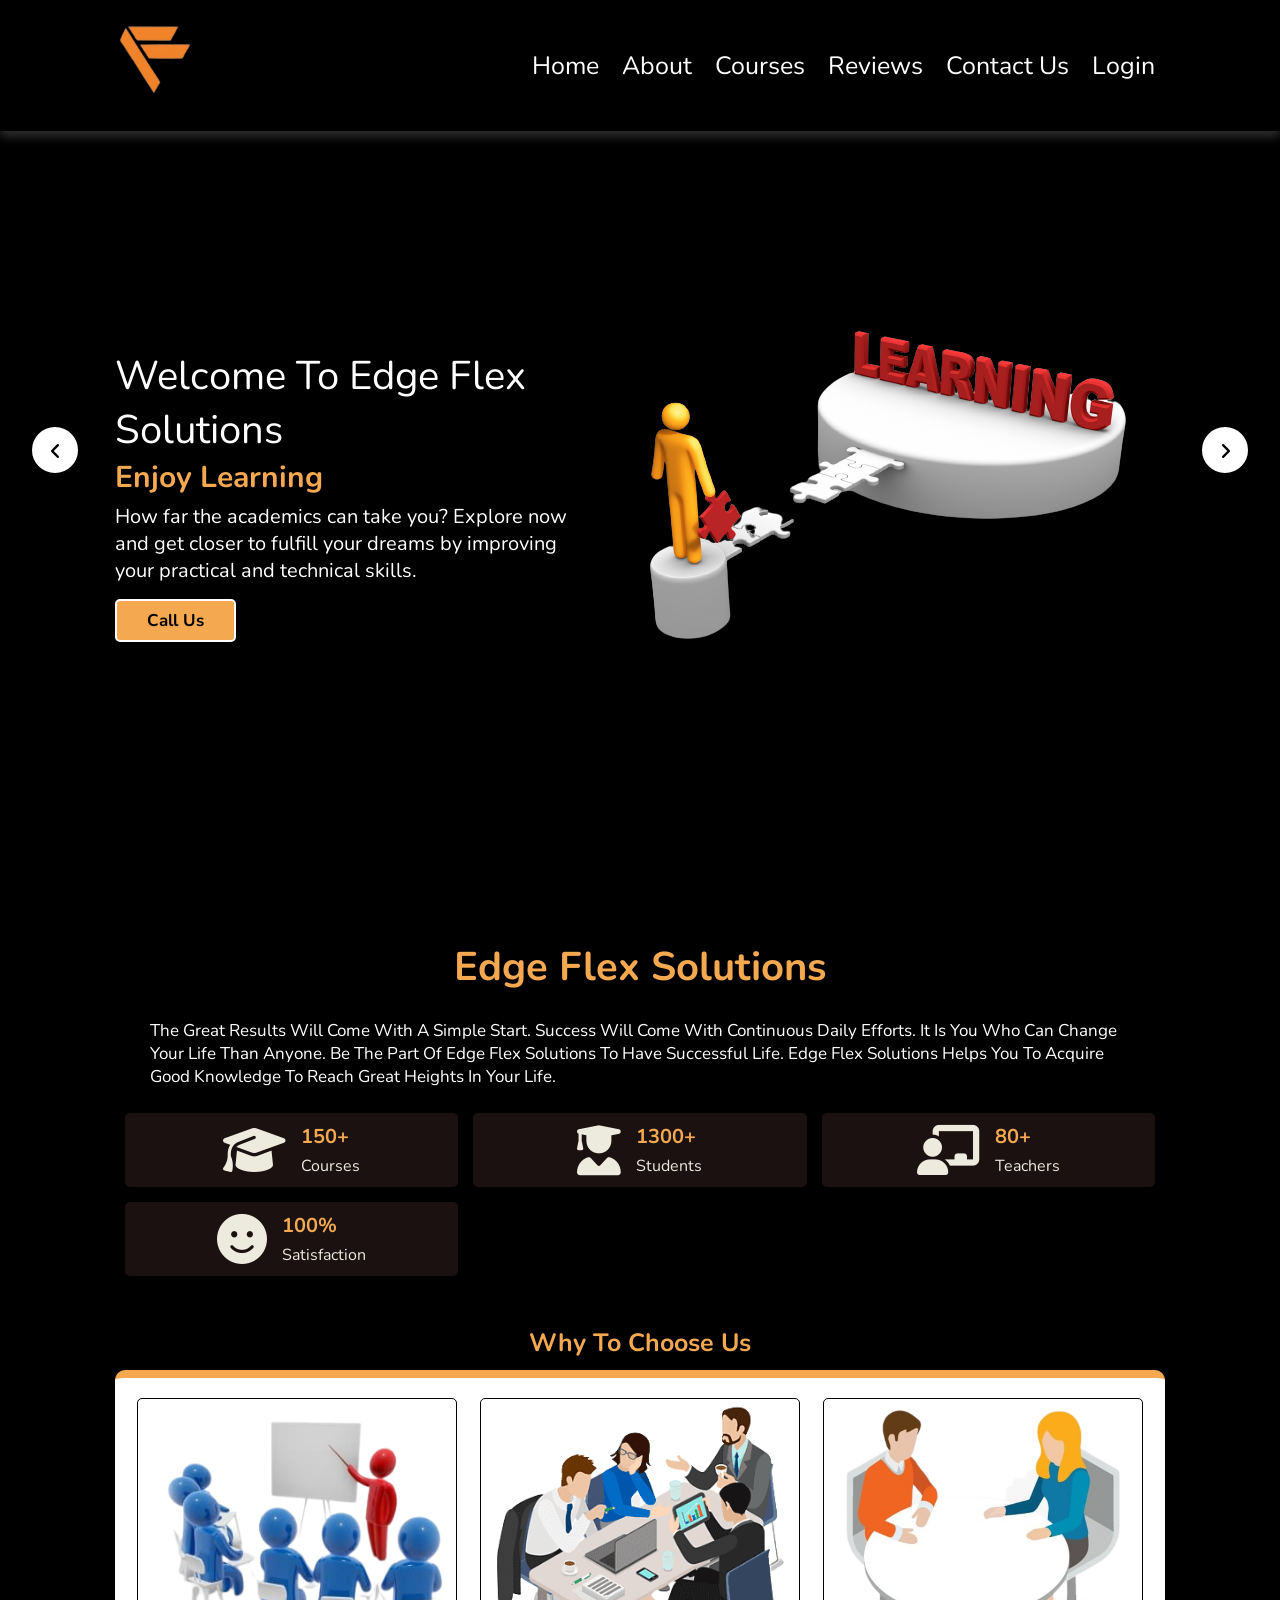
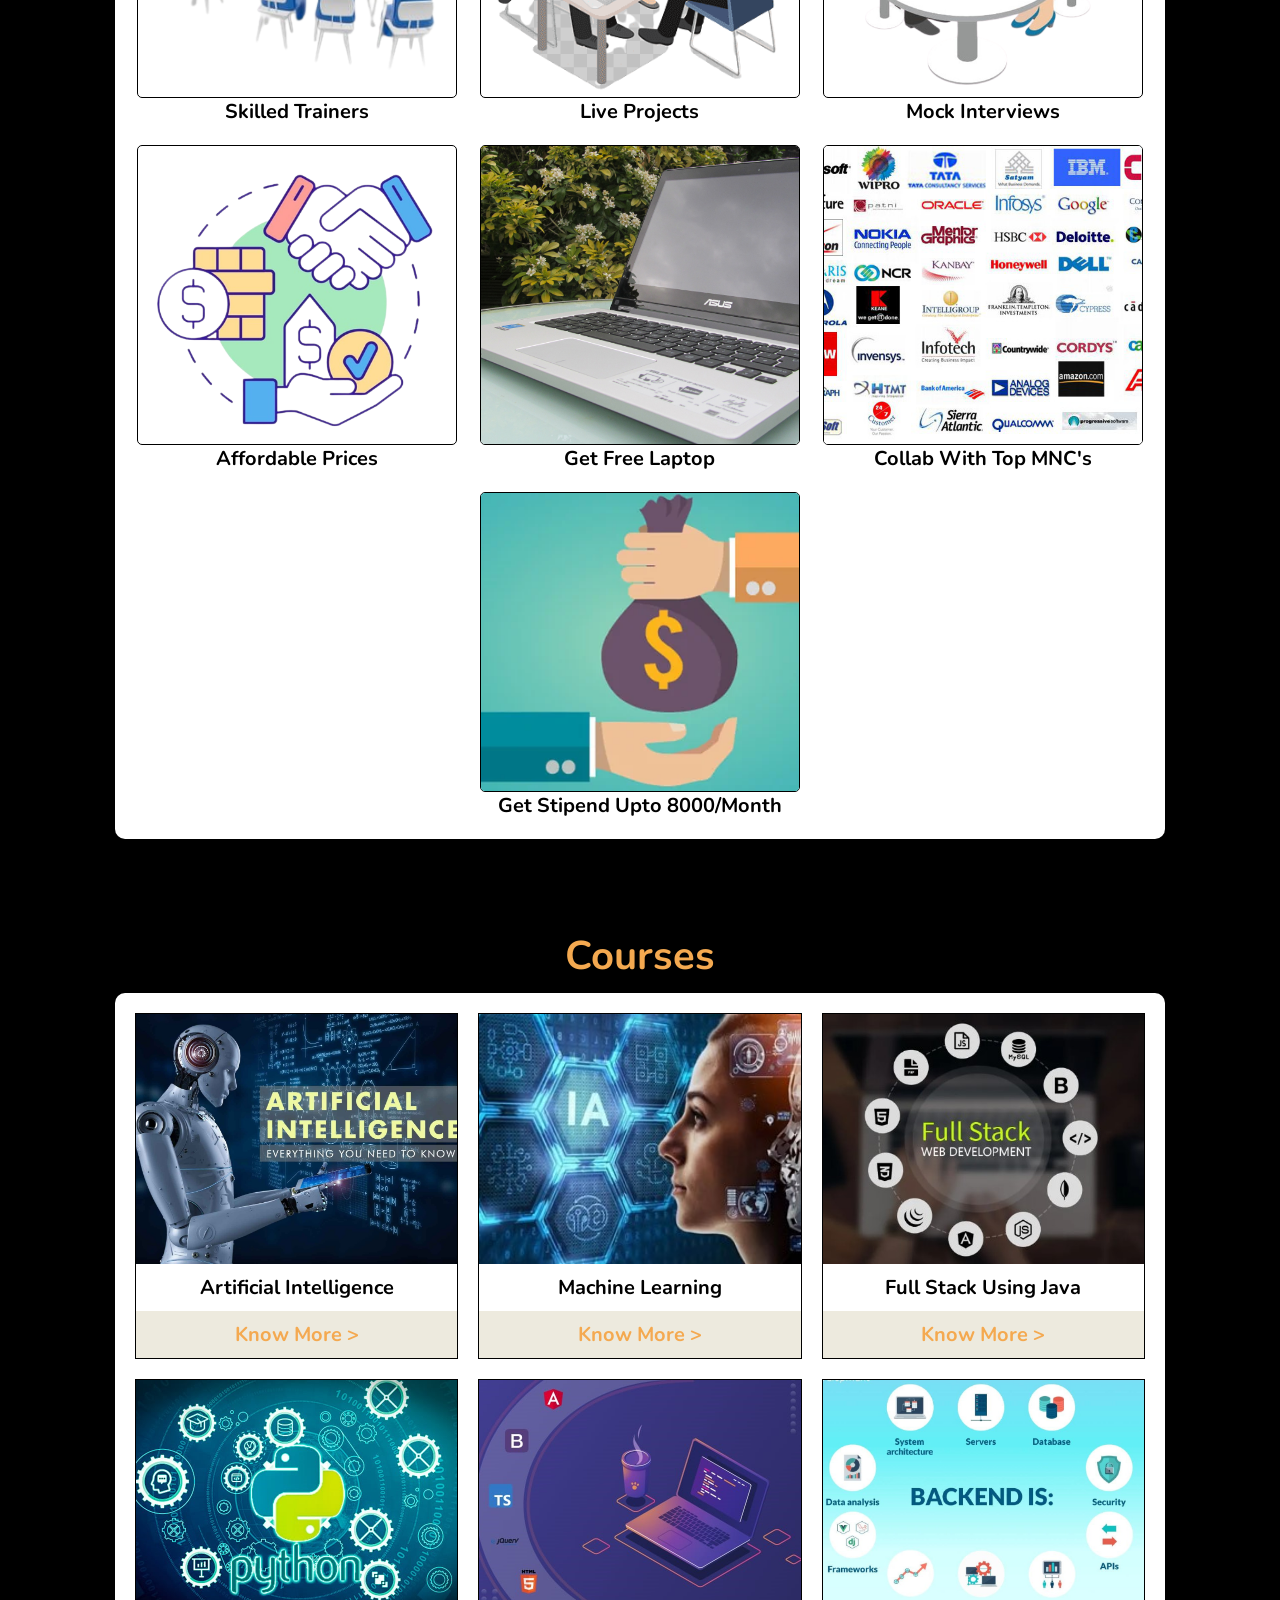
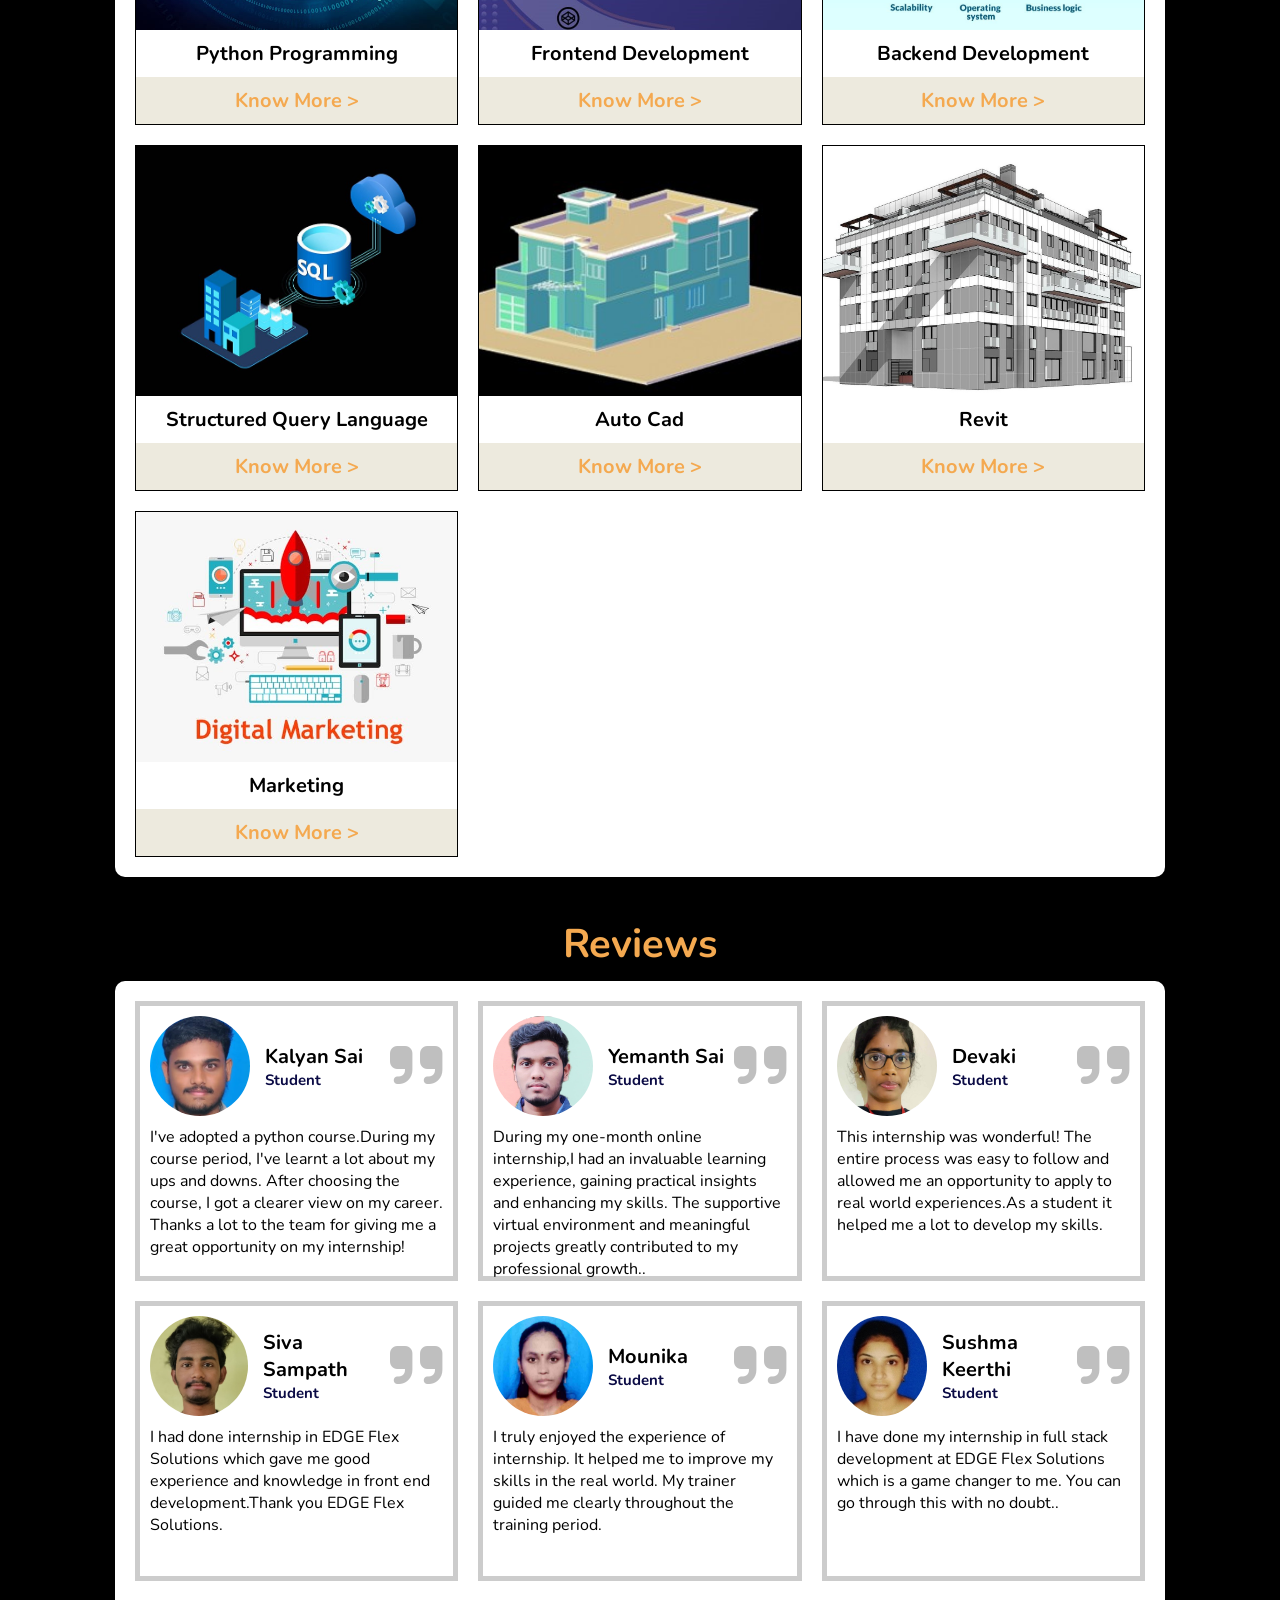
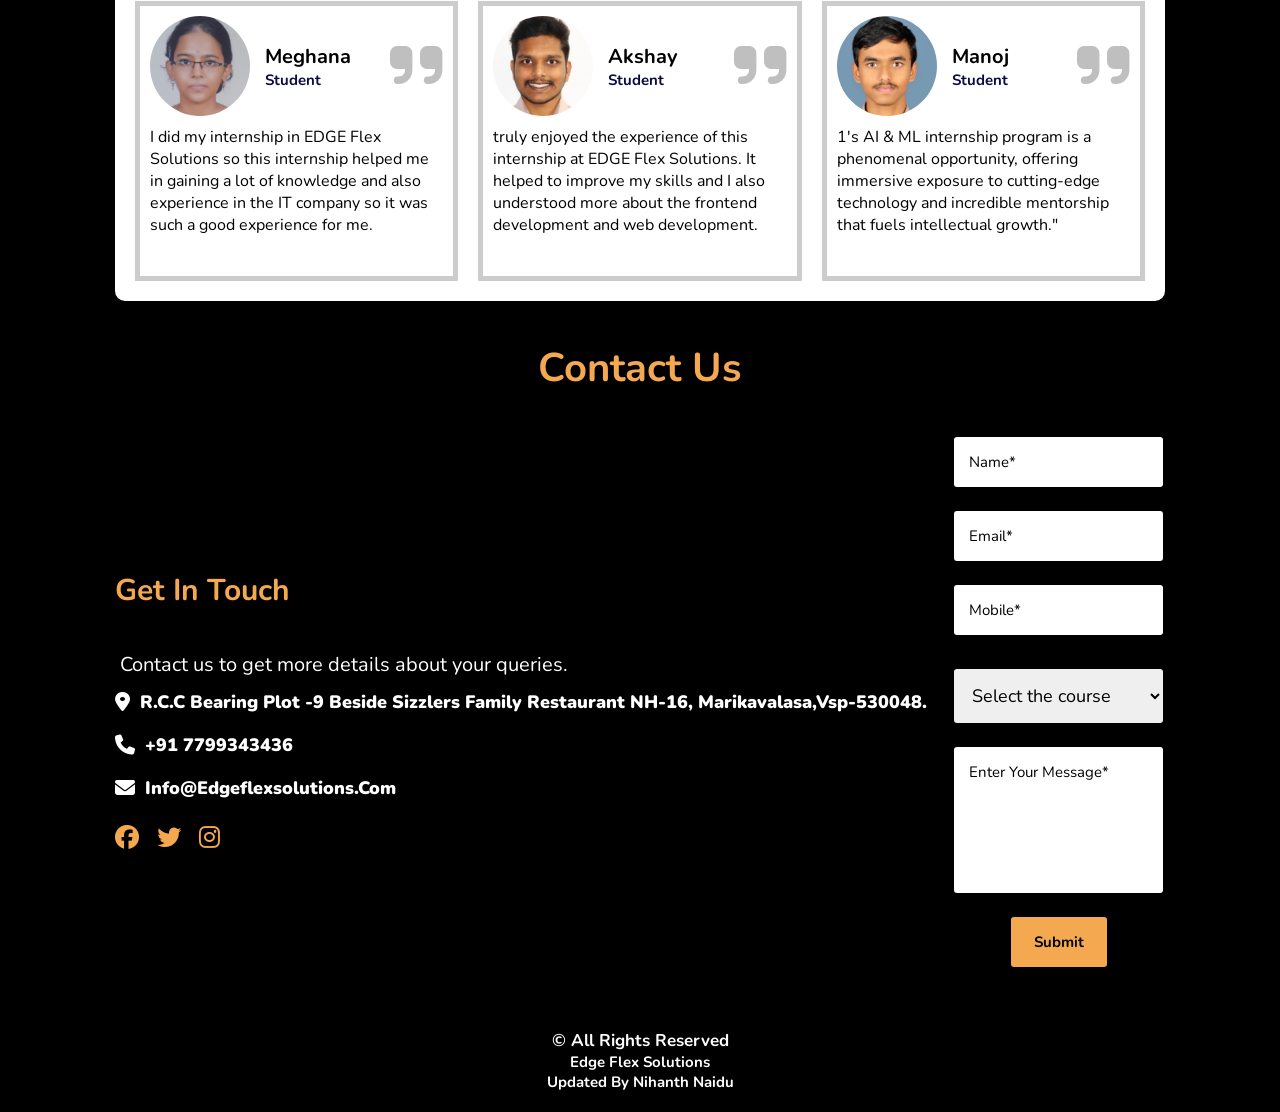
<file: index.html>
<!DOCTYPE html>
<html lang="en">
<head>
    <meta charset="UTF-8">
    <meta name="viewport" content="width=device-width, initial-scale=1.0">
    <title>EDGE Flex Solutions</title>
    <link rel="stylesheet" href="https://cdnjs.cloudflare.com/ajax/libs/font-awesome/6.4.0/css/all.min.css">
    <link rel="stylesheet" href="last.css">

</head>
<body>
    <header>
        <a href="#" class="logo"> <img class="imglogo" src="edgelogo.png"></a>
        <div id="menu-bar" class="fas fa-bars"></div>
        <nav class="navbar">
            <a href="#home">Home</a>
            <a href="#about">About</a>
            <a href="#courses">Courses</a>
            <a href="#reviews">Reviews</a>
            <a href="#contact">Contact Us</a>
            <a href="signin.html">Login</a>
        </nav>
    </header>
    <section class="home" id="home">
        <div class="slide-container active">
            <div class="slide">
                <div class="content">
                   <span>Welcome To Edge Flex Solutions</span>
                   <h3>Enjoy Learning</h3>
                   <p>How far the academics can take you? Explore now and get closer to fulfill your dreams by improving your practical and technical skills.
                   </p>
                   <a href="tel:+917799343436" class="btn">Call us</a>

                </div>
                <div class="image">
                    <img src="home1.png" class="home">
                </div>
            </div>
        </div>
        <div class="slide-container">
            <div class="slide">
                <div class="content">
                   <span>Explore Your Future</span>
                   <h3>Start Learning</h3>
                   <p>Learn the Top Courses offered by us and get certified which are approved by top tech companies also get trained by our Industrial Experts.
                   </p>
                   <a href="#courses" class="btn">Explore Now</a>
                </div>
                <div class="image">
                    <img src="home2.png" class="home">
                </div>
            </div>
        </div>
        <div class="slide-container">
            <div class="slide">
                <div class="content">
                   <span>Artificial Intelligence</span>
                   <h3>Robots Over Humans</h3>
                   <p>Future of Artificial Intelligence: How will it change the future? Here it is.
                       Will the technology develops or effects the world? Get to know about it.
                   </p>
                   <a href="course9.html" class="btn">Check Now</a>
                </div>
                <div class="image">
                    <img src="home3.png" class="home">
                </div>
            </div>
        </div>
        <div class="slide-container">
            <div class="slide">
                <div class="content">
                   <span>Machine Learning</span>
                   <h3>Will machines replace humans?</h3>
                   <p>How will the humans or industrial experts makes machine to learn to get their works done without their intervention.Have you ever thought about it?
                   </p>
                   <a href="course6.html" class="btn">Check Now</a>
                </div>
                <div class="image">
                    <img src="home4.png" class="home">
                </div>
            </div>
        </div>
        <div class="slide-container">
            <div class="slide">
                <div class="content">
                   <span>Web Development</span>
                   <h3>How far it is going to help humans?</h3>
                   <p>As everything comes to the door step by purchasing through online websites.Future of Internet is never going to end even if lots of technolgies comes into picture.
                   </p>
                   <a href="course1.html" class="btn">Check Now</a>
                </div>
                <div class="image">
                    <img src="home5.png" class="home">
                </div>
            </div>
        </div>
        <div id="prev" class="fas fa-angle-left" onclick="prev()"></div>
        <div id="next" class="fas fa-angle-right" onclick="next()"></div> 
    </section> 
    <section class="about" id="about"> 
        <div class="about2">
        <div class="motive">
            <h1>Edge Flex Solutions</h1>
            <p>The great results will come with a simple start.
                Success will come with continuous daily efforts.
                It is you who can change your life than anyone.
                Be the part of Edge Flex Solutions to have successful life.
                Edge Flex Solutions helps you to acquire good knowledge to reach great heights in your life.
            </p>
        </div>
        <div class="box-container">
            <div class="box">
                <i class="fas fa-graduation-cap"></i>
                <div class="content">
                    <h3>150+</h3>
                    <p>Courses</p>
                </div>
            </div>
            <div class="box">
                <i class="fas fa-user-graduate"></i>
                <div class="content">
                    <h3>1300+</h3>
                    <p>Students</p>
                </div>
            </div>
            <div class="box">
                <i class="fas fa-chalkboard-user"></i>
                <div class="content">
                    <h3>80+</h3>
                    <p>Teachers</p>
                </div>
            </div>
            <div class="box">
                <i class="fas fa-face-smile"></i>
                <div class="content">
                    <h3>100%</h3>
                    <p>Satisfaction</p>
                </div>
            </div>
        </div>  
        </div> 
        <div class="about1">
            <h1>Why to Choose Us</h1>
            <div class="box-container">
                <div class="box">
                    <div class="image">
                        <img src="image4.png">
                    </div>   
                    <h3>Skilled Trainers</h3> 
                </div>

                <div class="box">
                    <div class="image">
                       <img src="image1.png">
                    </div>
                    <h3>Live Projects</h3>
                </div>
                <div class="box">
                    <div class="image">
                        <img src="image2.png">
                    </div>
                    <h3>Mock Interviews</h3>
                </div>
                <div class="box">
                    <div class="image">
                        <img src="image3.png">
                    </div>   
                    <h3>Affordable Prices</h3> 
                </div>
                 <div class="box">
                    <div class="image">
                        <img src="laptop.png">
                    </div>   
                    <h3>Get Free Laptop</h3> 
                </div>
                 <div class="box">
                    <div class="image">
                        <img src="mnc.png">
                    </div>
                    <h3>Collab with Top MNC's</h3>
                </div>
                 <div class="box">
                    <div class="image">
                        <img src="stipend.png">
                    </div>
                    <h3>Get Stipend Upto 8000/Month</h3>
                </div>
            </div> 
    </section>
    <section class="courses" id="courses">
        <h1>Courses</h1>
        <div class="box-container">
            <div class="box">
                <div class="image">
                   <img src="course9.jpg">
                </div>
                <div class="content">
                    <h2>Artificial Intelligence</h2>
                </div>
                <div class="info">
                    <a href="course9.html"><h3>Know more ></h3></a>
                </div>
            </div>
            <div class="box">
                <div class="image">
                   <img src="course6.jpg">
                </div>
                <div class="content">
                    <h2>Machine Learning</h2>
                </div>
                <div class="info">
                    <a href="course6.html"><h3>Know more ></h3></a>
                </div>
            </div>
            <div class="box">
                <div class="image">
                   <img src="course1.jpg">
                </div>
                <div class="content">
                    <h2>Full Stack using Java</h2>
                </div>
                <div class="info">
                    <a href="course1.html"><h3>Know more ></h3></a>
                </div>
            </div>
            <div class="box">
                <div class="image">
                   <img src="course2.jpg">
                </div>
                <div class="content">
                    <h2>Python Programming</h2>
                </div>
                <div class="info">
                    <a href="course2.html"><h3>Know more ></h3></a>
                </div>
            </div>
            <div class="box">
                <div class="image">
                   <img src="course3.jpg">
                </div>
                <div class="content">
                    <h2>Frontend Development</h2>
                </div>
                <div class="info">
                    <a href="course3.html"><h3>Know more ></h3></a>
                </div>
            </div>
            <div class="box">
                <div class="image">
                   <img src="course4.jpg">
                </div>
                <div class="content">
                    <h2>Backend Development</h2>
                </div>
                <div class="info">
                    <a href="course4.html"><h3>Know more ></h3></a>
                </div>
            </div>
            <div class="box">
                <div class="image">
                   <img src="course5.jpg">
                </div>
                <div class="content">
                    <h2>Structured Query Language</h2>
                </div>
                <div class="info">
                    <a href="course5.html"><h3>Know more ></h3></a>
                </div>
            </div>
            <div class="box">
                <div class="image">
                   <img src="course7.jpg">
                </div>
                <div class="content">
                    <h2>Auto Cad</h2>
                </div>
                <div class="info">
                    <a href="course7.html"><h3>Know more ></h3></a>
                </div>
            </div>
            <div class="box">
                <div class="image">
                   <img src="course8.jpg">
                </div>
                <div class="content">
                    <h2>Revit</h2>
                </div>
                <div class="info">
                    <a href="course8.html"><h3>Know more ></h3></a>
                </div>
            </div>
            <div class="box">
                <div class="image">
                   <img src="course10.jpg">
                </div>
                <div class="content">
                    <h2>Marketing</h2>
                </div>
                <div class="info">
                    <a href="course10.html"><h3>Know more ></h3></a>
                </div>
            </div>
        </div>    
    </section>
    <section class="review" id="reviews">
        <h1>Reviews</h1>
        <div class="container">
            <div class="box-container">
                <div class="box">
                    <div class="review-info">
                        <img src="review1.jpg">
                        <div class="info">
                            <h3>Kalyan Sai</h3>
                            <span>student</span>
                        </div>
                    </div>
                <i class="fas fa-quote-right"></i>
                </div>    
                 <p class="text"> I've adopted a python course.During my course period, I've learnt a lot about my ups and downs. After choosing the course, I got a clearer view on my career. Thanks a lot to the team for giving me a great opportunity on my internship!</p>
                 </div>
            <div class="box-container">
                <div class="box">
                    <div class="review-info">
                        <img src="review2.jpg">
                        <div class="info">
                            <h3>Yemanth Sai</h3>
                            <span>student</span>
                        </div>
                    </div>
                    <i class="fas fa-quote-right"></i>
                </div>
                <p class="text">During my one-month online internship,I had an invaluable learning experience, gaining practical insights and enhancing my skills. The supportive virtual environment and meaningful projects greatly contributed to my professional growth..</p>
            </div>
            <div class="box-container">
                <div class="box">
                    <div class="review-info">
                        <img src="review3.jpg">
                        <div class="info">
                            <h3>Devaki</h3>
                            <span>student</span>
                        </div>
                    </div>
                    <i class="fas fa-quote-right"></i>
                </div>    
                <p class="text">This internship was wonderful! The entire process was easy to follow and allowed me an opportunity to apply to real world experiences.As a student it helped me a lot to develop my skills.</p>
            </div>
            <div class="box-container">
                <div class="box">
                    <div class="review-info">
                        <img src="review4.jpg">
                        <div class="info">
                            <h3>Siva Sampath</h3>
                            <span>student</span>
                        </div>
                    </div>
                    <i class="fas fa-quote-right"></i>
                </div>
                <p class="text">I had done internship in EDGE Flex Solutions which gave me good experience and knowledge in front end development.Thank you EDGE Flex Solutions.</p>
            </div>
            <div class="box-container">
                <div class="box">
                    <div class="review-info">
                        <img src="review5.jpg">
                        <div class="info">
                            <h3>Mounika</h3>
                            <span>student</span>
                        </div>
                    </div>
                    <i class="fas fa-quote-right"></i>
                </div>
                <p class="text">I truly enjoyed the experience of internship. It helped me to improve my skills in the real world. My trainer guided me clearly throughout the training period.</p>
            </div>
        <div class="box-container">
            <div class="box">
                <div class="review-info">
                    <img src="review6.jpg">
                    <div class="info">
                        <h3>Sushma Keerthi</h3>
                        <span>student</span>
                    </div>
                </div>
                <i class="fas fa-quote-right"></i>
            </div>
            <p class="text">I have done my internship in full stack development at EDGE Flex Solutions which is a game changer to me. You can go through this with no doubt..</p>
        </div>
        <div class="box-container">
            <div class="box">
                <div class="review-info">
                    <img src="review7.jpg">
                    <div class="info">
                        <h3>Meghana</h3>
                        <span>student</span>
                    </div>
                </div>
                <i class="fas fa-quote-right"></i>
            </div>
            <p class="text">I did my internship in EDGE Flex Solutions so this internship helped me in gaining a lot of knowledge and also experience in the IT company so it was such a good experience for me.</p>
        </div>
        <div class="box-container">
            <div class="box">
                <div class="review-info">
                    <img src="review8.jpg">
                    <div class="info">
                        <h3>Akshay</h3>
                        <span>student</span>
                    </div>
                </div>
                <i class="fas fa-quote-right"></i>
            </div>
            <p class="text">truly enjoyed the experience of this internship at EDGE Flex Solutions. It helped to improve my skills and I also understood more about the frontend development and web development.</p>
            </div>
        <div class="box-container">
            <div class="box">
                <div class="review-info">
                    <img src="review9.jpg">
                    <div class="info">
                        <h3>Manoj</h3>
                        <span>student</span>
                    </div>
                </div>
                <i class="fas fa-quote-right"></i>
            </div>
            <p class="text">1's AI & ML internship program is a phenomenal opportunity, offering immersive exposure to cutting-edge technology and incredible mentorship that fuels intellectual growth."</p>
        </div>
    </div>   
    </section>
 <section class="contact" id="contact">
        <h2>Contact Us</h2>
    <div class="box-container">
        <div class="contact-info">
            <h2>Get In Touch</h2>
            <p>Contact us to get more details about your queries.</p>
            <div class="address">
                <i class="fa fa-location-dot"><span> R.C.C Bearing Plot -9
                    Beside Sizzlers Family Restaurant
                    NH-16, Marikavalasa,Vsp-530048.</span></i>
                <i class="fa fa-phone"><span>+91 7799343436</span></i>
                <i class="fa fa-envelope"><span>info@edgeflexsolutions.com</span></i>
            </div>
            <div class="social">
                <a href="#"><i class="fa-brands fa-facebook"></i></a>
                <a href="#"><i class="fa-brands fa-twitter"></i></a>
                <a href="#"><i class="fa-brands fa-instagram"></i></a>
            </div>
        </div>
        <div class="contact-form">
            <form action="">
                <input type="text" placeholder="Name*">
                <input type="email" name="" id="" placeholder="Email*">
                <input type="number" required placeholder="Mobile*">
                        <select name="courses" class="box">
                            <option value="" disabled selected> Select the course</option>
                            <option vlaue="Artificial Intelligence">Artificial Intelligence</option>
                            <option value="Full Stack using Java">Full Stack using Java</option>
                            <option value="Python Programming">Python Programming</option>
                            <option value="Frontend Development">Frontend Development</option>
                            <option value="Backend Development">Backend Development</option>
                            <option value="Structured Query Language">Structured Query Language</option>
                            <option value="Machine Learning">Machine Learning</option>
                            <option value="Auto cad">Auto Cad</option>
                            <option value="Revit">Revit</option>
                        </select>
                <textarea name="" id="" cols="30" rows="10" placeholder="Enter your Message*"></textarea>
                <input type="button" value="Submit" class="btn">
            </form>
        </div>
    </div>

 </section>
 <section>
    <div class="copyright">
        <p>&#169; All Rights Reserved</p>
        <h1>Edge Flex Solutions</h1>
        <h1>Updated By Nihanth Naidu</h1>
    </div>
        
 </section>
 

 <script src="last.js"></script>
</body>
</html>
</file>
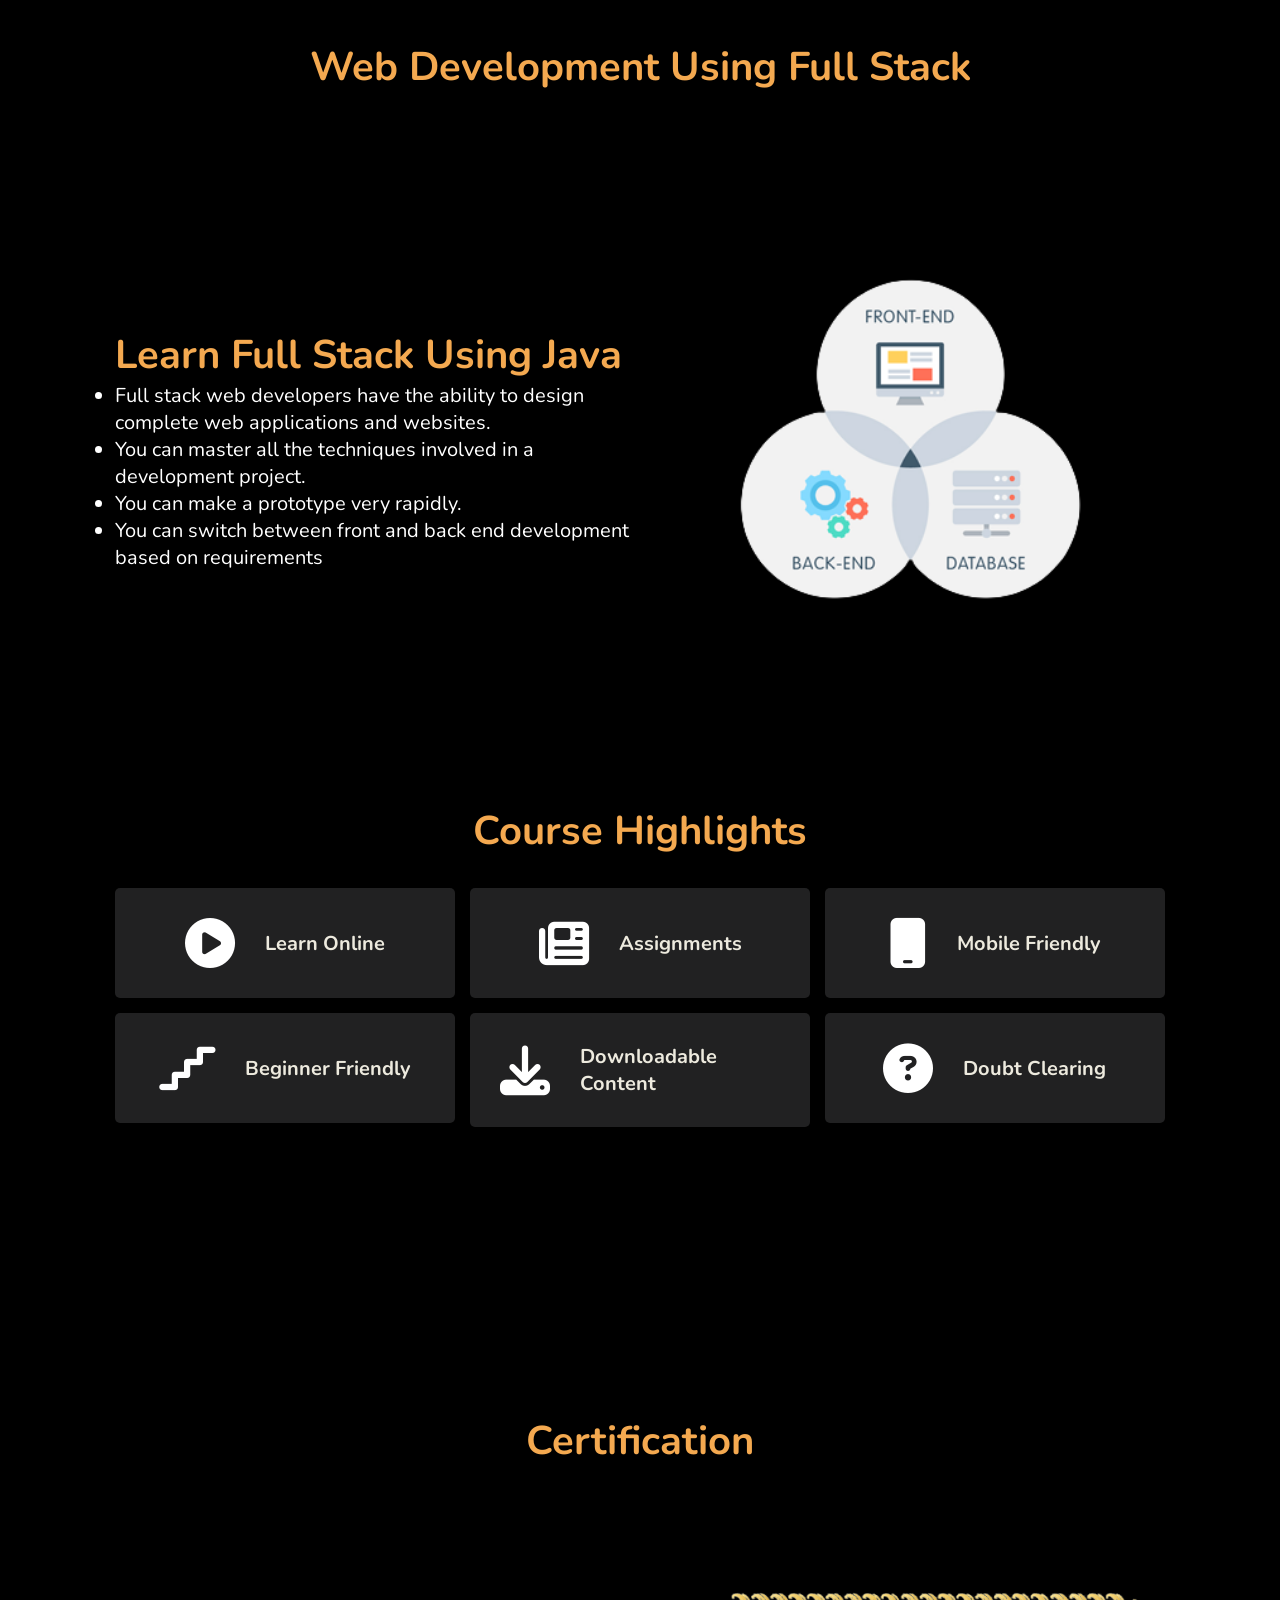
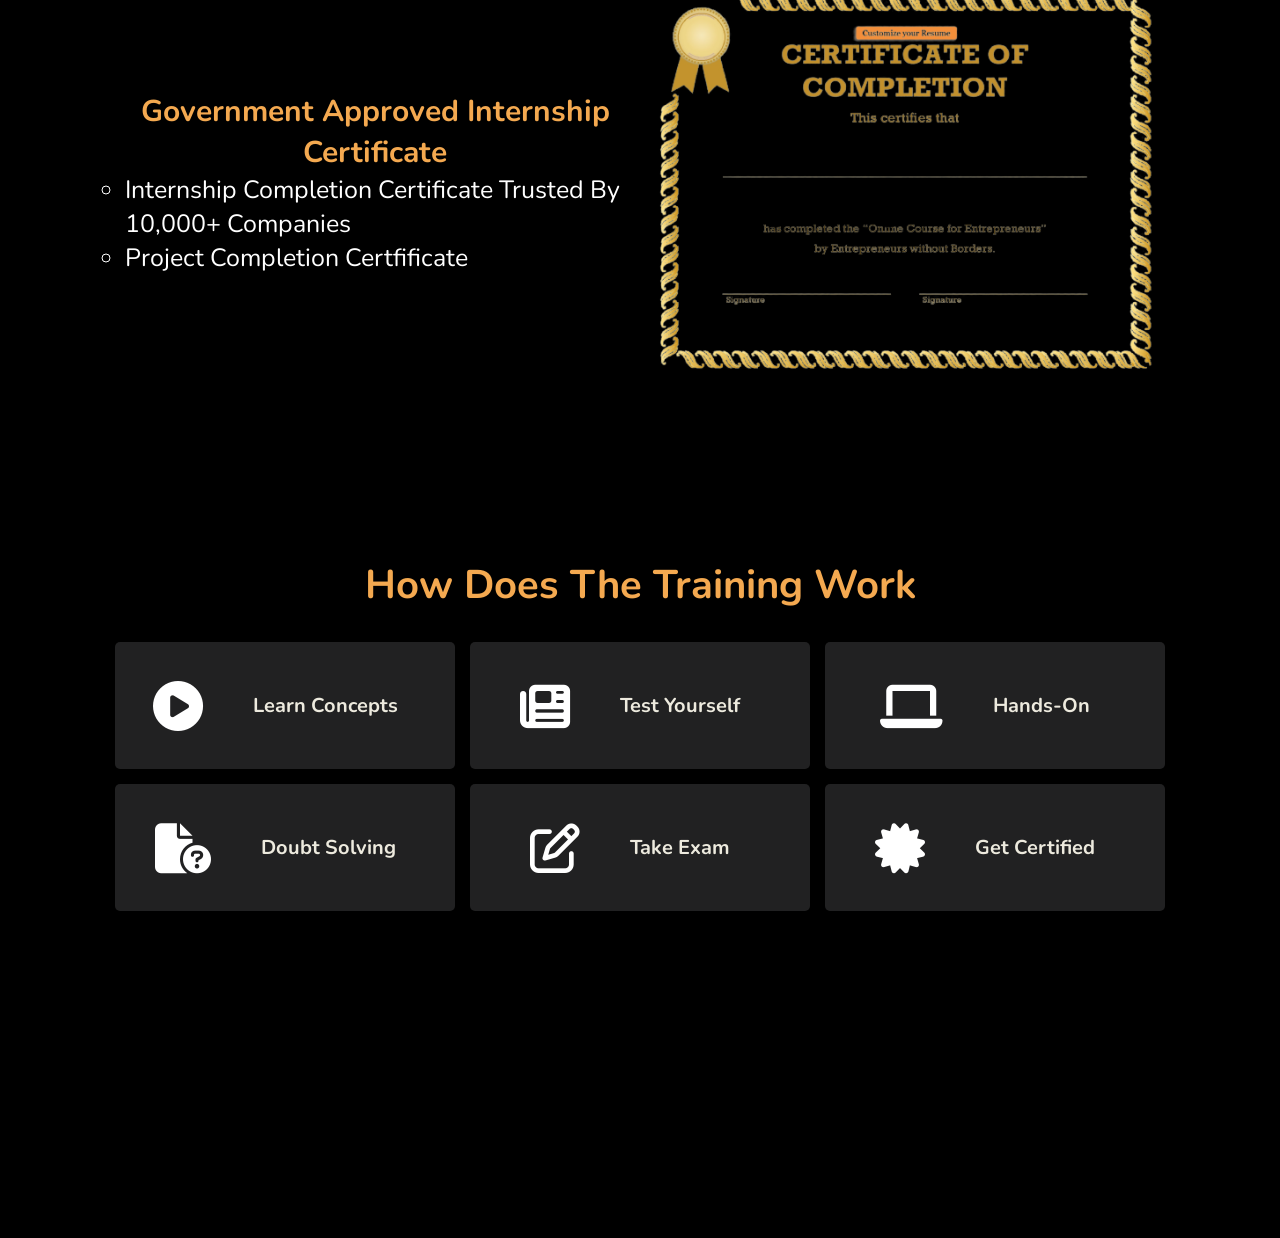
<file: course1.html>
<!DOCTYPE html>
<html lang="en">
<head>
    <meta charset="UTF-8">
    <meta name="viewport" content="width=device-width, initial-scale=1.0">
    <title>Full Stack</title>
    <link rel="stylesheet" href="course.css">
    <link rel="stylesheet" href="https://cdnjs.cloudflare.com/ajax/libs/font-awesome/6.4.0/css/all.min.css">
</head>
<body>
    <header>Web Development Using Full Stack</header>
    <section class="home" id="home">
        <div class="content">
            <h1>Learn Full Stack Using Java</h1>
            <ul style="list-style-type:disc;">
              <li>Full stack web developers have the ability to design complete web applications and websites.</li>
              <li>You can master all the techniques involved in a development project.</li>
              <li>You can make a prototype very rapidly.</li>
              <li>You can switch between front and back end development based on requirements</li>
            </ul>
           
        </div>
        <div class="image">
            <img src="course1.png">
        </div>
    </section>
    <section class="highlights" id="highlights">
        <h1>Course Highlights</h1>
        <div class="box-container">
            <div class="box">
                <i class="fas fa-circle-play"></i>
                <div class="content">
                    <h2>Learn Online</h2>
                </div>
            </div>
            <div class="box">
                <i class="fa-sharp fa-solid fa-newspaper"></i>
                <div class="content">
                    <h2>Assignments</h2>
                </div>
            </div>
            <div class="box">
                <i class="fas fa-mobile"></i>
                <div class="content">
                    <h2>Mobile Friendly</h2>
                </div>
            </div>
            <div class="box">
                <i class="fas fa-stairs"></i>
                <div class="content">
                    <h2>Beginner Friendly</h2>
                </div>
            </div>
            <div class="box">
                <i class="fas fa-download"></i>
                <div class="content">
                    <h2>Downloadable Content</h2>
                </div>
            </div>
            <div class="box">
                <i class="fa-solid fa-circle-question"></i>
                <div class="content">
                    <h2>Doubt Clearing</h2>
                </div>
            </div>
        </div> 
    </section>
    <section>
        <h1>Certification</h1>
        <div class="certificate">
            <div class="content">
                <h1>Government Approved Internship Certificate</h1>
                    <ul style="list-style-type:circle;">
                        <li>Internship Completion Certificate trusted by 10,000+ Companies</li>
                        <li>Project Completion Certfificate</li>
                    </ul>
            </div>
            <div class="image">
                <img src="certificate.png">
            </div>
        </div>
    </section>
    <section class="process" id="process">
        <h1>How does the Training work</h1>
        <div class="box-container">
            <div class="box">
                <i class="fas fa-circle-play"></i>
                <div class="content">
                    <h2>Learn Concepts</h2>
                </div>
            </div>
            <div class="box">
                <i class="fa-sharp fa-solid fa-newspaper"></i>
                <div class="content">
                    <h2>Test Yourself</h2>
                </div>
            </div>
            <div class="box">
                <i class="fa-solid fa-laptop"></i>
                <div class="content">
                    <h2>Hands-on</h2>
                </div>
            </div>
            <div class="box">
                <i class="fa-solid fa-file-circle-question"></i>
                <div class="content">
                    <h2>Doubt Solving</h2>
                </div>
            </div>
            <div class="box">
                <i class="fa-regular fa-pen-to-square"></i>
                <div class="content">
                    <h2>Take Exam</h2>
                </div>
            </div>
            <div class="box">
                <i class="fa-solid fa-certificate"></i>
                <div class="content">
                    <h2>Get Certified</h2>
                </div>
            </div>
        </div> 
    </section>
</body>
</html>
</file>
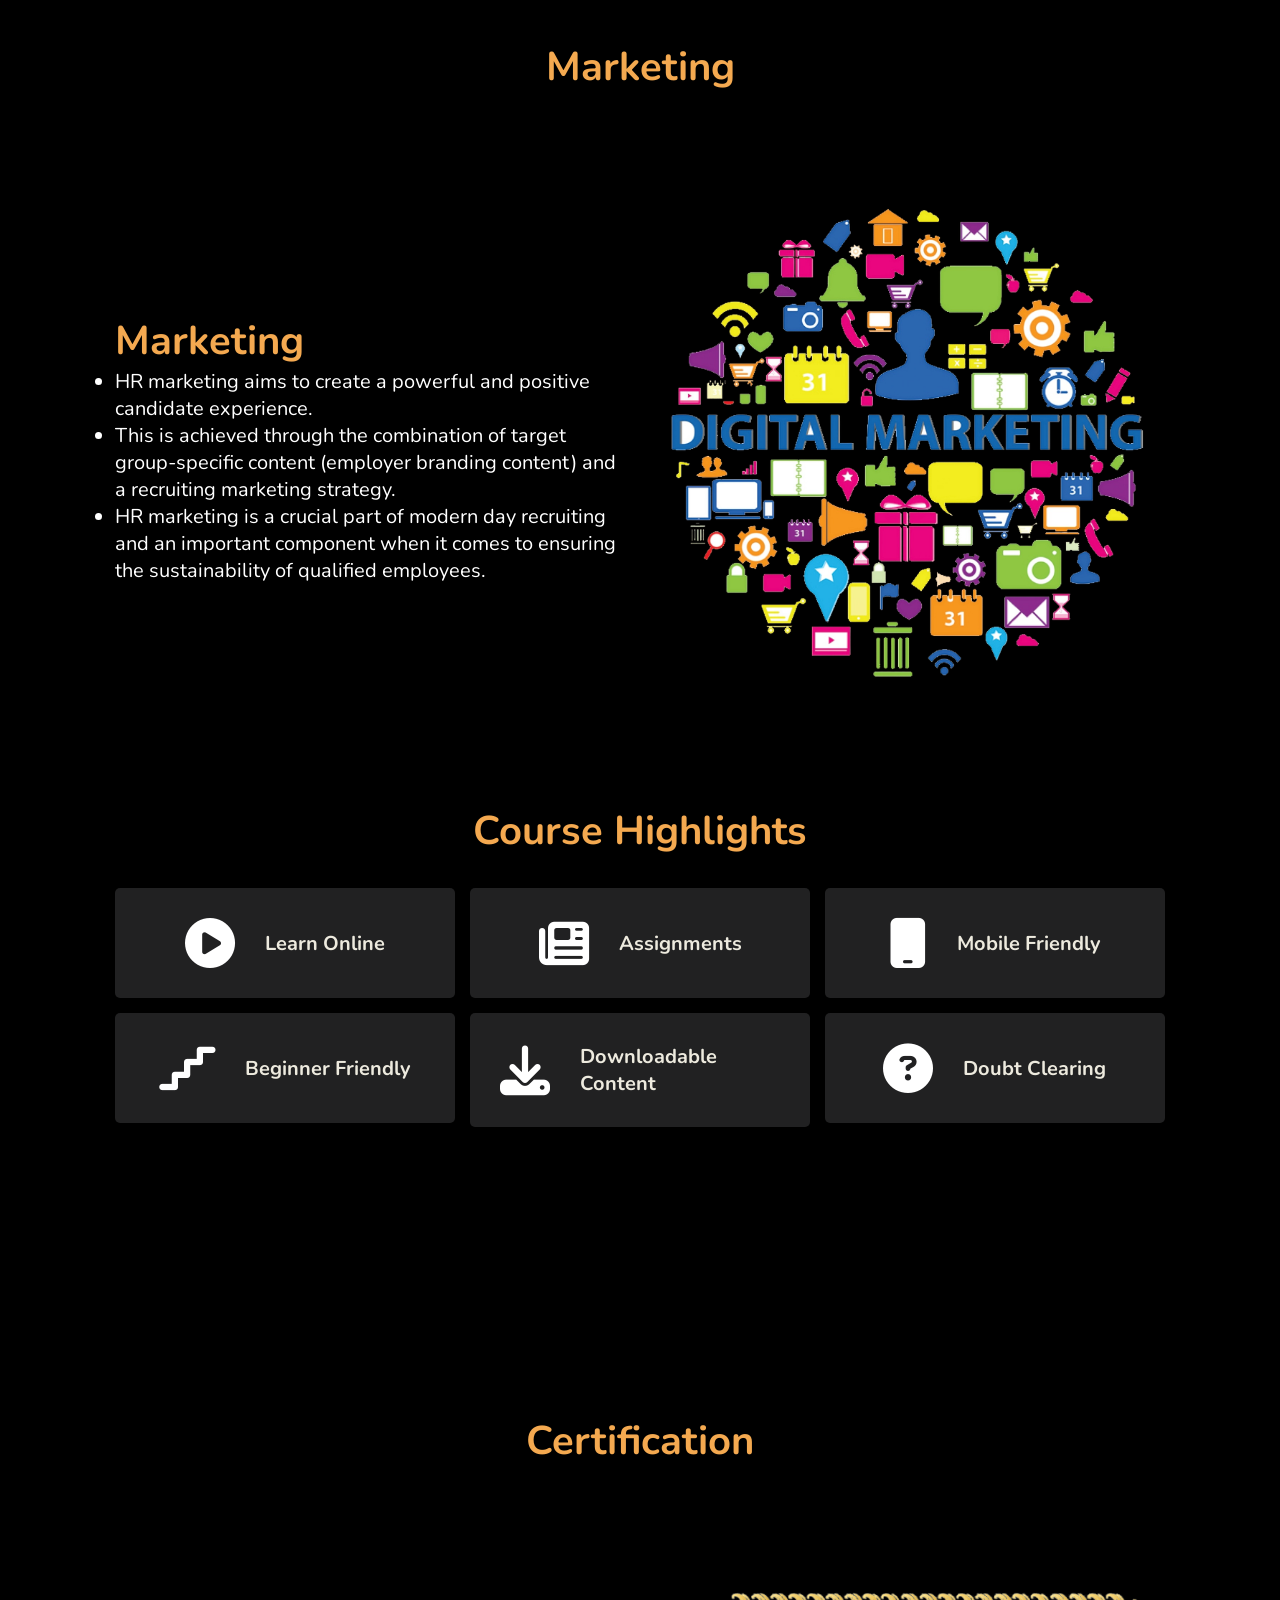
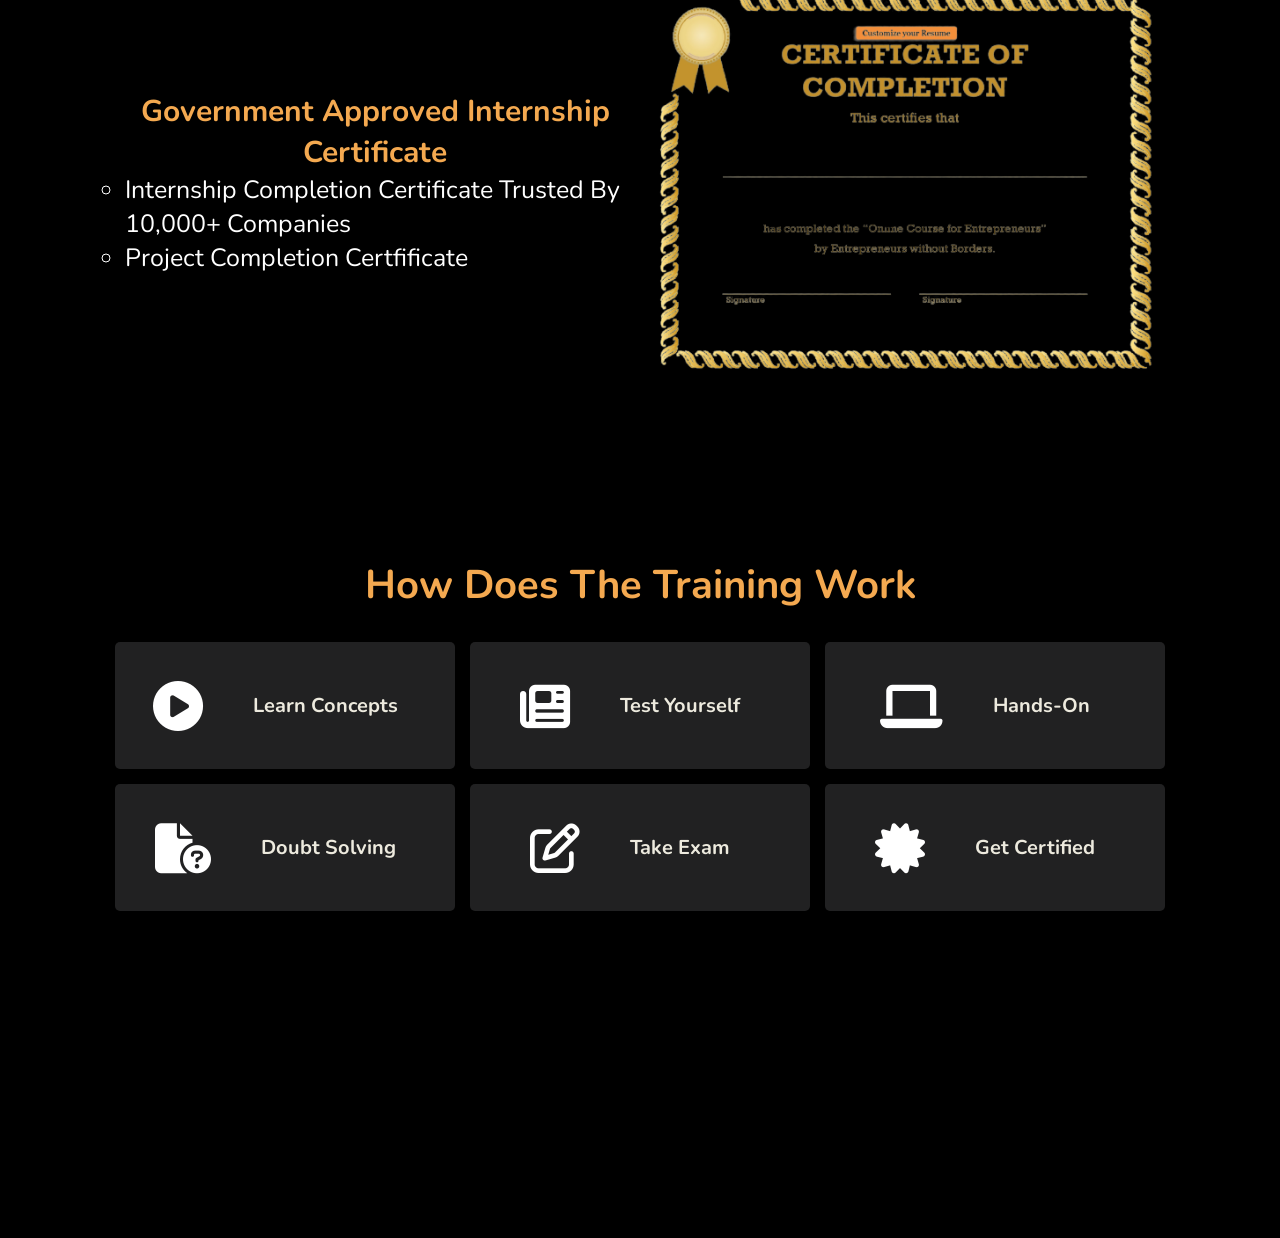
<file: course10.html>
<!DOCTYPE html>
<html lang="en">
<head>
    <meta charset="UTF-8">
    <meta name="viewport" content="width=device-width, initial-scale=1.0">
    <title>Marketing</title>
    <link rel="stylesheet" href="course.css">
    <link rel="stylesheet" href="https://cdnjs.cloudflare.com/ajax/libs/font-awesome/6.4.0/css/all.min.css">
</head>
<body>
    <header>Marketing</header>
    <section class="home" id="home">
        <div class="content">
            <h1>Marketing</h1>
            <ul style="list-style-type:disc;">
              <li>HR marketing aims to create a powerful and positive candidate experience. </li>
              <li>This is achieved through the combination of target group-specific content (employer branding content) and a recruiting marketing strategy.</li>
              <li>HR marketing is a crucial part of modern day recruiting and an important component when it comes to ensuring the sustainability of qualified employees. </li>
            </ul>
           
        </div>
        <div class="image">
            <img src="course10.png">
        </div>
    </section>
    <section class="highlights" id="highlights">
        <h1>Course Highlights</h1>
        <div class="box-container">
            <div class="box">
                <i class="fas fa-circle-play"></i>
                <div class="content">
                    <h2>Learn Online</h2>
                </div>
            </div>
            <div class="box">
                <i class="fa-sharp fa-solid fa-newspaper"></i>
                <div class="content">
                    <h2>Assignments</h2>
                </div>
            </div>
            <div class="box">
                <i class="fas fa-mobile"></i>
                <div class="content">
                    <h2>Mobile Friendly</h2>
                </div>
            </div>
            <div class="box">
                <i class="fas fa-stairs"></i>
                <div class="content">
                    <h2>Beginner Friendly</h2>
                </div>
            </div>
            <div class="box">
                <i class="fas fa-download"></i>
                <div class="content">
                    <h2>Downloadable Content</h2>
                </div>
            </div>
            <div class="box">
                <i class="fa-solid fa-circle-question"></i>
                <div class="content">
                    <h2>Doubt Clearing</h2>
                </div>
            </div>
        </div> 
    </section>
    <section>
        <h1>Certification</h1>
        <div class="certificate">
            <div class="content">
                <h1>Government Approved Internship Certificate</h1>
                    <ul style="list-style-type:circle;">
                        <li>Internship Completion Certificate trusted by 10,000+ Companies</li>
                        <li>Project Completion Certfificate</li>
                    </ul>
            </div>
            <div class="image">
                <img src="certificate.png">
            </div>
        </div>
    </section>
    <section class="process" id="process">
        <h1>How does the Training work</h1>
        <div class="box-container">
            <div class="box">
                <i class="fas fa-circle-play"></i>
                <div class="content">
                    <h2>Learn Concepts</h2>
                </div>
            </div>
            <div class="box">
                <i class="fa-sharp fa-solid fa-newspaper"></i>
                <div class="content">
                    <h2>Test Yourself</h2>
                </div>
            </div>
            <div class="box">
                <i class="fa-solid fa-laptop"></i>
                <div class="content">
                    <h2>Hands-on</h2>
                </div>
            </div>
            <div class="box">
                <i class="fa-solid fa-file-circle-question"></i>
                <div class="content">
                    <h2>Doubt Solving</h2>
                </div>
            </div>
            <div class="box">
                <i class="fa-regular fa-pen-to-square"></i>
                <div class="content">
                    <h2>Take Exam</h2>
                </div>
            </div>
            <div class="box">
                <i class="fa-solid fa-certificate"></i>
                <div class="content">
                    <h2>Get Certified</h2>
                </div>
            </div>
        </div> 
    </section>
</body>
</html>
</file>
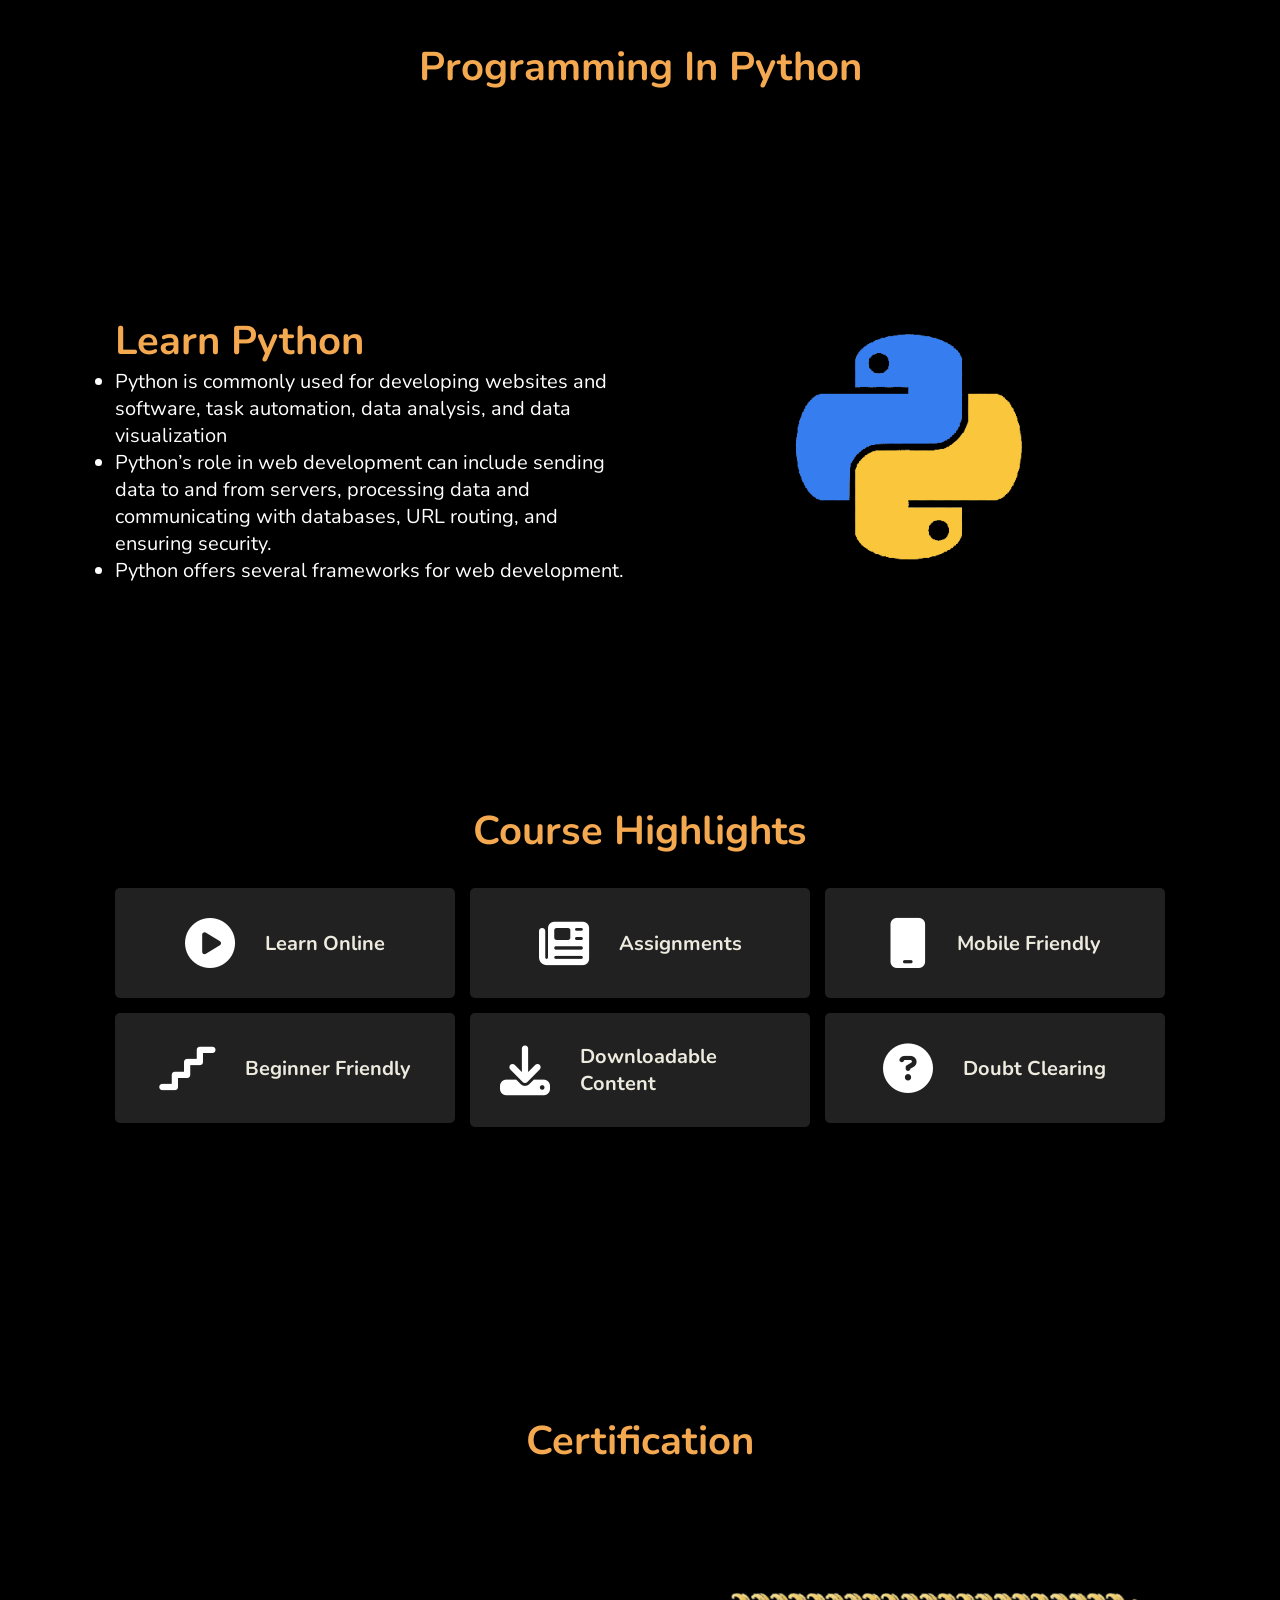
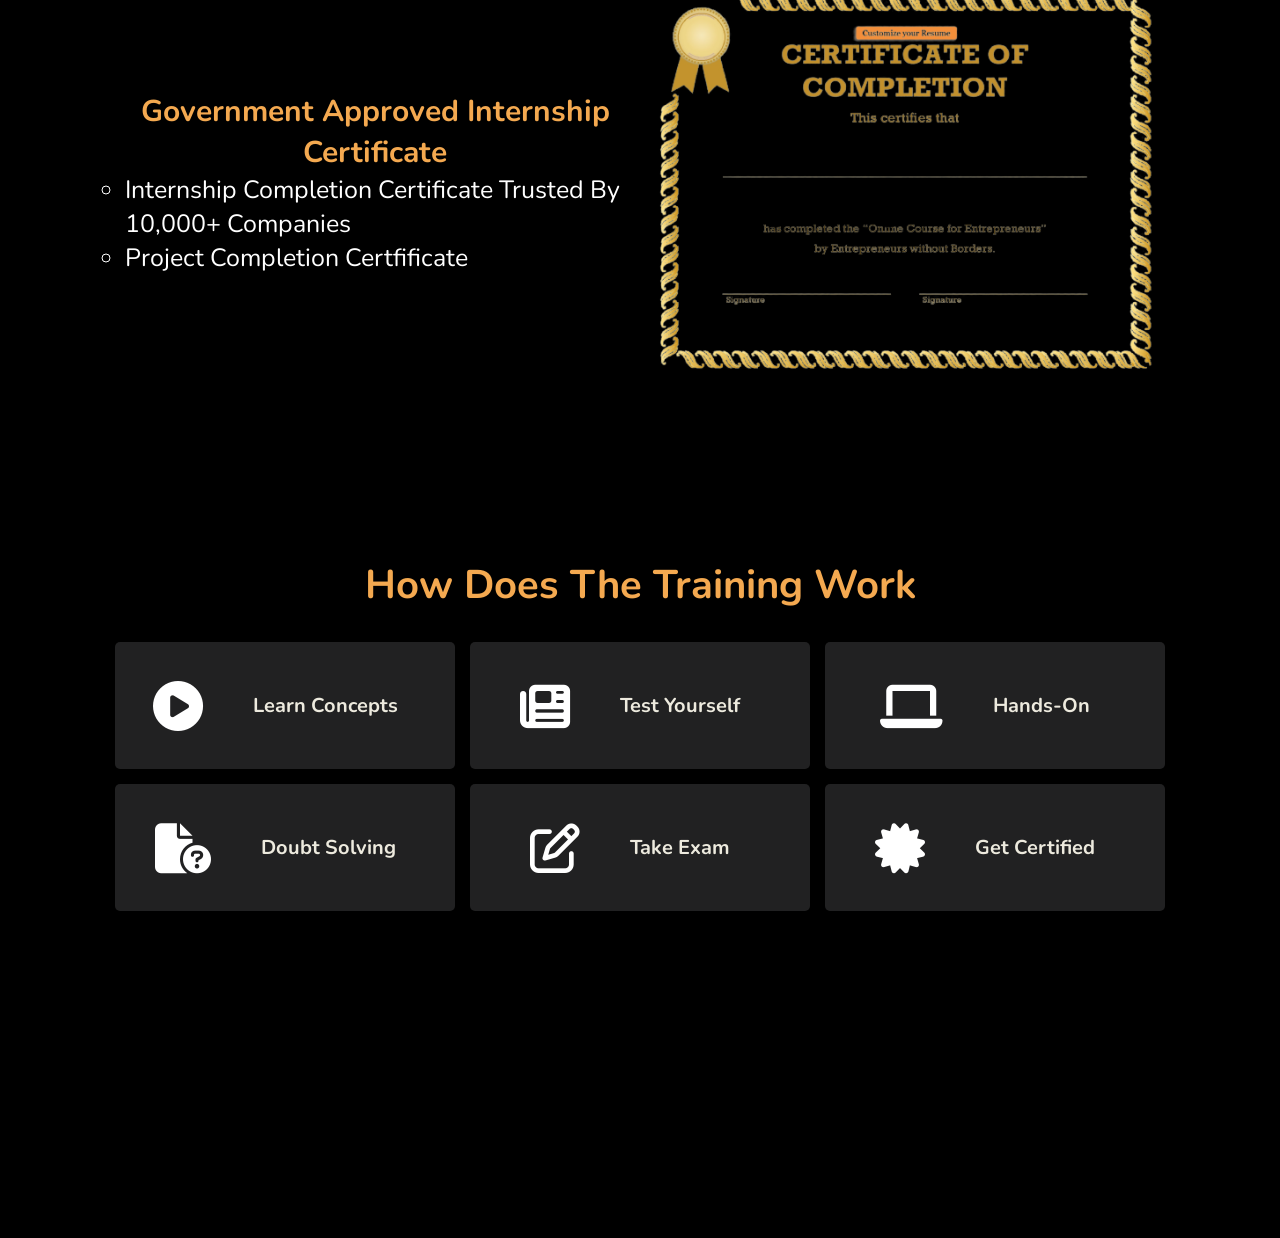
<file: course2.html>
<!DOCTYPE html>
<html lang="en">
<head>
    <meta charset="UTF-8">
    <meta name="viewport" content="width=device-width, initial-scale=1.0">
    <title>Python</title>
    <link rel="stylesheet" href="course.css">
    <link rel="stylesheet" href="https://cdnjs.cloudflare.com/ajax/libs/font-awesome/6.4.0/css/all.min.css">
</head>
<body>
    <header>Programming in Python</header>
    <section class="home" id="home">
        <div class="content">
            <h1>Learn Python</h1>
            <ul style="list-style-type:disc;">
              <li>Python is commonly used for developing websites and software, task automation, data analysis, and data visualization</li>
              <li>Python’s role in web development can include sending data to and from servers, processing data and communicating with databases, URL routing, and ensuring security.</li>
              <li>Python offers several frameworks for web development. </li>
            </ul>
           
        </div>
        <div class="image">
            <img src="course2.png">
        </div>
    </section>
    <section class="highlights" id="highlights">
        <h1>Course Highlights</h1>
        <div class="box-container">
            <div class="box">
                <i class="fas fa-circle-play"></i>
                <div class="content">
                    <h2>Learn Online</h2>
                </div>
            </div>
            <div class="box">
                <i class="fa-sharp fa-solid fa-newspaper"></i>
                <div class="content">
                    <h2>Assignments</h2>
                </div>
            </div>
            <div class="box">
                <i class="fas fa-mobile"></i>
                <div class="content">
                    <h2>Mobile Friendly</h2>
                </div>
            </div>
            <div class="box">
                <i class="fas fa-stairs"></i>
                <div class="content">
                    <h2>Beginner Friendly</h2>
                </div>
            </div>
            <div class="box">
                <i class="fas fa-download"></i>
                <div class="content">
                    <h2>Downloadable Content</h2>
                </div>
            </div>
            <div class="box">
                <i class="fa-solid fa-circle-question"></i>
                <div class="content">
                    <h2>Doubt Clearing</h2>
                </div>
            </div>
        </div> 
    </section>
    <section>
        <h1>Certification</h1>
        <div class="certificate">
            <div class="content">
                <h1>Government Approved Internship Certificate</h1>
                    <ul style="list-style-type:circle;">
                        <li>Internship Completion Certificate trusted by 10,000+ Companies</li>
                        <li>Project Completion Certfificate</li>
                    </ul>
            </div>
            <div class="image">
                <img src="certificate.png">
            </div>
        </div>
    </section>
    <section class="process" id="process">
        <h1>How does the Training work</h1>
        <div class="box-container">
            <div class="box">
                <i class="fas fa-circle-play"></i>
                <div class="content">
                    <h2>Learn Concepts</h2>
                </div>
            </div>
            <div class="box">
                <i class="fa-sharp fa-solid fa-newspaper"></i>
                <div class="content">
                    <h2>Test Yourself</h2>
                </div>
            </div>
            <div class="box">
                <i class="fa-solid fa-laptop"></i>
                <div class="content">
                    <h2>Hands-on</h2>
                </div>
            </div>
            <div class="box">
                <i class="fa-solid fa-file-circle-question"></i>
                <div class="content">
                    <h2>Doubt Solving</h2>
                </div>
            </div>
            <div class="box">
                <i class="fa-regular fa-pen-to-square"></i>
                <div class="content">
                    <h2>Take Exam</h2>
                </div>
            </div>
            <div class="box">
                <i class="fa-solid fa-certificate"></i>
                <div class="content">
                    <h2>Get Certified</h2>
                </div>
            </div>
        </div> 
    </section>
</body>
</html>
</file>
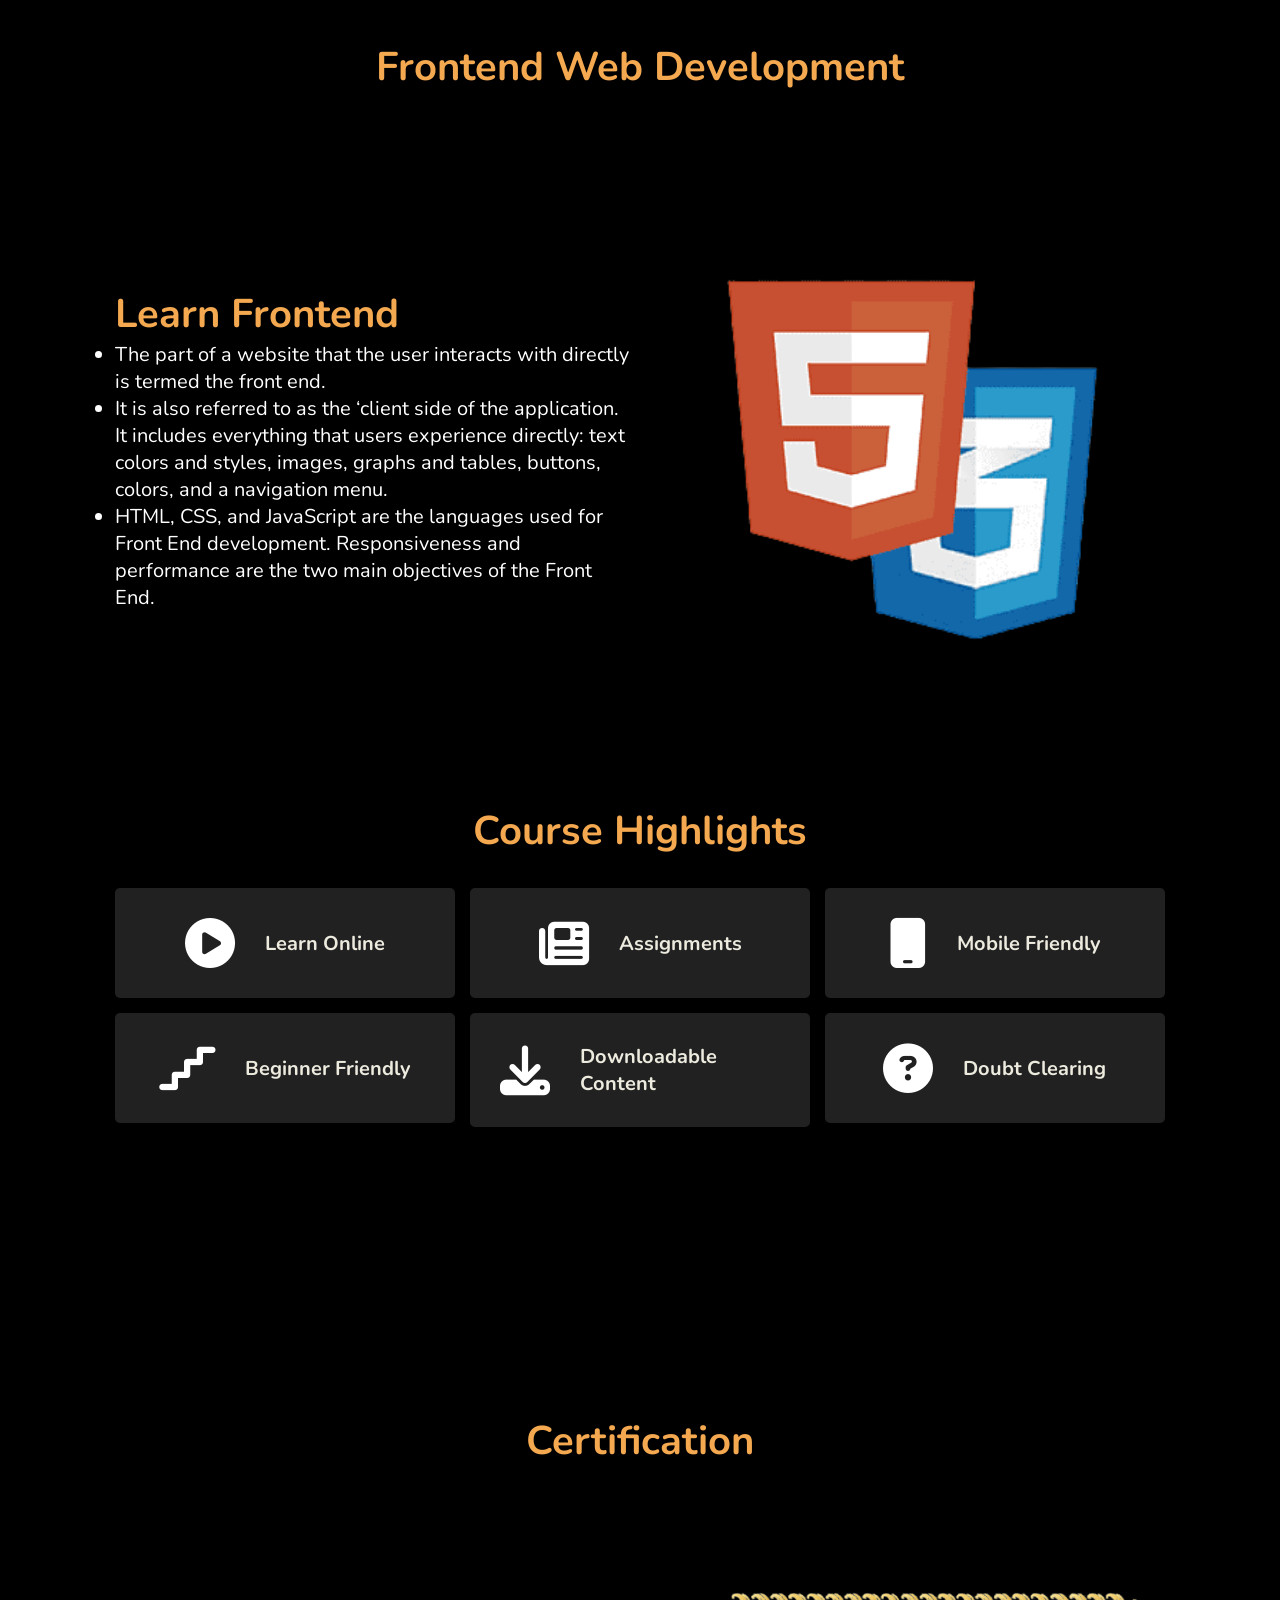
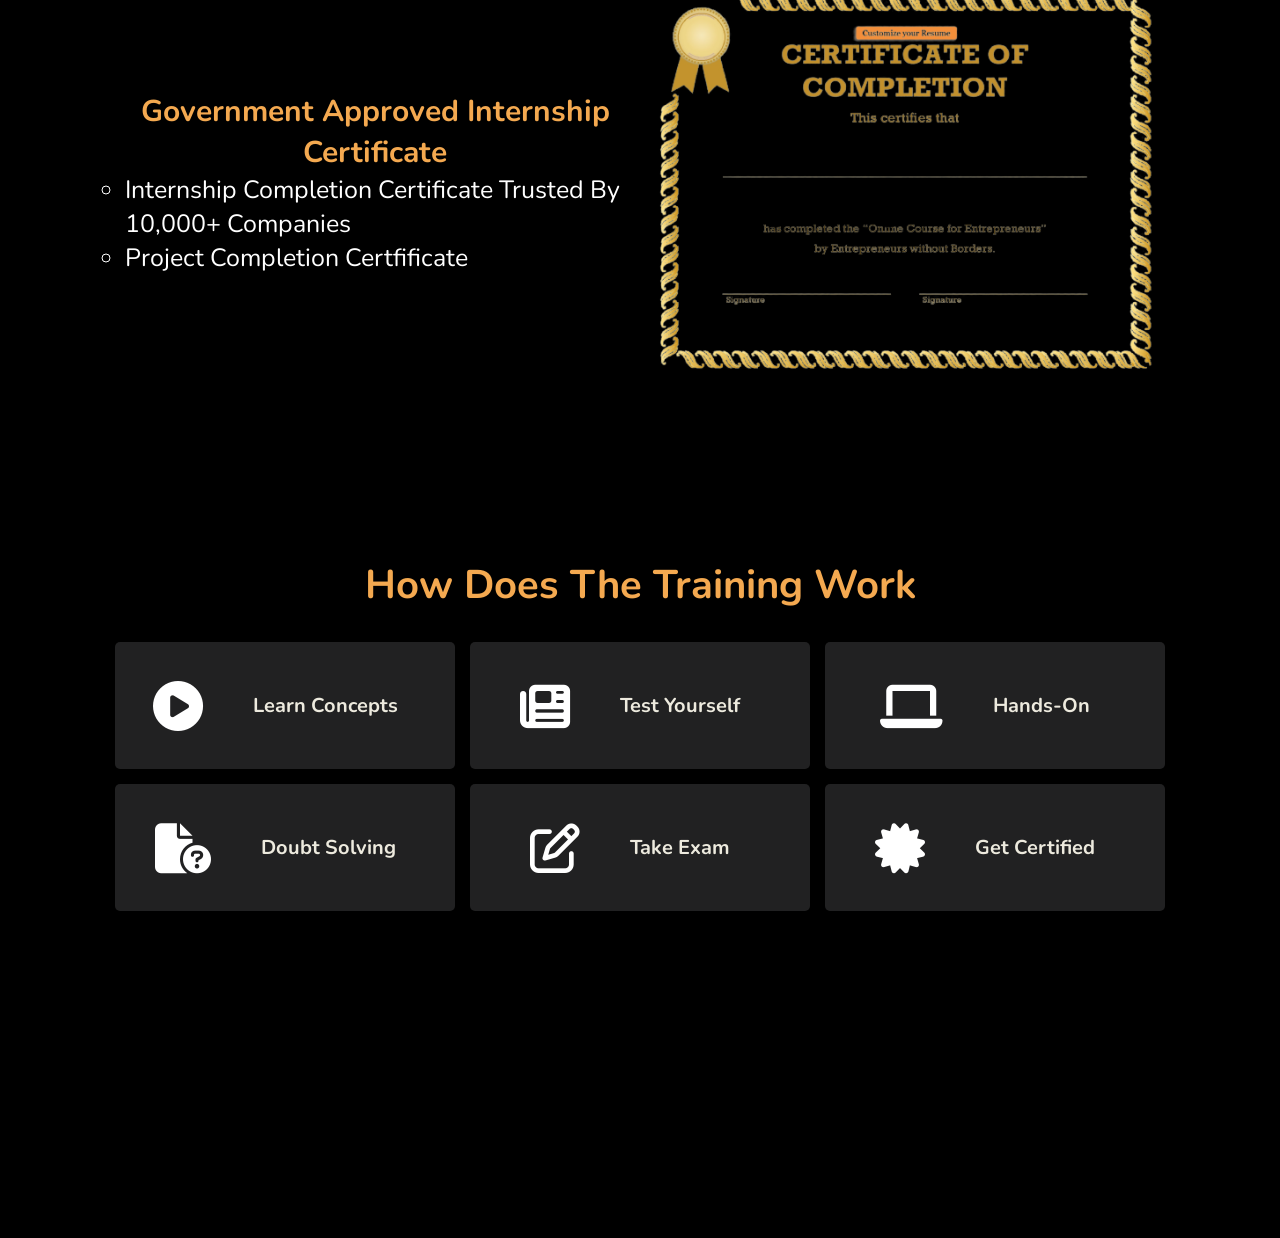
<file: course3.html>
<!DOCTYPE html>
<html lang="en">
<head>
    <meta charset="UTF-8">
    <meta name="viewport" content="width=device-width, initial-scale=1.0">
    <title>Frontend</title>
    <link rel="stylesheet" href="course.css">
    <link rel="stylesheet" href="https://cdnjs.cloudflare.com/ajax/libs/font-awesome/6.4.0/css/all.min.css">
</head>
<body>
    <header>Frontend Web Development</header>
    <section class="home" id="home">
        <div class="content">
            <h1>Learn Frontend</h1>
            <ul style="list-style-type:disc;">
              <li>The part of a website that the user interacts with directly is termed the front end.</li>
              <li>It is also referred to as the ‘client side of the application. It includes everything that users experience directly: text colors and styles, images, graphs and tables, buttons, colors, and a navigation menu.</li>
              <li>HTML, CSS, and JavaScript are the languages used for Front End development. Responsiveness and performance are the two main objectives of the Front End. </li>
            </ul>
           
        </div>
        <div class="image">
            <img src="course3.png">
        </div>
    </section>
    <section class="highlights" id="highlights">
        <h1>Course Highlights</h1>
        <div class="box-container">
            <div class="box">
                <i class="fas fa-circle-play"></i>
                <div class="content">
                    <h2>Learn Online</h2>
                </div>
            </div>
            <div class="box">
                <i class="fa-sharp fa-solid fa-newspaper"></i>
                <div class="content">
                    <h2>Assignments</h2>
                </div>
            </div>
            <div class="box">
                <i class="fas fa-mobile"></i>
                <div class="content">
                    <h2>Mobile Friendly</h2>
                </div>
            </div>
            <div class="box">
                <i class="fas fa-stairs"></i>
                <div class="content">
                    <h2>Beginner Friendly</h2>
                </div>
            </div>
            <div class="box">
                <i class="fas fa-download"></i>
                <div class="content">
                    <h2>Downloadable Content</h2>
                </div>
            </div>
            <div class="box">
                <i class="fa-solid fa-circle-question"></i>
                <div class="content">
                    <h2>Doubt Clearing</h2>
                </div>
            </div>
        </div> 
    </section>
    <section>
        <h1>Certification</h1>
        <div class="certificate">
            <div class="content">
                <h1>Government Approved Internship Certificate</h1>
                    <ul style="list-style-type:circle;">
                        <li>Internship Completion Certificate trusted by 10,000+ Companies</li>
                        <li>Project Completion Certfificate</li>
                    </ul>
            </div>
            <div class="image">
                <img src="certificate.png">
            </div>
        </div>
    </section>
    <section class="process" id="process">
        <h1>How does the Training work</h1>
        <div class="box-container">
            <div class="box">
                <i class="fas fa-circle-play"></i>
                <div class="content">
                    <h2>Learn Concepts</h2>
                </div>
            </div>
            <div class="box">
                <i class="fa-sharp fa-solid fa-newspaper"></i>
                <div class="content">
                    <h2>Test Yourself</h2>
                </div>
            </div>
            <div class="box">
                <i class="fa-solid fa-laptop"></i>
                <div class="content">
                    <h2>Hands-on</h2>
                </div>
            </div>
            <div class="box">
                <i class="fa-solid fa-file-circle-question"></i>
                <div class="content">
                    <h2>Doubt Solving</h2>
                </div>
            </div>
            <div class="box">
                <i class="fa-regular fa-pen-to-square"></i>
                <div class="content">
                    <h2>Take Exam</h2>
                </div>
            </div>
            <div class="box">
                <i class="fa-solid fa-certificate"></i>
                <div class="content">
                    <h2>Get Certified</h2>
                </div>
            </div>
        </div> 
    </section>
</body>
</html>
</file>
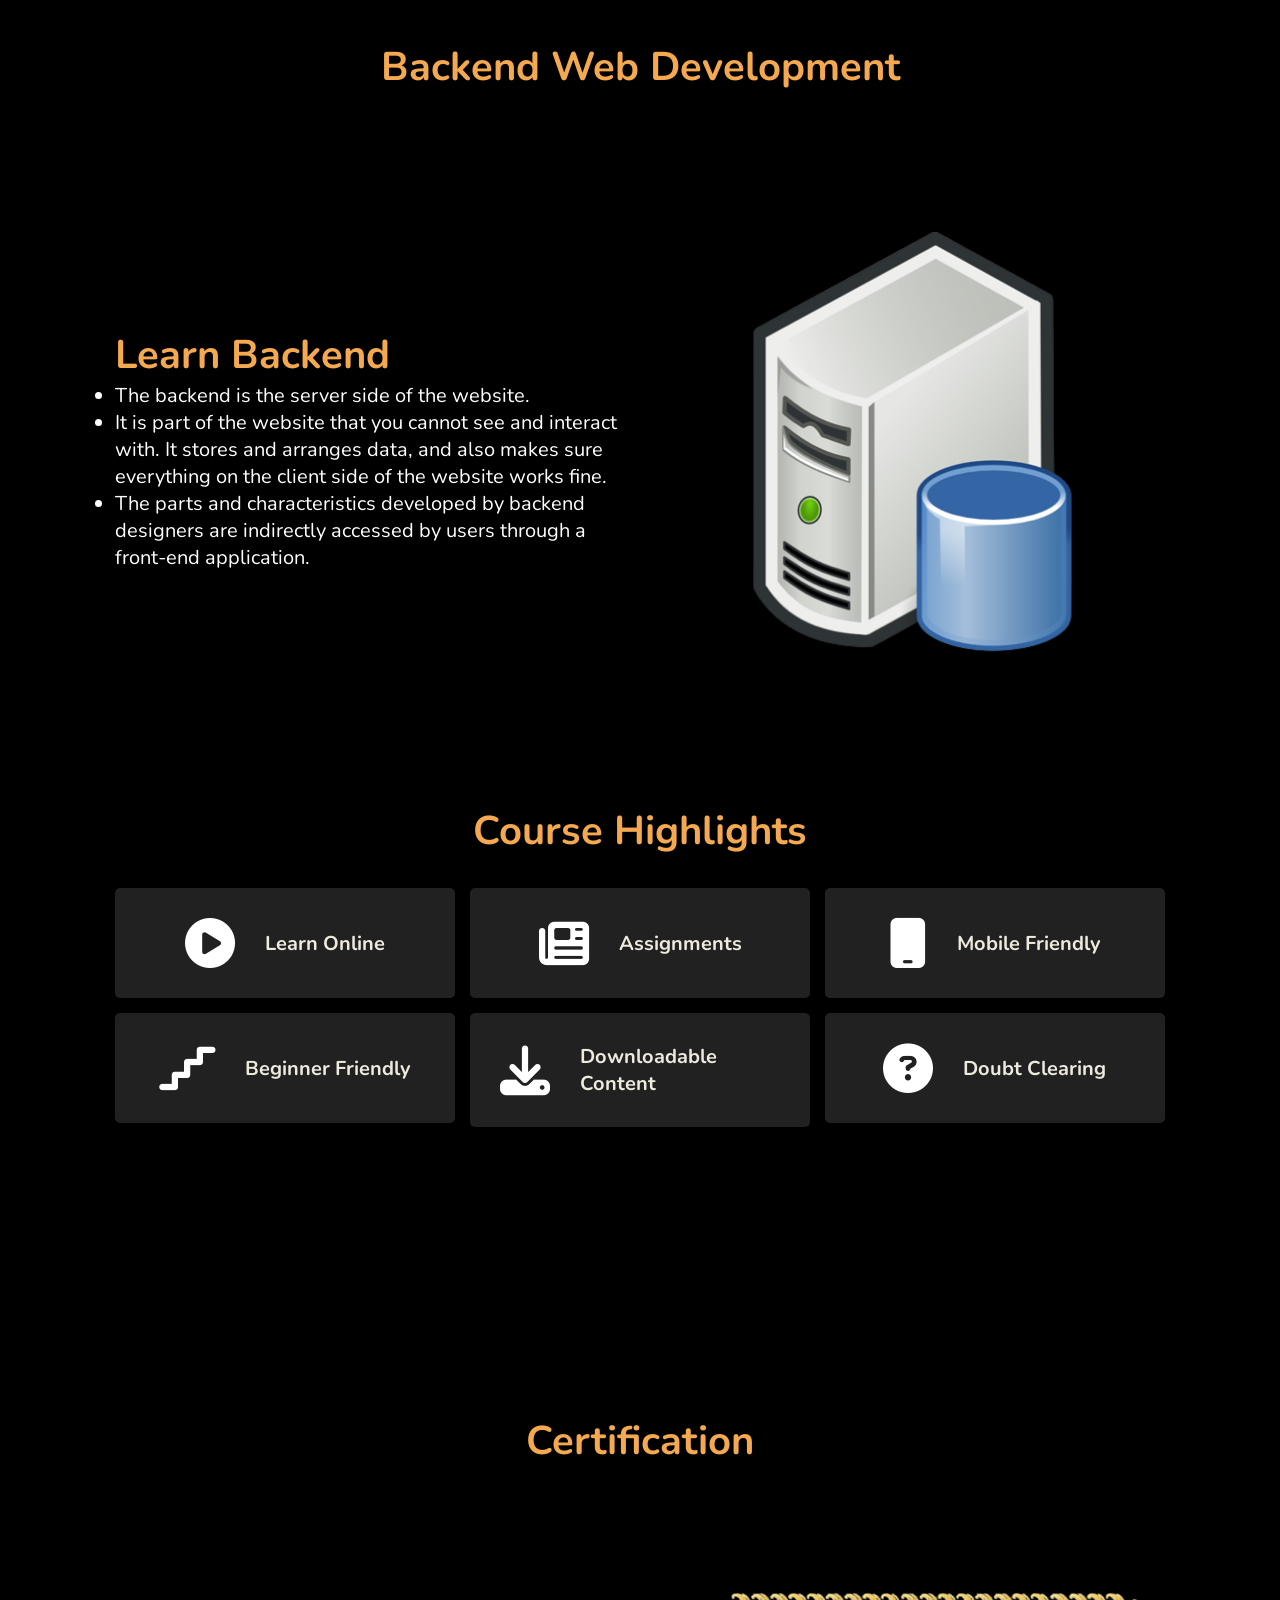
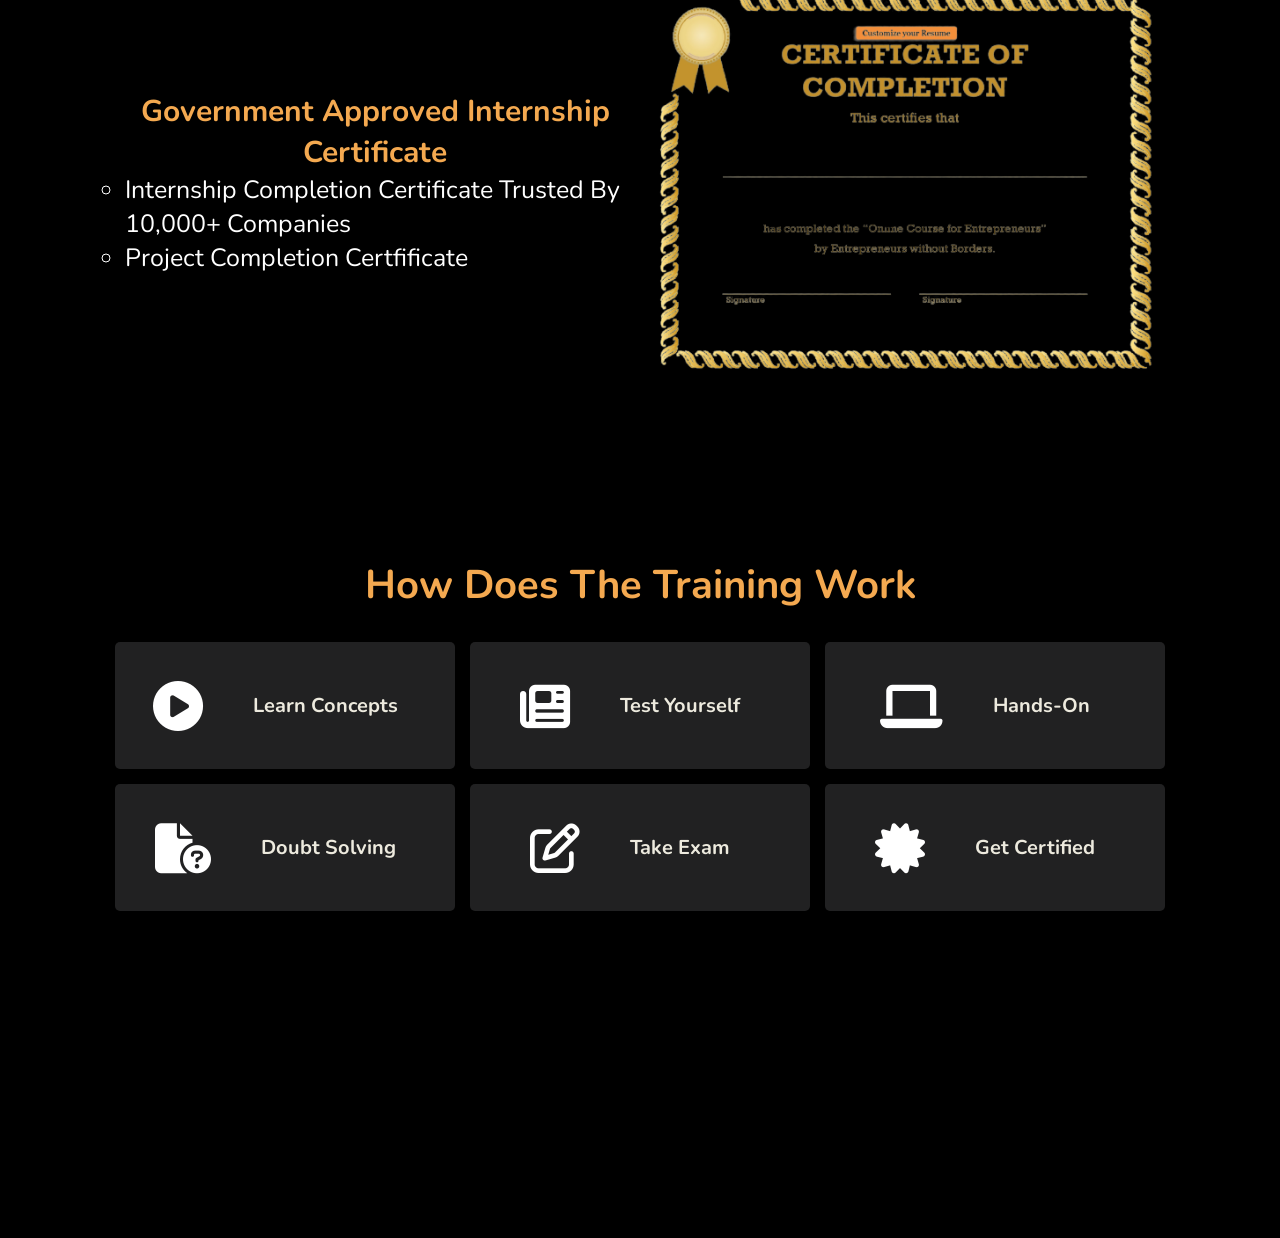
<file: course4.html>
<!DOCTYPE html>
<html lang="en">
<head>
    <meta charset="UTF-8">
    <meta name="viewport" content="width=device-width, initial-scale=1.0">
    <title>Backend</title>
    <link rel="stylesheet" href="course.css">
    <link rel="stylesheet" href="https://cdnjs.cloudflare.com/ajax/libs/font-awesome/6.4.0/css/all.min.css">
</head>
<body>
    <header>Backend Web Development</header>
    <section class="home" id="home">
        <div class="content">
            <h1>Learn Backend</h1>
            <ul style="list-style-type:disc;">
              <li>The backend is the server side of the website.</li>
              <li>It is part of the website that you cannot see and interact with. It stores and arranges data, and also makes sure everything on the client side of the website works fine.</li>
              <li>The parts and characteristics developed by backend designers are indirectly accessed by users through a front-end application.</li>
            </ul>
           
        </div>
        <div class="image">
            <img src="course4.png">
        </div>
    </section>
    <section class="highlights" id="highlights">
        <h1>Course Highlights</h1>
        <div class="box-container">
            <div class="box">
                <i class="fas fa-circle-play"></i>
                <div class="content">
                    <h2>Learn Online</h2>
                </div>
            </div>
            <div class="box">
                <i class="fa-sharp fa-solid fa-newspaper"></i>
                <div class="content">
                    <h2>Assignments</h2>
                </div>
            </div>
            <div class="box">
                <i class="fas fa-mobile"></i>
                <div class="content">
                    <h2>Mobile Friendly</h2>
                </div>
            </div>
            <div class="box">
                <i class="fas fa-stairs"></i>
                <div class="content">
                    <h2>Beginner Friendly</h2>
                </div>
            </div>
            <div class="box">
                <i class="fas fa-download"></i>
                <div class="content">
                    <h2>Downloadable Content</h2>
                </div>
            </div>
            <div class="box">
                <i class="fa-solid fa-circle-question"></i>
                <div class="content">
                    <h2>Doubt Clearing</h2>
                </div>
            </div>
        </div> 
    </section>
    <section>
        <h1>Certification</h1>
        <div class="certificate">
            <div class="content">
                <h1>Government Approved Internship Certificate</h1>
                    <ul style="list-style-type:circle;">
                        <li>Internship Completion Certificate trusted by 10,000+ Companies</li>
                        <li>Project Completion Certfificate</li>
                    </ul>
            </div>
            <div class="image">
                <img src="certificate.png">
            </div>
        </div>
    </section>
    <section class="process" id="process">
        <h1>How does the Training work</h1>
        <div class="box-container">
            <div class="box">
                <i class="fas fa-circle-play"></i>
                <div class="content">
                    <h2>Learn Concepts</h2>
                </div>
            </div>
            <div class="box">
                <i class="fa-sharp fa-solid fa-newspaper"></i>
                <div class="content">
                    <h2>Test Yourself</h2>
                </div>
            </div>
            <div class="box">
                <i class="fa-solid fa-laptop"></i>
                <div class="content">
                    <h2>Hands-on</h2>
                </div>
            </div>
            <div class="box">
                <i class="fa-solid fa-file-circle-question"></i>
                <div class="content">
                    <h2>Doubt Solving</h2>
                </div>
            </div>
            <div class="box">
                <i class="fa-regular fa-pen-to-square"></i>
                <div class="content">
                    <h2>Take Exam</h2>
                </div>
            </div>
            <div class="box">
                <i class="fa-solid fa-certificate"></i>
                <div class="content">
                    <h2>Get Certified</h2>
                </div>
            </div>
        </div> 
    </section>
</body>
</html>
</file>
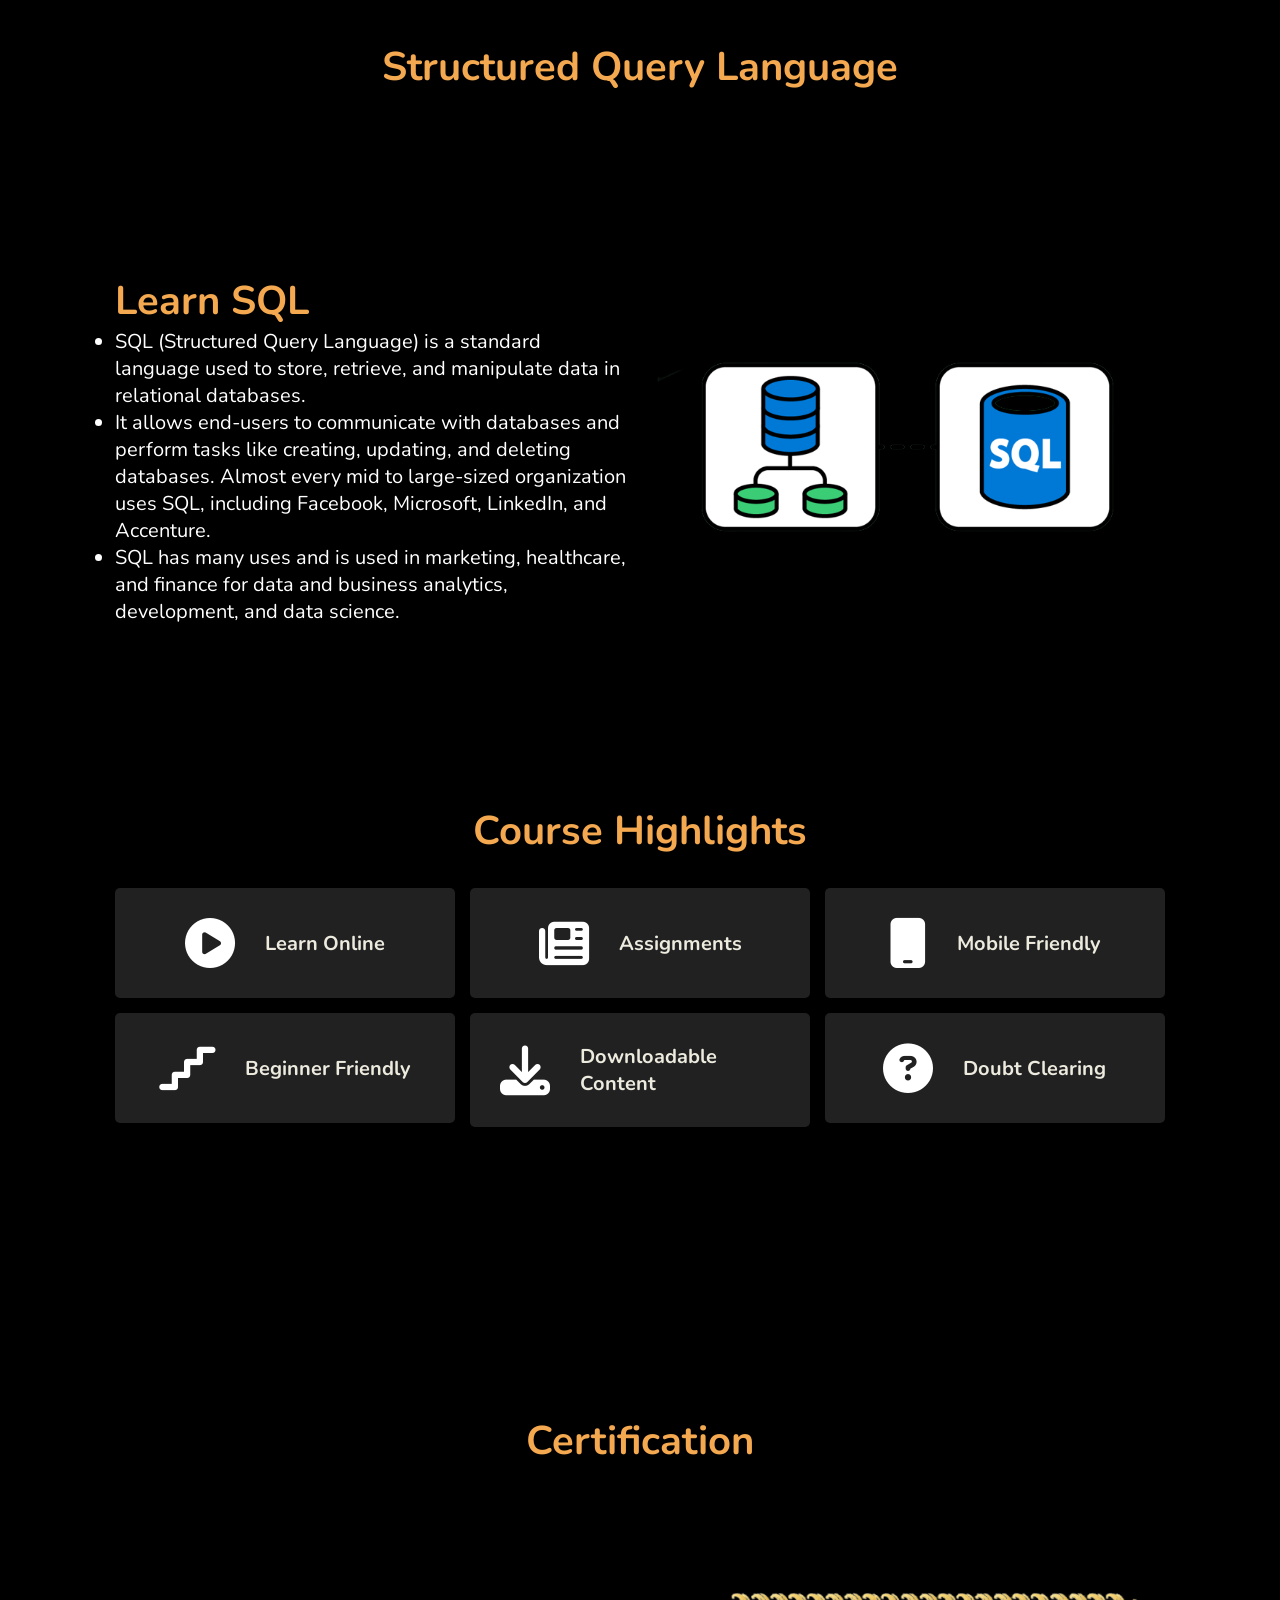
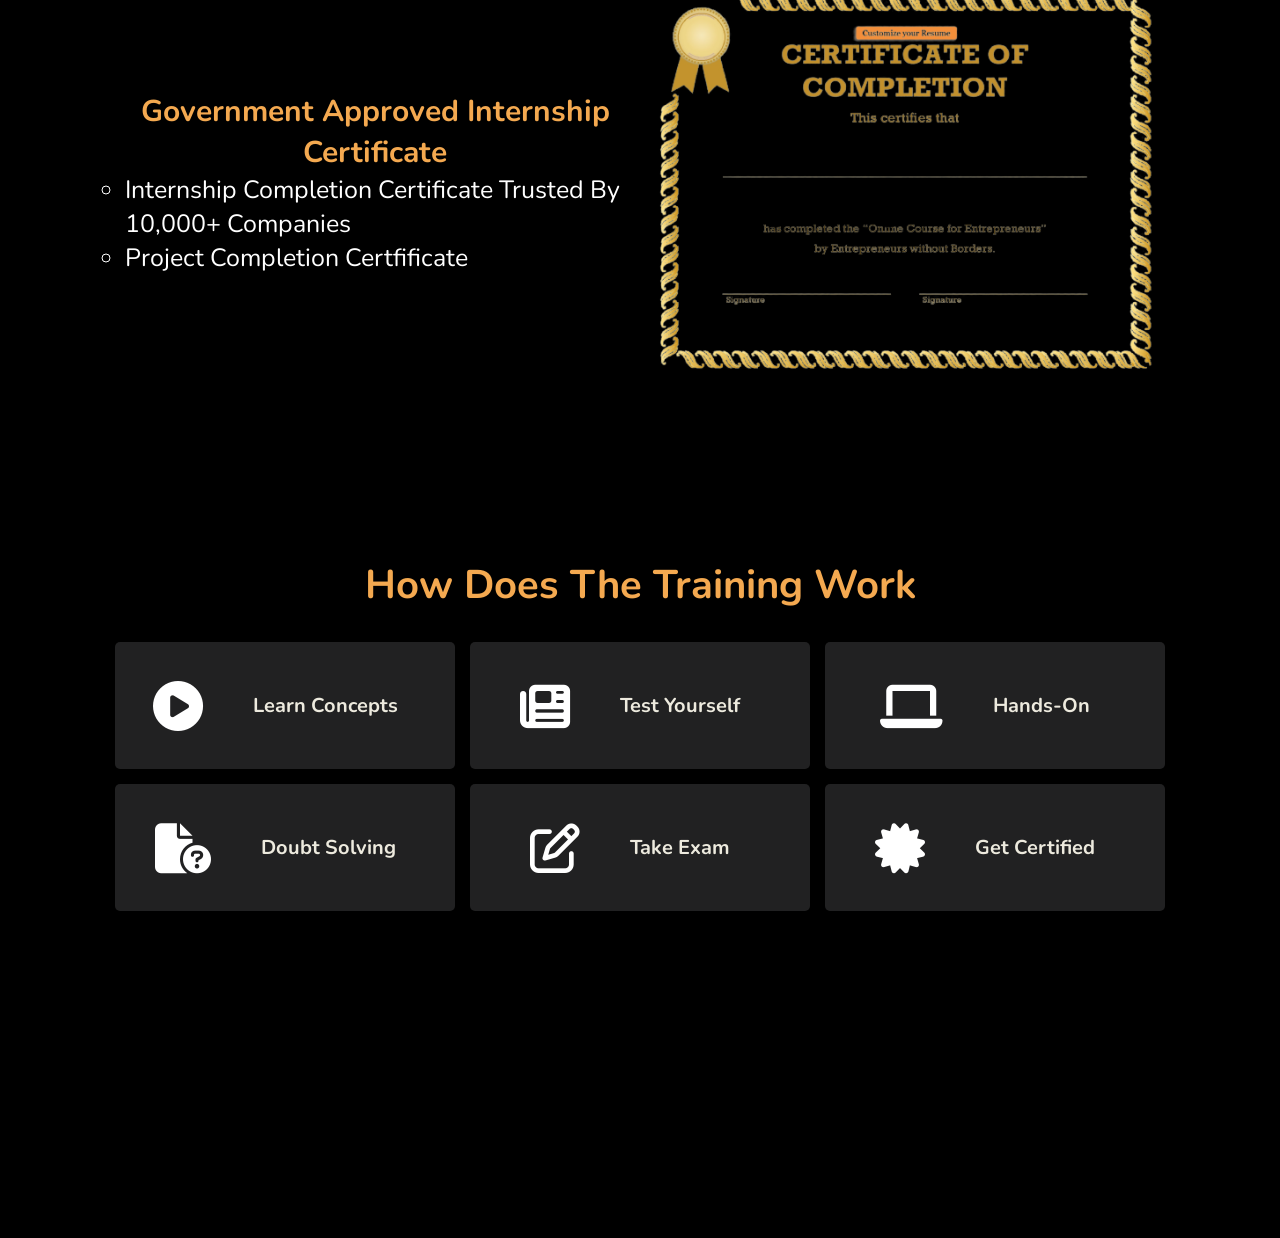
<file: course5.html>
<!DOCTYPE html>
<html lang="en">
<head>
    <meta charset="UTF-8">
    <meta name="viewport" content="width=device-width, initial-scale=1.0">
    <title>SQL</title>
    <link rel="stylesheet" href="course.css">
    <link rel="stylesheet" href="https://cdnjs.cloudflare.com/ajax/libs/font-awesome/6.4.0/css/all.min.css">
</head>
<body>
    <header>Structured Query Language</header>
    <section class="home" id="home">
        <div class="content">
            <h1>Learn SQL</h1>
            <ul style="list-style-type:disc;">
              <li>SQL (Structured Query Language) is a standard language used to store, retrieve, and manipulate data in relational databases. </li>
              <li>It allows end-users to communicate with databases and perform tasks like creating, updating, and deleting databases. Almost every mid to large-sized organization uses SQL, including Facebook, Microsoft, LinkedIn, and Accenture. </li>
              <li>SQL has many uses and is used in marketing, healthcare, and finance for data and business analytics, development, and data science.  </li>
            </ul>
           
        </div>
        <div class="image">
            <img src="course5.png">
        </div>
    </section>
    <section class="highlights" id="highlights">
        <h1>Course Highlights</h1>
        <div class="box-container">
            <div class="box">
                <i class="fas fa-circle-play"></i>
                <div class="content">
                    <h2>Learn Online</h2>
                </div>
            </div>
            <div class="box">
                <i class="fa-sharp fa-solid fa-newspaper"></i>
                <div class="content">
                    <h2>Assignments</h2>
                </div>
            </div>
            <div class="box">
                <i class="fas fa-mobile"></i>
                <div class="content">
                    <h2>Mobile Friendly</h2>
                </div>
            </div>
            <div class="box">
                <i class="fas fa-stairs"></i>
                <div class="content">
                    <h2>Beginner Friendly</h2>
                </div>
            </div>
            <div class="box">
                <i class="fas fa-download"></i>
                <div class="content">
                    <h2>Downloadable Content</h2>
                </div>
            </div>
            <div class="box">
                <i class="fa-solid fa-circle-question"></i>
                <div class="content">
                    <h2>Doubt Clearing</h2>
                </div>
            </div>
        </div> 
    </section>
    <section>
        <h1>Certification</h1>
        <div class="certificate">
            <div class="content">
                <h1>Government Approved Internship Certificate</h1>
                    <ul style="list-style-type:circle;">
                        <li>Internship Completion Certificate trusted by 10,000+ Companies</li>
                        <li>Project Completion Certfificate</li>
                    </ul>
            </div>
            <div class="image">
                <img src="certificate.png">
            </div>
        </div>
    </section>
    <section class="process" id="process">
        <h1>How does the Training work</h1>
        <div class="box-container">
            <div class="box">
                <i class="fas fa-circle-play"></i>
                <div class="content">
                    <h2>Learn Concepts</h2>
                </div>
            </div>
            <div class="box">
                <i class="fa-sharp fa-solid fa-newspaper"></i>
                <div class="content">
                    <h2>Test Yourself</h2>
                </div>
            </div>
            <div class="box">
                <i class="fa-solid fa-laptop"></i>
                <div class="content">
                    <h2>Hands-on</h2>
                </div>
            </div>
            <div class="box">
                <i class="fa-solid fa-file-circle-question"></i>
                <div class="content">
                    <h2>Doubt Solving</h2>
                </div>
            </div>
            <div class="box">
                <i class="fa-regular fa-pen-to-square"></i>
                <div class="content">
                    <h2>Take Exam</h2>
                </div>
            </div>
            <div class="box">
                <i class="fa-solid fa-certificate"></i>
                <div class="content">
                    <h2>Get Certified</h2>
                </div>
            </div>
        </div> 
    </section>
</body>
</html>
</file>
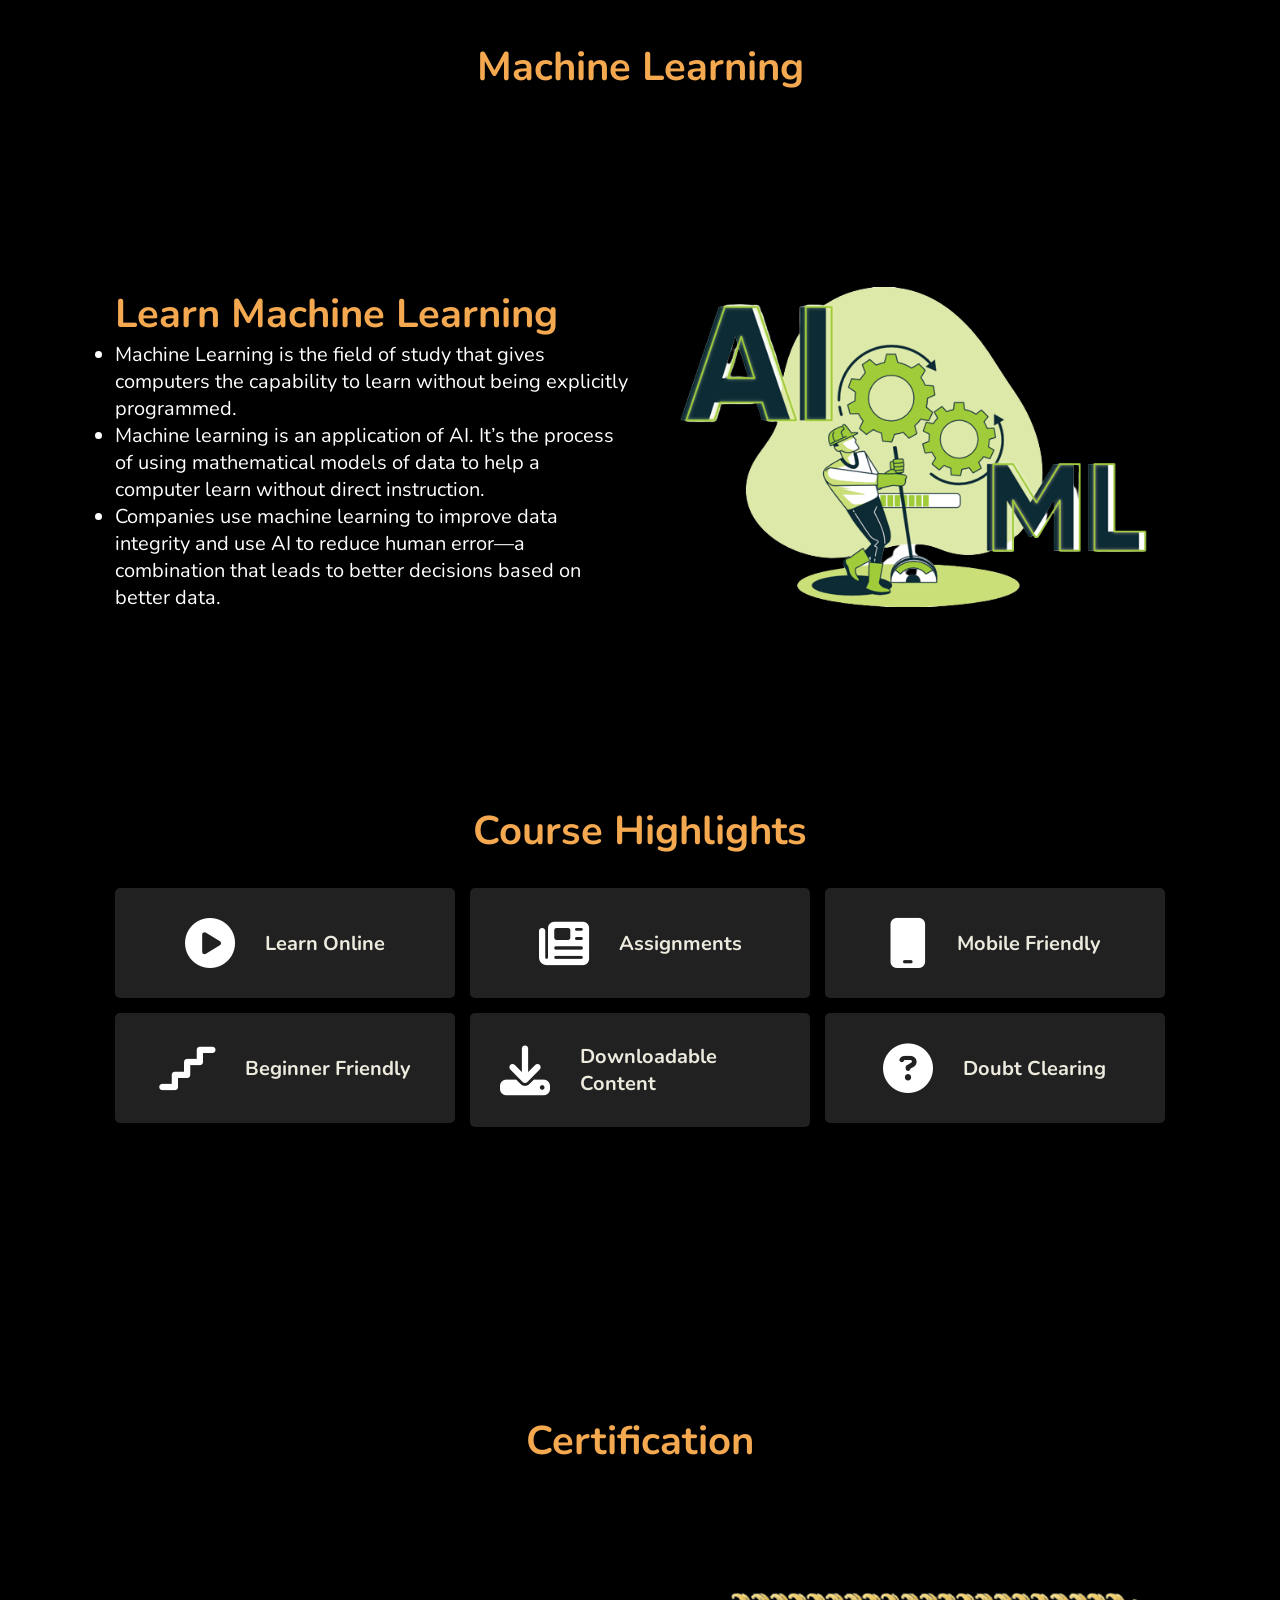
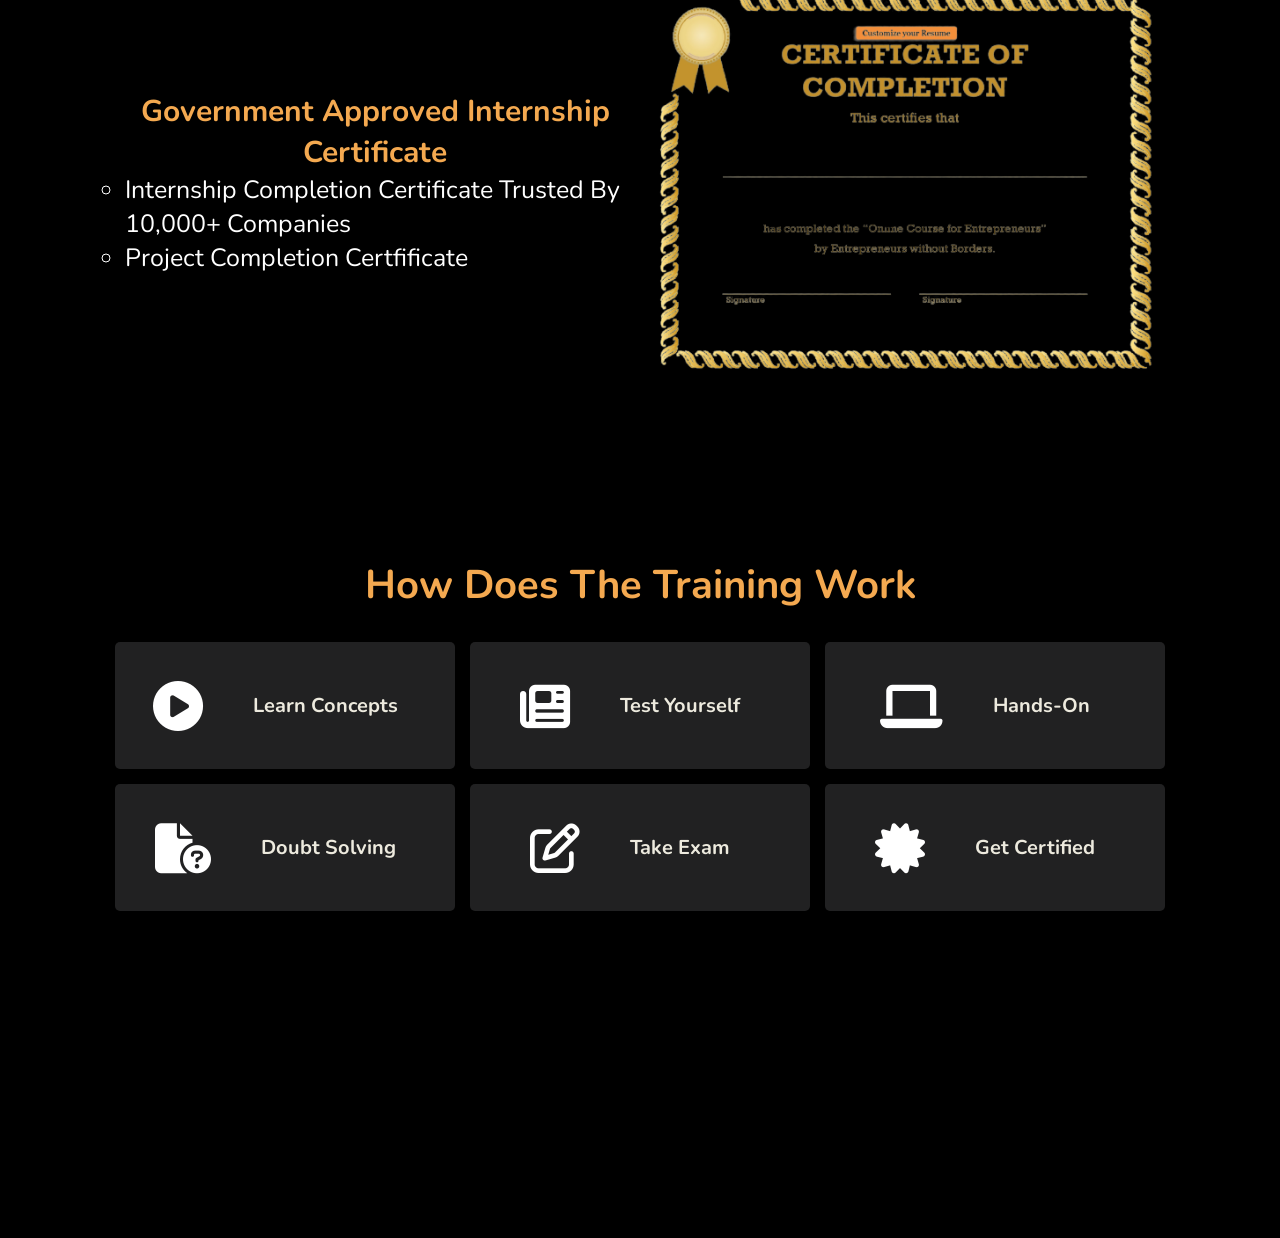
<file: course6.html>
<!DOCTYPE html>
<html lang="en">
<head>
    <meta charset="UTF-8">
    <meta name="viewport" content="width=device-width, initial-scale=1.0">
    <title>ML</title>
    <link rel="stylesheet" href="course.css">
    <link rel="stylesheet" href="https://cdnjs.cloudflare.com/ajax/libs/font-awesome/6.4.0/css/all.min.css">
</head>
<body>
    <header>Machine Learning</header>
    <section class="home" id="home">
        <div class="content">
            <h1>Learn Machine Learning</h1>
            <ul style="list-style-type:disc;">
              <li>Machine Learning is the field of study that gives computers the capability to learn without being explicitly programmed.</li>
              <li>Machine learning is an application of AI. It’s the process of using mathematical models of data to help a computer learn without direct instruction. </li>
              <li>Companies use machine learning to improve data integrity and use AI to reduce human error—a combination that leads to better decisions based on better data.</li>
            </ul>
           
        </div>
        <div class="image">
            <img src="course6.png">
        </div>
    </section>
    <section class="highlights" id="highlights">
        <h1>Course Highlights</h1>
        <div class="box-container">
            <div class="box">
                <i class="fas fa-circle-play"></i>
                <div class="content">
                    <h2>Learn Online</h2>
                </div>
            </div>
            <div class="box">
                <i class="fa-sharp fa-solid fa-newspaper"></i>
                <div class="content">
                    <h2>Assignments</h2>
                </div>
            </div>
            <div class="box">
                <i class="fas fa-mobile"></i>
                <div class="content">
                    <h2>Mobile Friendly</h2>
                </div>
            </div>
            <div class="box">
                <i class="fas fa-stairs"></i>
                <div class="content">
                    <h2>Beginner Friendly</h2>
                </div>
            </div>
            <div class="box">
                <i class="fas fa-download"></i>
                <div class="content">
                    <h2>Downloadable Content</h2>
                </div>
            </div>
            <div class="box">
                <i class="fa-solid fa-circle-question"></i>
                <div class="content">
                    <h2>Doubt Clearing</h2>
                </div>
            </div>
        </div> 
    </section>
    <section>
        <h1>Certification</h1>
        <div class="certificate">
            <div class="content">
                <h1>Government Approved Internship Certificate</h1>
                    <ul style="list-style-type:circle;">
                        <li>Internship Completion Certificate trusted by 10,000+ Companies</li>
                        <li>Project Completion Certfificate</li>
                    </ul>
            </div>
            <div class="image">
                <img src="certificate.png">
            </div>
        </div>
    </section>
    <section class="process" id="process">
        <h1>How does the Training work</h1>
        <div class="box-container">
            <div class="box">
                <i class="fas fa-circle-play"></i>
                <div class="content">
                    <h2>Learn Concepts</h2>
                </div>
            </div>
            <div class="box">
                <i class="fa-sharp fa-solid fa-newspaper"></i>
                <div class="content">
                    <h2>Test Yourself</h2>
                </div>
            </div>
            <div class="box">
                <i class="fa-solid fa-laptop"></i>
                <div class="content">
                    <h2>Hands-on</h2>
                </div>
            </div>
            <div class="box">
                <i class="fa-solid fa-file-circle-question"></i>
                <div class="content">
                    <h2>Doubt Solving</h2>
                </div>
            </div>
            <div class="box">
                <i class="fa-regular fa-pen-to-square"></i>
                <div class="content">
                    <h2>Take Exam</h2>
                </div>
            </div>
            <div class="box">
                <i class="fa-solid fa-certificate"></i>
                <div class="content">
                    <h2>Get Certified</h2>
                </div>
            </div>
        </div> 
    </section>
</body>
</html>
</file>
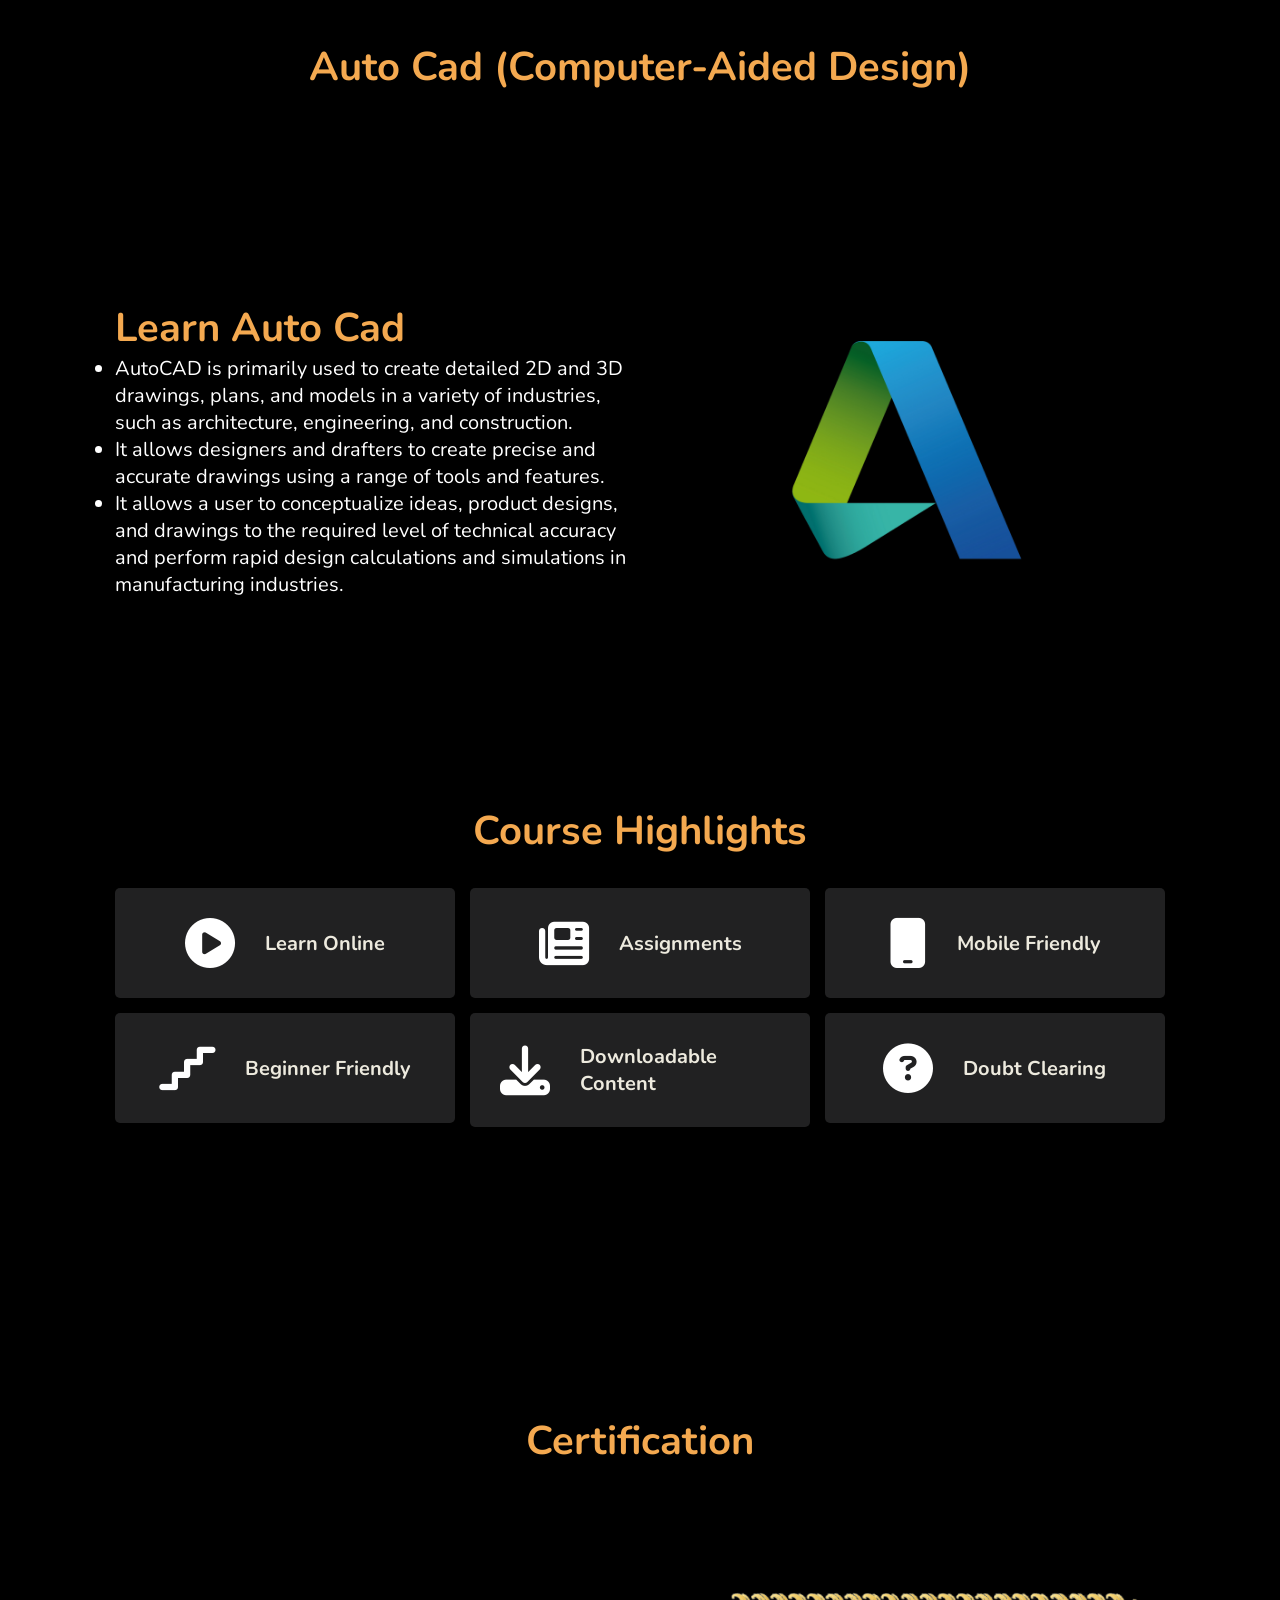
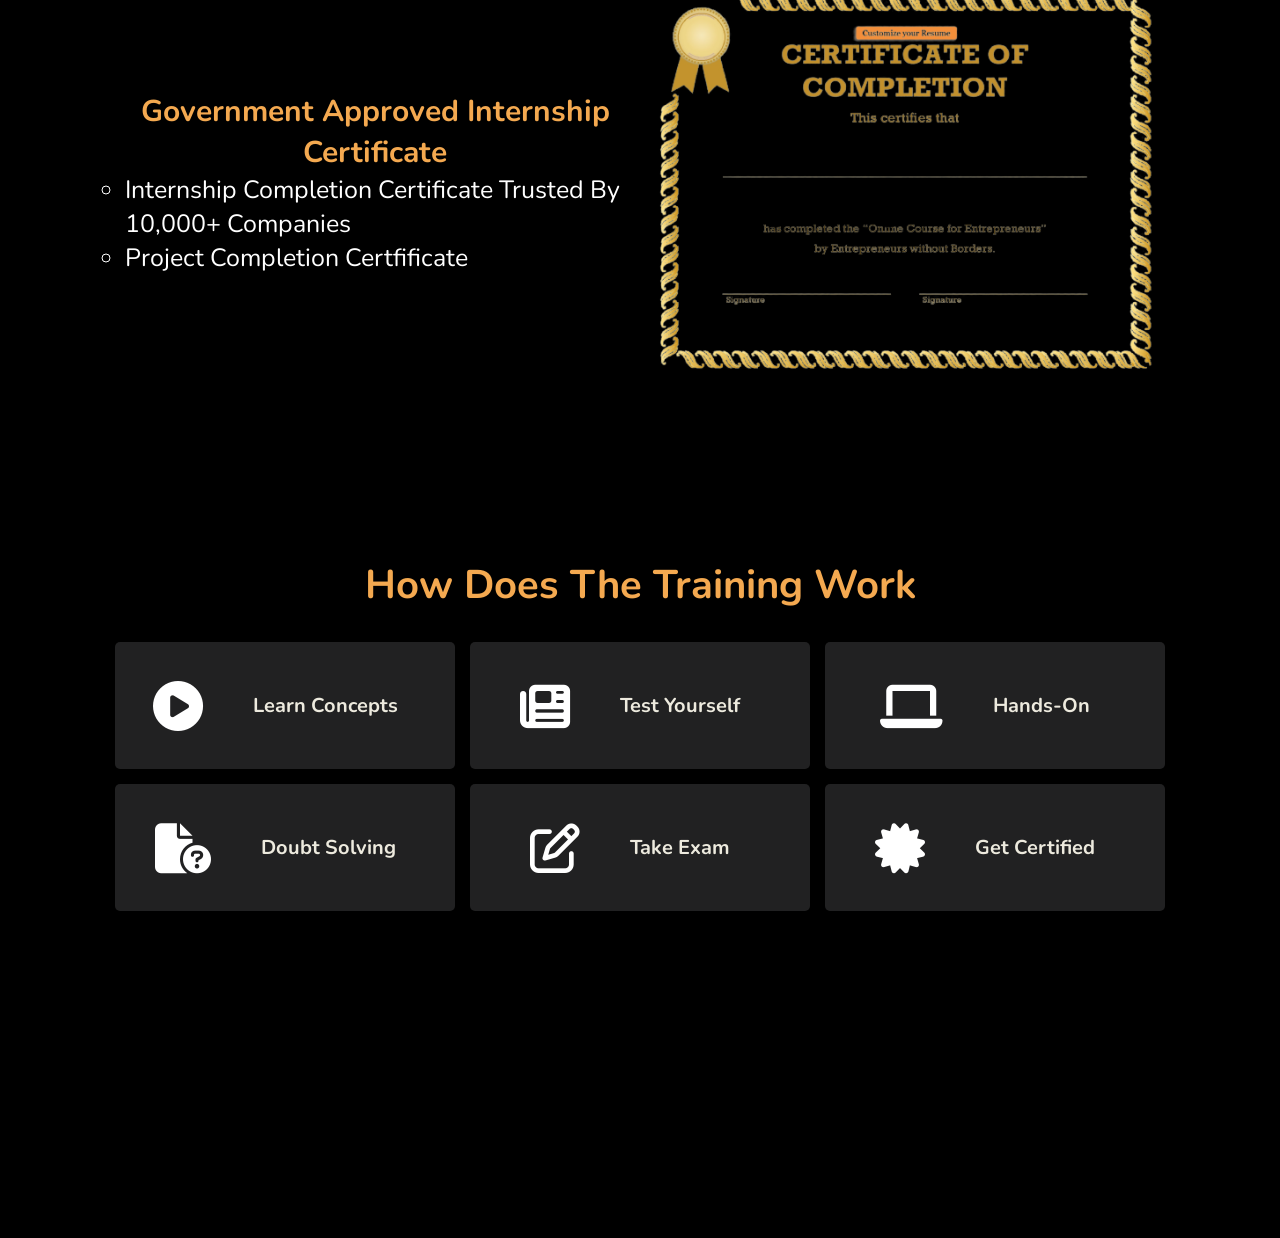
<file: course7.html>
<!DOCTYPE html>
<html lang="en">
<head>
    <meta charset="UTF-8">
    <meta name="viewport" content="width=device-width, initial-scale=1.0">
    <title>Autocad</title>
    <link rel="stylesheet" href="course.css">
    <link rel="stylesheet" href="https://cdnjs.cloudflare.com/ajax/libs/font-awesome/6.4.0/css/all.min.css">
</head>
<body>
    <header>Auto Cad (Computer-Aided Design)</header>
    <section class="home" id="home">
        <div class="content">
            <h1>Learn Auto Cad</h1>
            <ul style="list-style-type:disc;">
              <li>AutoCAD is primarily used to create detailed 2D and 3D drawings, plans, and models in a variety of industries, such as architecture, engineering, and construction. </li>
              <li>It allows designers and drafters to create precise and accurate drawings using a range of tools and features.</li>
              <li> It allows a user to conceptualize ideas, product designs, and drawings to the required level of technical accuracy and perform rapid design calculations and simulations in manufacturing industries.</li>
            </ul>
           
        </div>
        <div class="image">
            <img src="course7.png">
        </div>
    </section>
    <section class="highlights" id="highlights">
        <h1>Course Highlights</h1>
        <div class="box-container">
            <div class="box">
                <i class="fas fa-circle-play"></i>
                <div class="content">
                    <h2>Learn Online</h2>
                </div>
            </div>
            <div class="box">
                <i class="fa-sharp fa-solid fa-newspaper"></i>
                <div class="content">
                    <h2>Assignments</h2>
                </div>
            </div>
            <div class="box">
                <i class="fas fa-mobile"></i>
                <div class="content">
                    <h2>Mobile Friendly</h2>
                </div>
            </div>
            <div class="box">
                <i class="fas fa-stairs"></i>
                <div class="content">
                    <h2>Beginner Friendly</h2>
                </div>
            </div>
            <div class="box">
                <i class="fas fa-download"></i>
                <div class="content">
                    <h2>Downloadable Content</h2>
                </div>
            </div>
            <div class="box">
                <i class="fa-solid fa-circle-question"></i>
                <div class="content">
                    <h2>Doubt Clearing</h2>
                </div>
            </div>
        </div> 
    </section>
    <section>
        <h1>Certification</h1>
        <div class="certificate">
            <div class="content">
                <h1>Government Approved Internship Certificate</h1>
                    <ul style="list-style-type:circle;">
                        <li>Internship Completion Certificate trusted by 10,000+ Companies</li>
                        <li>Project Completion Certfificate</li>
                    </ul>
            </div>
            <div class="image">
                <img src="certificate.png">
            </div>
        </div>
    </section>
    <section class="process" id="process">
        <h1>How does the Training work</h1>
        <div class="box-container">
            <div class="box">
                <i class="fas fa-circle-play"></i>
                <div class="content">
                    <h2>Learn Concepts</h2>
                </div>
            </div>
            <div class="box">
                <i class="fa-sharp fa-solid fa-newspaper"></i>
                <div class="content">
                    <h2>Test Yourself</h2>
                </div>
            </div>
            <div class="box">
                <i class="fa-solid fa-laptop"></i>
                <div class="content">
                    <h2>Hands-on</h2>
                </div>
            </div>
            <div class="box">
                <i class="fa-solid fa-file-circle-question"></i>
                <div class="content">
                    <h2>Doubt Solving</h2>
                </div>
            </div>
            <div class="box">
                <i class="fa-regular fa-pen-to-square"></i>
                <div class="content">
                    <h2>Take Exam</h2>
                </div>
            </div>
            <div class="box">
                <i class="fa-solid fa-certificate"></i>
                <div class="content">
                    <h2>Get Certified</h2>
                </div>
            </div>
        </div> 
    </section>
</body>
</html>
</file>
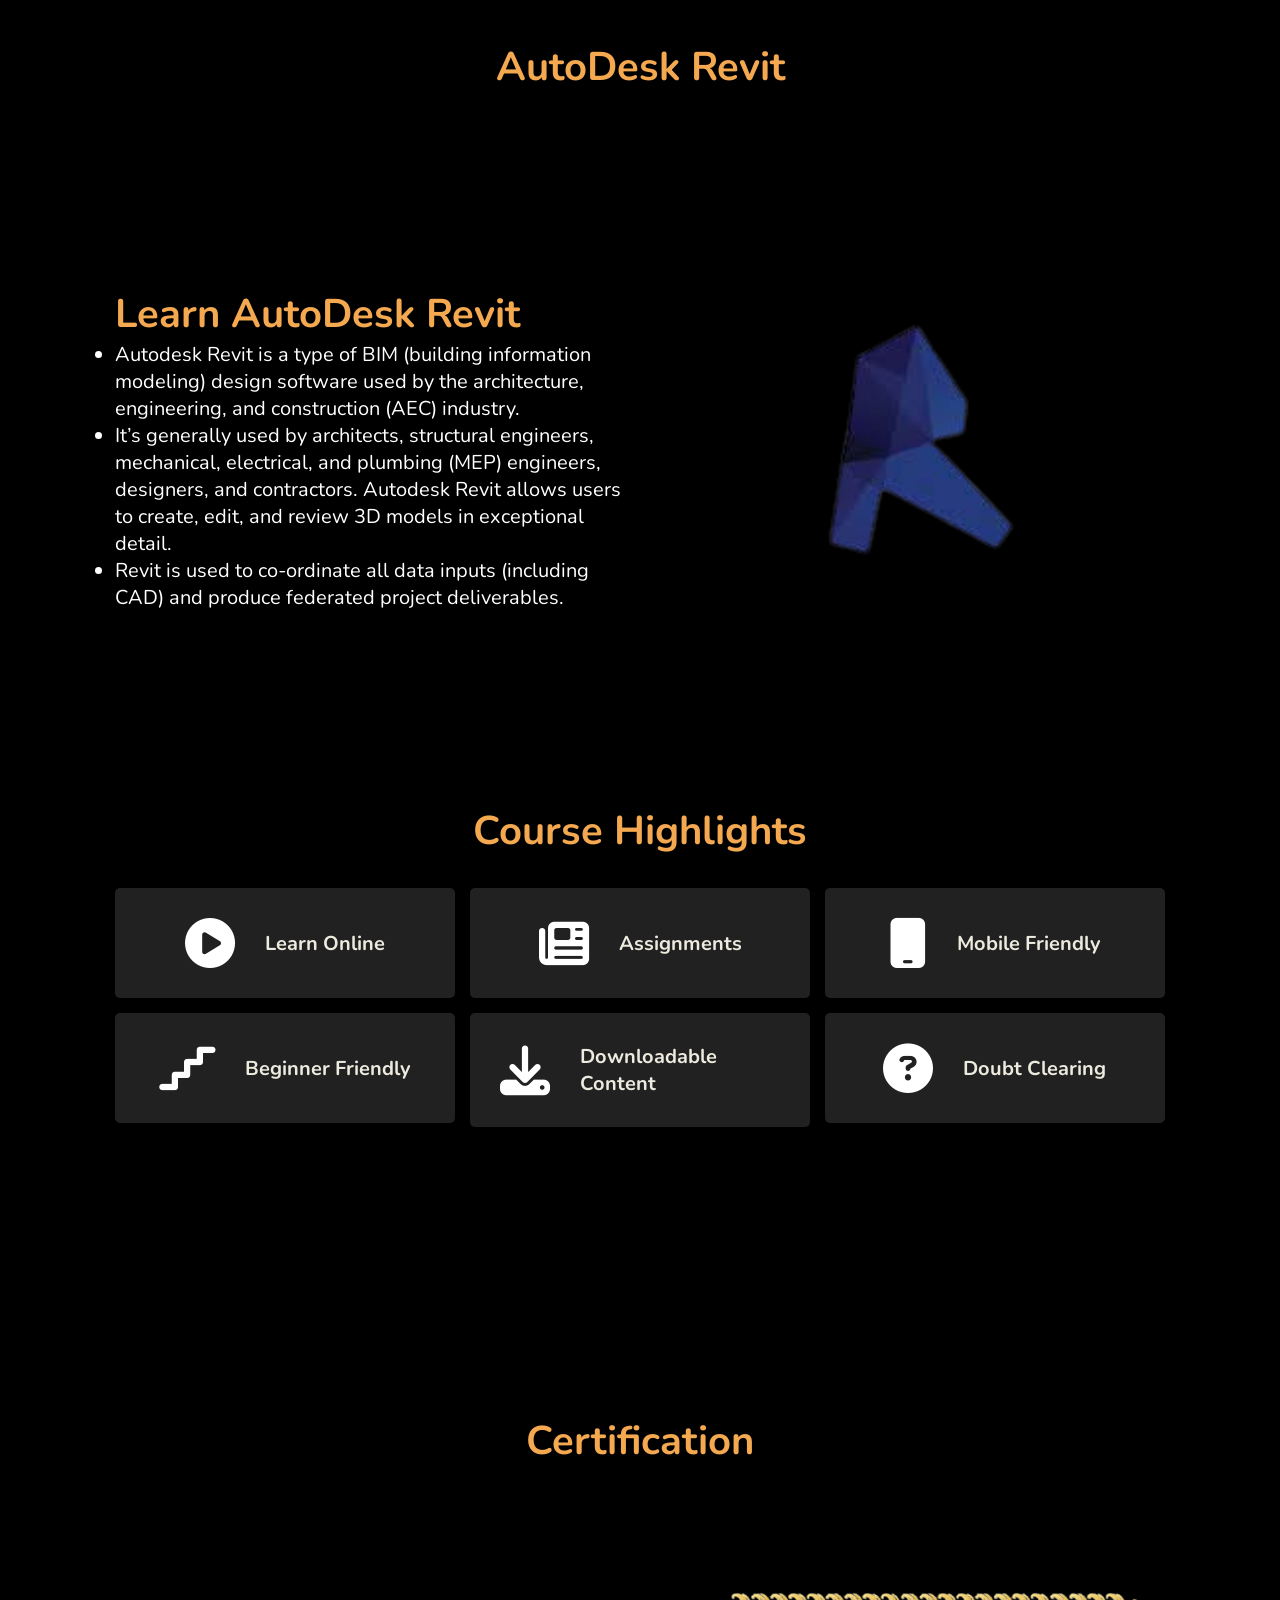
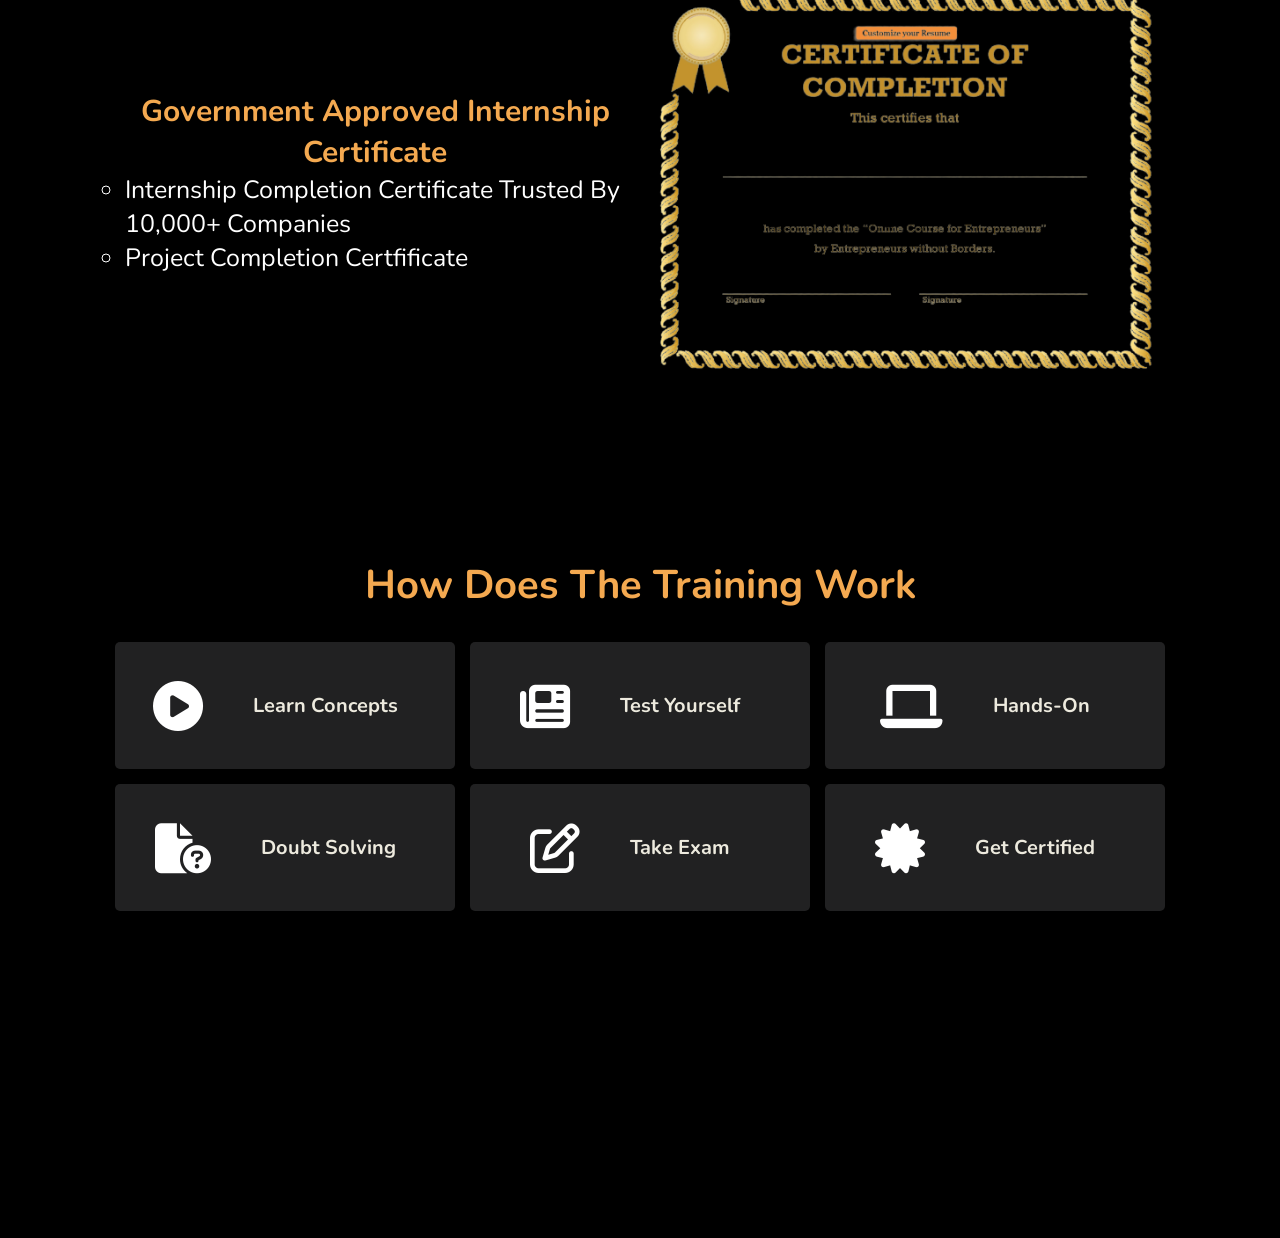
<file: course8.html>
<!DOCTYPE html>
<html lang="en">
<head>
    <meta charset="UTF-8">
    <meta name="viewport" content="width=device-width, initial-scale=1.0">
    <title>Revit</title>
    <link rel="stylesheet" href="course.css">
    <link rel="stylesheet" href="https://cdnjs.cloudflare.com/ajax/libs/font-awesome/6.4.0/css/all.min.css">
</head>
<body>
    <header>AutoDesk Revit</header>
    <section class="home" id="home">
        <div class="content">
            <h1>Learn AutoDesk Revit</h1>
            <ul style="list-style-type:disc;">
              <li>Autodesk Revit is a type of BIM (building information modeling) design software used by the architecture, engineering, and construction (AEC) industry.  </li>
              <li>It’s generally used by architects, structural engineers, mechanical, electrical, and plumbing (MEP) engineers, designers, and contractors. Autodesk Revit allows users to create, edit, and review 3D models in exceptional detail.</li>
              <li>Revit is used to co-ordinate all data inputs (including CAD) and produce federated project deliverables. </li>
            </ul>
           
        </div>
        <div class="image">
            <img src="course8.png">
        </div>
    </section>
    <section class="highlights" id="highlights">
        <h1>Course Highlights</h1>
        <div class="box-container">
            <div class="box">
                <i class="fas fa-circle-play"></i>
                <div class="content">
                    <h2>Learn Online</h2>
                </div>
            </div>
            <div class="box">
                <i class="fa-sharp fa-solid fa-newspaper"></i>
                <div class="content">
                    <h2>Assignments</h2>
                </div>
            </div>
            <div class="box">
                <i class="fas fa-mobile"></i>
                <div class="content">
                    <h2>Mobile Friendly</h2>
                </div>
            </div>
            <div class="box">
                <i class="fas fa-stairs"></i>
                <div class="content">
                    <h2>Beginner Friendly</h2>
                </div>
            </div>
            <div class="box">
                <i class="fas fa-download"></i>
                <div class="content">
                    <h2>Downloadable Content</h2>
                </div>
            </div>
            <div class="box">
                <i class="fa-solid fa-circle-question"></i>
                <div class="content">
                    <h2>Doubt Clearing</h2>
                </div>
            </div>
        </div> 
    </section>
    <section>
        <h1>Certification</h1>
        <div class="certificate">
            <div class="content">
                <h1>Government Approved Internship Certificate</h1>
                    <ul style="list-style-type:circle;">
                        <li>Internship Completion Certificate trusted by 10,000+ Companies</li>
                        <li>Project Completion Certfificate</li>
                    </ul>
            </div>
            <div class="image">
                <img src="certificate.png">
            </div>
        </div>
    </section>
    <section class="process" id="process">
        <h1>How does the Training work</h1>
        <div class="box-container">
            <div class="box">
                <i class="fas fa-circle-play"></i>
                <div class="content">
                    <h2>Learn Concepts</h2>
                </div>
            </div>
            <div class="box">
                <i class="fa-sharp fa-solid fa-newspaper"></i>
                <div class="content">
                    <h2>Test Yourself</h2>
                </div>
            </div>
            <div class="box">
                <i class="fa-solid fa-laptop"></i>
                <div class="content">
                    <h2>Hands-on</h2>
                </div>
            </div>
            <div class="box">
                <i class="fa-solid fa-file-circle-question"></i>
                <div class="content">
                    <h2>Doubt Solving</h2>
                </div>
            </div>
            <div class="box">
                <i class="fa-regular fa-pen-to-square"></i>
                <div class="content">
                    <h2>Take Exam</h2>
                </div>
            </div>
            <div class="box">
                <i class="fa-solid fa-certificate"></i>
                <div class="content">
                    <h2>Get Certified</h2>
                </div>
            </div>
        </div> 
    </section>
</body>
</html>
</file>
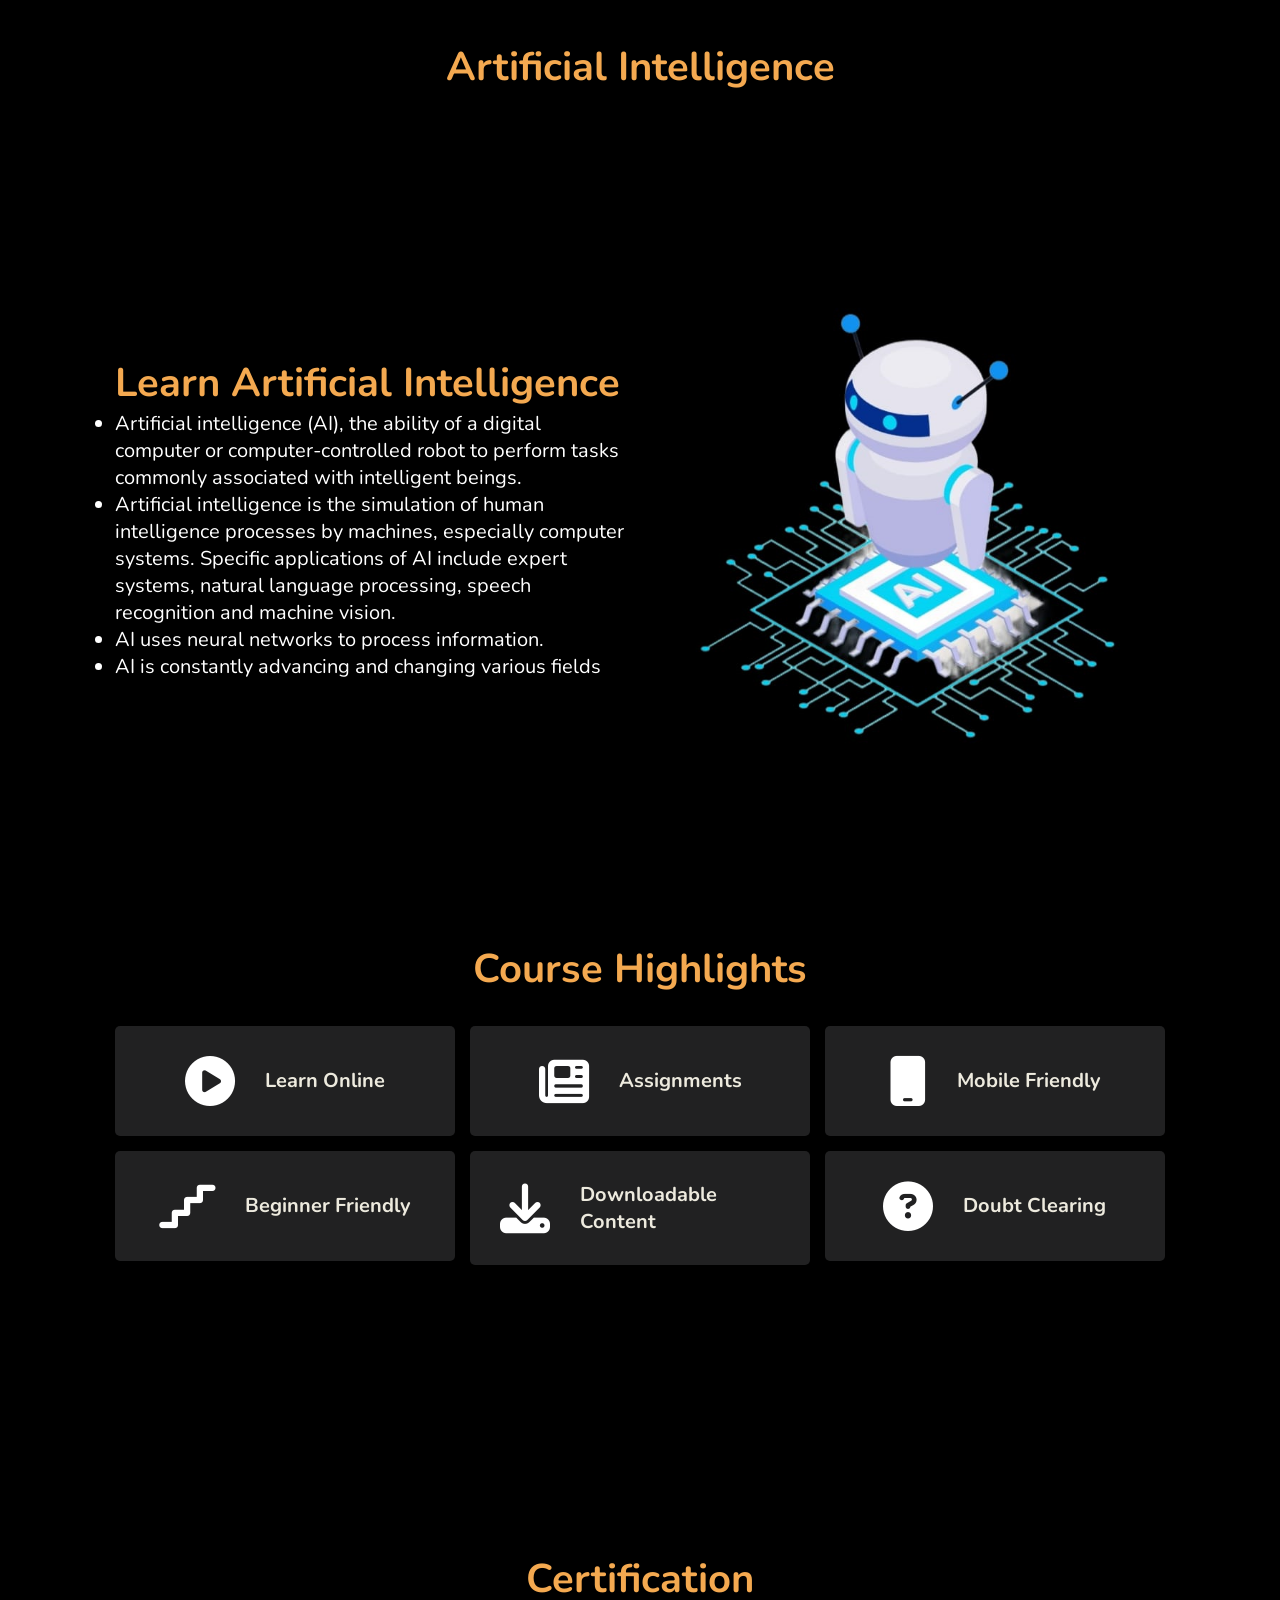
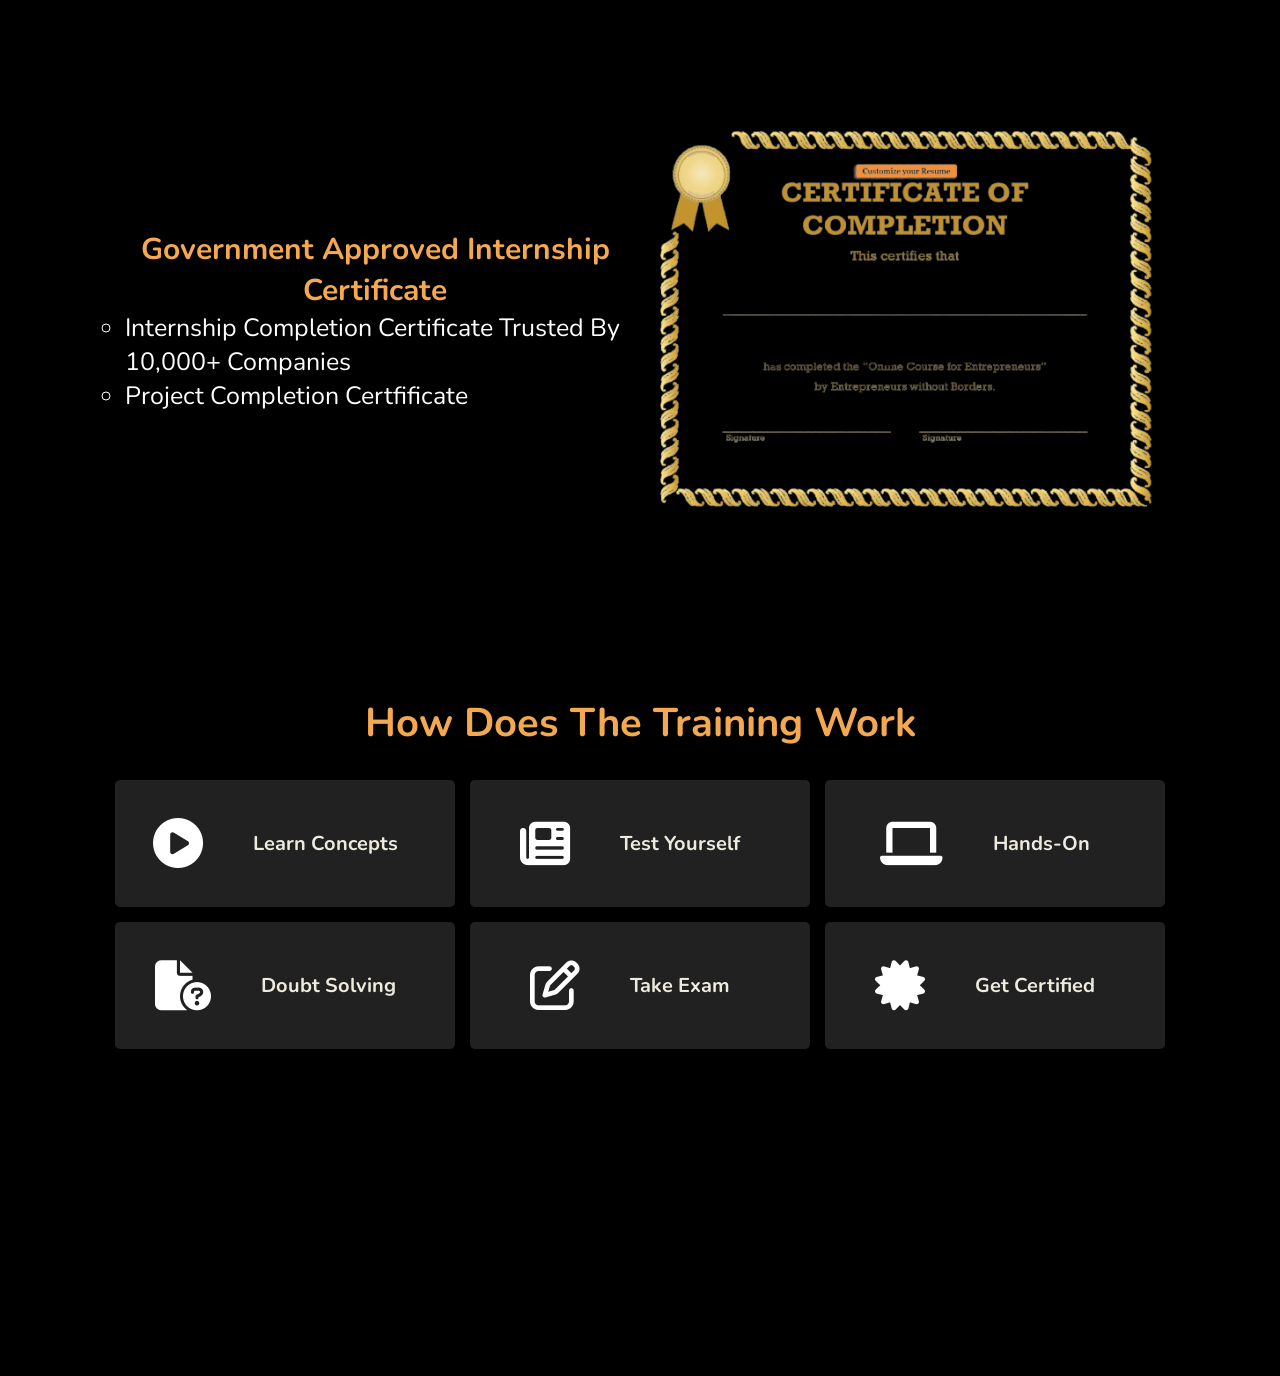
<file: course9.html>
<!DOCTYPE html>
<html lang="en">
<head>
    <meta charset="UTF-8">
    <meta name="viewport" content="width=device-width, initial-scale=1.0">
    <title>Artificial Intelligence</title>
    <link rel="stylesheet" href="course.css">
    <link rel="stylesheet" href="https://cdnjs.cloudflare.com/ajax/libs/font-awesome/6.4.0/css/all.min.css">
</head>
<body>
    <header>Artificial Intelligence</header>
    <section class="home" id="home">
        <div class="content">
            <h1>Learn Artificial Intelligence</h1>
            <ul style="list-style-type:disc;">
              <li>Artificial intelligence (AI), the ability of a digital computer or computer-controlled robot to perform tasks commonly associated with intelligent beings.</li>
              <li>Artificial intelligence is the simulation of human intelligence processes by machines, especially computer systems. Specific applications of AI include expert systems, natural language processing, speech recognition and machine vision.</li>
              <li>AI uses neural networks to process information.</li>
              <li>AI is constantly advancing and changing various fields</li>
            </ul>
           
        </div>
        <div class="image">
            <img src="course9.png">
        </div>
    </section>
    <section class="highlights" id="highlights">
        <h1>Course Highlights</h1>
        <div class="box-container">
            <div class="box">
                <i class="fas fa-circle-play"></i>
                <div class="content">
                    <h2>Learn Online</h2>
                </div>
            </div>
            <div class="box">
                <i class="fa-sharp fa-solid fa-newspaper"></i>
                <div class="content">
                    <h2>Assignments</h2>
                </div>
            </div>
            <div class="box">
                <i class="fas fa-mobile"></i>
                <div class="content">
                    <h2>Mobile Friendly</h2>
                </div>
            </div>
            <div class="box">
                <i class="fas fa-stairs"></i>
                <div class="content">
                    <h2>Beginner Friendly</h2>
                </div>
            </div>
            <div class="box">
                <i class="fas fa-download"></i>
                <div class="content">
                    <h2>Downloadable Content</h2>
                </div>
            </div>
            <div class="box">
                <i class="fa-solid fa-circle-question"></i>
                <div class="content">
                    <h2>Doubt Clearing</h2>
                </div>
            </div>
        </div> 
    </section>
    <section>
        <h1>Certification</h1>
        <div class="certificate">
            <div class="content">
                <h1>Government Approved Internship Certificate</h1>
                    <ul style="list-style-type:circle;">
                        <li>Internship Completion Certificate trusted by 10,000+ Companies</li>
                        <li>Project Completion Certfificate</li>
                    </ul>
            </div>
            <div class="image">
                <img src="certificate.png">
            </div>
        </div>
    </section>
    <section class="process" id="process">
        <h1>How does the Training work</h1>
        <div class="box-container">
            <div class="box">
                <i class="fas fa-circle-play"></i>
                <div class="content">
                    <h2>Learn Concepts</h2>
                </div>
            </div>
            <div class="box">
                <i class="fa-sharp fa-solid fa-newspaper"></i>
                <div class="content">
                    <h2>Test Yourself</h2>
                </div>
            </div>
            <div class="box">
                <i class="fa-solid fa-laptop"></i>
                <div class="content">
                    <h2>Hands-on</h2>
                </div>
            </div>
            <div class="box">
                <i class="fa-solid fa-file-circle-question"></i>
                <div class="content">
                    <h2>Doubt Solving</h2>
                </div>
            </div>
            <div class="box">
                <i class="fa-regular fa-pen-to-square"></i>
                <div class="content">
                    <h2>Take Exam</h2>
                </div>
            </div>
            <div class="box">
                <i class="fa-solid fa-certificate"></i>
                <div class="content">
                    <h2>Get Certified</h2>
                </div>
            </div>
        </div> 
    </section>
</body>
</html>
</file>
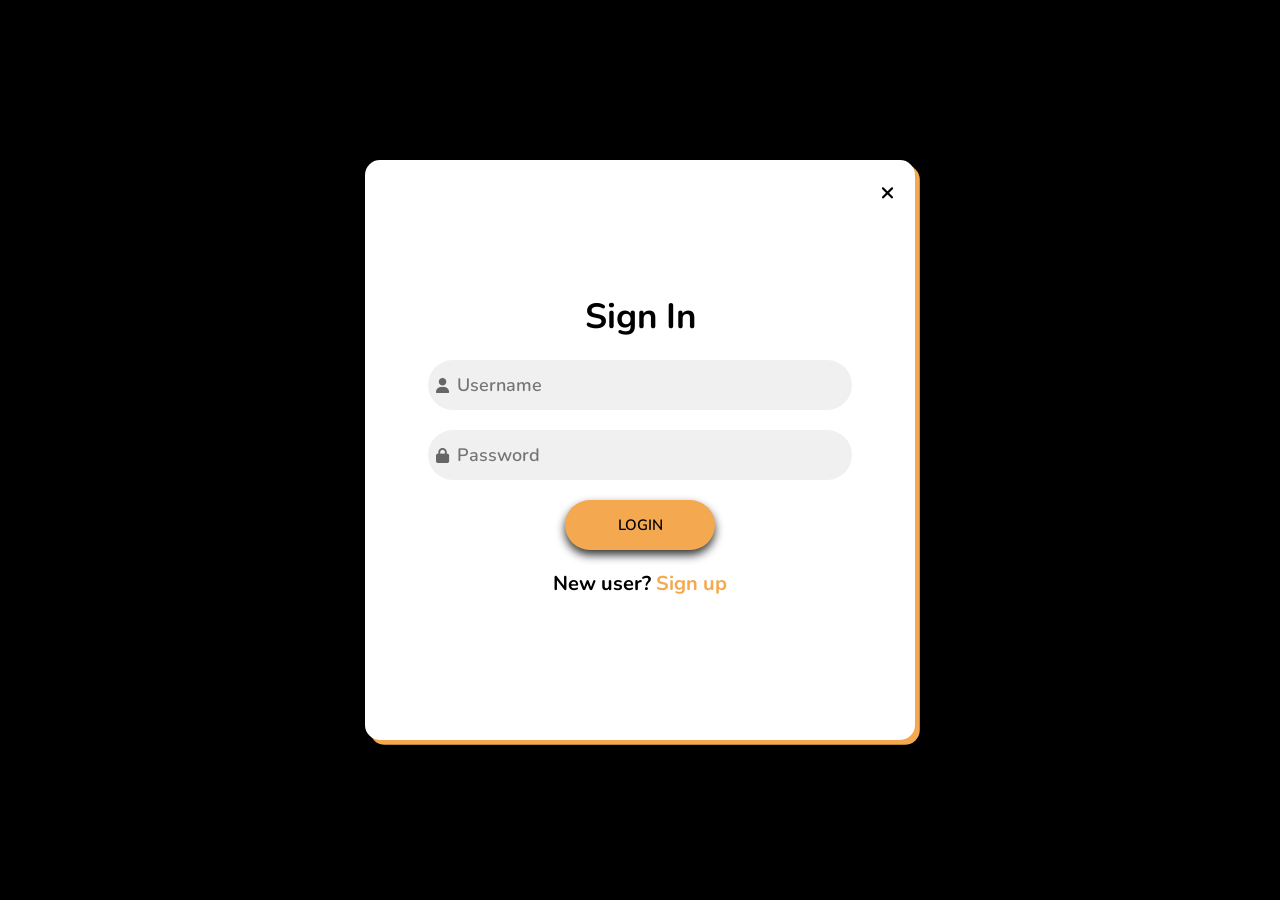
<file: signin.html>
<!DOCTYPE html>
<html lang="en">
<head>
    <meta charset="UTF-8">
    <meta name="viewport" content="width=device-width, initial-scale=1.0">
    <title>Signin</title>
    <link rel="Stylesheet" href="signup.css">
    <link rel="stylesheet" href="https://cdnjs.cloudflare.com/ajax/libs/font-awesome/6.4.0/css/all.min.css">
</head>
<body>
    <div class="container">
        <div class="signin">
            <a href="last.html"><label for="" class="close-btn">&times;</label></a>
            <form action="">
                <h2 class="title">Sign In</h2>
                <div class="input-field">
                    <i class="fas fa-user"></i>
                    <input type="username" placeholder="Username">
                </div>
                <div class="input-field">
                    <i class="fas fa-lock"></i>
                    <input type="password" placeholder="Password">
                </div>
                <input type="submit" value="Login" class="btn">
                <p class="social-text">New user? <a href="signup.html">Sign up</a> </p>
            </form>
        </div>
    </div>
    
</body>
</html>
</file>
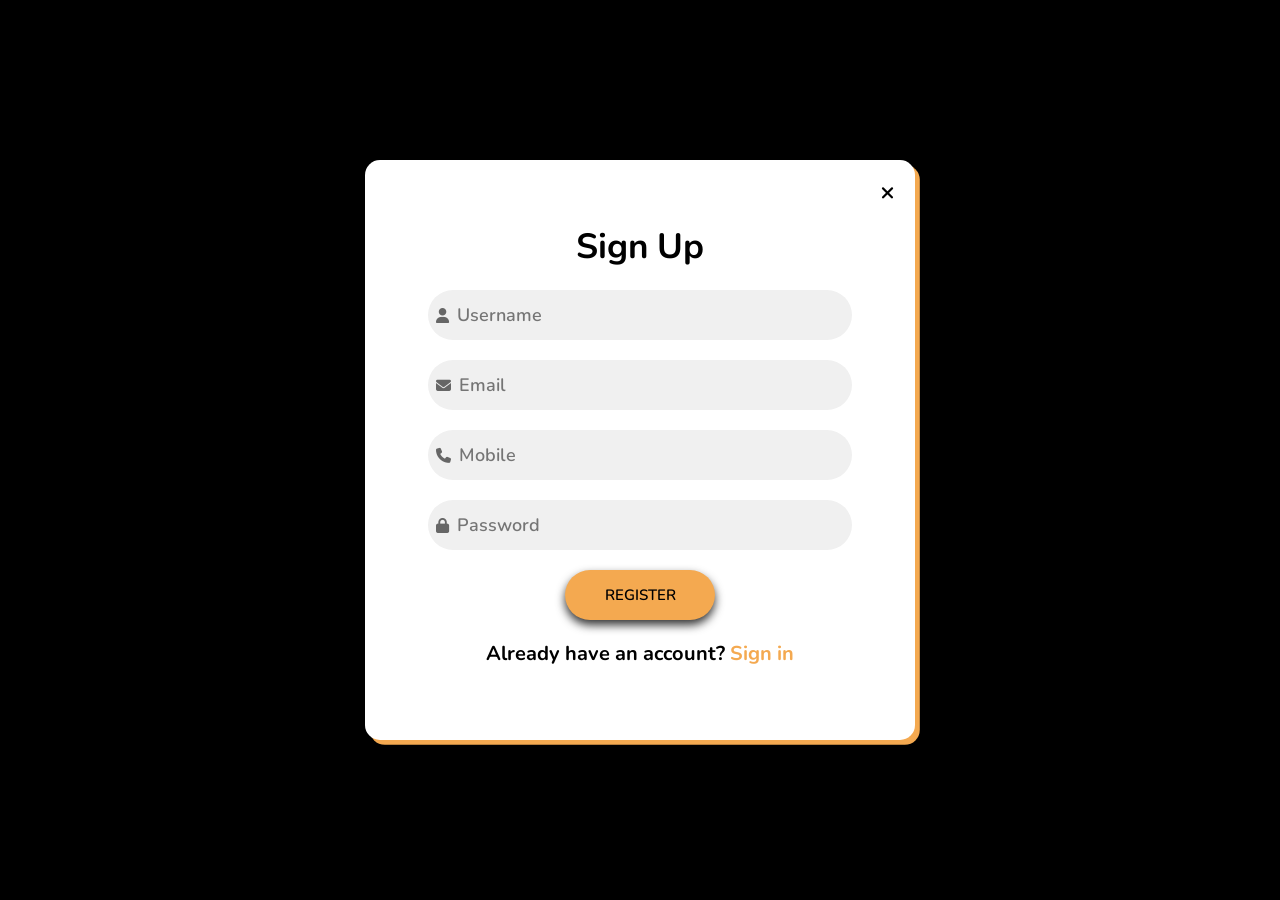
<file: signup.html>
<!DOCTYPE html>
<html lang="en">
<head>
    <meta charset="UTF-8">
    <meta name="viewport" content="width=device-width, initial-scale=1.0">
    <title>Signup</title>
    <link rel="stylesheet" href="signup.css">
    <link rel="stylesheet" href="https://cdnjs.cloudflare.com/ajax/libs/font-awesome/6.4.0/css/all.min.css">
</head>
<body>
    <div class="container">
        <div class="signin">
            <a href="last.html"><label for="" class="close-btn">&times;</label></a>
            <form action="">
                <h2 class="title">Sign Up</h2>
                <div class="input-field">
                    <i class="fas fa-user"></i>
                    <input type="username" placeholder="Username">
                </div>
                <div class="input-field">
                    <i class="fas fa-envelope"></i>
                    <input type="username" placeholder="Email">
                </div>
                <div class="input-field">
                    <i class="fas fa-phone"></i>
                    <input type="username" placeholder="Mobile">
                </div>
                <div class="input-field">
                    <i class="fas fa-lock"></i>
                    <input type="password" placeholder="Password">
                </div>
                <input type="submit" value="Register" class="btn">
                <p class="social-text">Already have an account? <a href="signin.html">Sign in </a></p>
            </form>
        </div>
    </div>
    
</body>
</html>
</file>
<file: last.css>
@import url('https://fonts.googleapis.com/css2?family=Nunito:wght@200;300;400;500;600;700&display=swap');
*{
  font-family: 'Nunito', sans-serif;
  margin:0;padding:0; 
  box-sizing:border-box;
  outline:none;border:none;
  text-decoration:none;
  text-transform:capitalize;
  transition:all .2s linear;
}
.imglogo{
    height:80px; 
    width:80px;
} 
.centerlogoimg{
    text-align: center; 
    height: 50px;
    width: 50px;
}
html{
    font-size:62.5%;
    overflow-x:hidden;
    scroll-behavior:smooth;
    scroll-padding-top:6rem;
}
body{
    background-color:black;   
}
section{
    padding:2rem 9%;
}
header{
    position:fixed;
    top:0;left:0;right:0;
    z-index:1000;
    display:flex;
    align-items:center;
    justify-content:space-between;
    background:black;
    padding:2rem 9%;
    box-shadow:0 .5rem 1rem rgba(255,255,255,0.2);
}
header .logo{
   font-size:3rem;
   font-weight:bold;
   color:#f4a950; 
}
header .logo i{
    padding-right:1rem;
    color:#f4a950;
}
header .navbar a{
    font-size:2.5rem;
    margin:0 1rem;
    color:#fff;
}
header .navbar a:hover{
    color:#f4a950;
}
#menu-bar{
    font-size:2rem;
    cursor:pointer;
    color: #f4a950;
    border:.1rem solid;
    border-radius:.3rem;
    padding:.5rem 1rem;
    display:none;
} 
.home{
    padding:0;
    position:relative; 
 }
 .home .slide-container .slide{
     min-height:100vh;
     display:flex;
     align-items:center;
     flex-wrap:wrap;
     gap:1.5rem;
     padding:0 9%;
     padding-top:9rem;
 }
 .home .slide-container .slide .content{
     flex:1 1 40rem;
     animation:slideContent .3s linear 1s backwards;
 }
 @keyframes slideContent{
     0%{
         opacity:0;
         transform:translateX(-10rem);
 }
 }
 .home .slide-container .slide image{
     flex:1 1 40rem;
     padding-bottom:10rem;
     position:relative;
     z-index:0;
     align-items:center;
 }
 .home .slide-container .slide .home{
     width: 100%;
     align-items:center;
     animation: home .3s linear;
 }
 @keyframes home{
     0%{
         transform:rotate(0deg) scale(.5);
     }
 }
 .home .slide-container .slide .content span{
     font-size:4rem;
     color:white;
 }
 .home .slide-container .slide .content h3{
     font-size:3rem;
     color:#f4a950;
 }
 .home .slide-container .slide .content p{
     font-size:2rem;
     color:white;
     padding:.5rem 0;
     text-transform: none;
 }
 .btn{
     display:inline-block;
     margin-top:1rem;
     border-radius:.5rem;
     border:.2rem solid white;
     font-weight:bolder;
     font-size:1.7rem;
     color:black;
     cursor:pointer;
     background:#f4a950;
     padding:.8rem 3rem;
 }
 .home .slide-container{
    display:none;
}
.home .slide-container.active{
  display:block;
}
.home #prev,.home #next{
    position:absolute;
    top:50%;
    transform:translateY(-50%);
    z-index:100;
    height:5rem;
    width:5rem;
    border-radius:50%;
    line-height:5rem;
    font-size:1.8rem;
    color:black;
    border:.2rem solid black;
    cursor:pointer;
    background:white; 
    text-align:center;
}
.home #prev:hover,.home #next:hover{
    background-color: #f4a950;
}
.home #prev{
    left:3rem;
}
.home #next{
   right:3rem; 
}
#about{
    min-height:100vh;
}
.about1{
    display:flex;
    align-items:center;
    flex-direction:column;
    background-color:black;
    margin-bottom:5rem;
} 
.about1 h1{
    font-size:2.5rem;
    color:#f4a950;
    margin-top:3rem;
    margin-bottom:1rem;
    text-transform:capitalize;
}

.about1 .box-container{
    background-color:white;
    width:100%;
    display:flex;
    flex-wrap:wrap;
    align-items:right;
    border-radius:10px;
    border-top:8px solid #f4a950;
    padding:20px;
    gap:2rem;
}
.about1 .image{
    width:250px;
    height:250px;
    overflow:hidden;
    border:.1rem solid black;
    border-radius:0.5rem;
}
.about1 .image img{
    width:100%;
    height:100%;
    object-fit:cover;
    object-position: center;
}
.about1 .box{
    position:relative;
    display:flex;
    flex:1 1 17rem;
    flex-direction:column;
    align-items:center;
    text-align:center;
}
.about1 .box h3{
  font-size:2rem;
  color:black;
}
.about1 .image img:hover{
    transform:scale(1.08);
    transition:0.5s;
}
.about2{
    margin:1rem;
    margin-bottom:2rem;
}
.about2 .motive{
    align-items:center;
    margin:2rem;
} 
.about2 .motive h1{
    font-size:4rem;
    color:#f4a950;
    text-align:center;
}
.about2 .motive p{
    padding:.5rem;
    margin-top:2rem;
    color:white;
    font-size:1.7rem;
}
.about2 .box-container{
    display:grid;
    grid-template-columns:repeat(auto-fit,minmax(27rem,1fr));
    gap:1.5rem;
    align-items:flex-start;
}
.about2 .box-container .box{
    background-color:#1A1110;
    border-radius:.5rem;
    padding:1rem;
    display:flex;
    align-items:center;
    justify-content:center;
    gap:1.5rem;
}
.about2 .box-container .box i{
    font-size:5rem;
    color:#EDEADE;
}
.about2 .box-container .box .content h3{
    font-size:2rem;
    color:#f4a950;
    margin-bottom:.5rem;
}
.about2 .box-container .box .content p{
    font-size:1.6rem;
    color:#EDEADE;
}
.courses{
    display:grid;
    align-items:center;
    flex-direction:column;
    min-height:100vh;
} 
.courses h1{
    font-size:4rem;
    color:#f4a950;
    text-align:center;
    margin-bottom:1rem;
}
.courses .box-container{
    width:100%;
    display:grid;
    grid-template-columns:repeat(auto-fit,minmax(30rem,1fr));
    background-color:white;
    align-items:center;
    border-radius:10px;
    padding:20px;
    gap:2rem;
}
.courses .box{
    position:relative;
    align-items:center;
    text-align:center;
    border:.1rem solid;
}
.courses .image{
    width:100%;
    height:250px;
    overflow:hidden;
}
.courses .image img{
    width:100%;
    height:100%;
    object-fit:cover;
    object-position: center;
}
.courses .content h2{
    padding:1rem;
    font-size:2rem;
}
.courses .info{
    width:100%;
    background-color:	#EDEADE;
} 
.courses .info h3{
  padding:1rem;
  font-size:2rem;
  color:#f4a950;
}
.courses .image img:hover{
    transform:scale(1.08);
    transition:0.5s;
}
.review{
    display:grid;
    align-items:center;
    flex-direction:column;
    min-height:100vh;
} 
.review h1{
    font-size:4rem;
    color:#f4a950;
    margin-bottom:1rem;
    text-align:center;
}
.review .container{
    width:100%;
    height:100%;
    display:grid;
    background-color:white;
    grid-template-columns:repeat(auto-fit,minmax(30rem,1fr));
    border-radius:10px;
    align-items:center;
    box-shadow:1.5rem;
    gap:2rem;
    padding:20px;
}
.review .container .box-container{
    border:.5rem solid rgba(0,0,0,.2);
    box-shadow:1.5rem;
    height:280px;
    width:100%;
    padding:1rem;
}
.review .box-container .box {
    display:flex;
    align-items:center;
    justify-content:space-between;
}
.review .box-container .box .review-info{
    display:flex;
    align-items:center;
}
.review .box-container .box i{
    font-size:6rem;
    color:gray;
    opacity:.5;
}
.review .box-container .box .review-info img{
    border-radius:50%;
    object-fit:cover;
    height:10rem;
    width:10rem;
    margin-right:1.5rem;
}
.review .container .box .review-info h3{
    font-size:2rem;
}
.review .container .box .review-info span{
    font-size:1.5rem;
    color:#0B0B45;
    font-weight:bold;
    text-transform:capitalize;
}
.review .container .text{
    padding:1rem 0;
    font-size:1.6rem;
    color:black;
    text-transform: none;
}
.contact h2{
    color:#f4a950;
    font-size:4rem;
    text-align: center;
    margin-bottom:4rem;
}
.contact .box-container{
    display:flex;
    flex-wrap:wrap;
    column-gap:5rem;
}
.contact .box-container.contact-info{
    flex:1 1 20rem;   
}
.contact .contact-form{
    flex:1 1 20rem;
    display:flex;
    justify-content:center;
}
.contact .box-container .contact-info h2{
    text-align:left;
    font-size:3rem;
    color:#f4a950;
}
.contact .box-container .contact-info p{
    color:white;
    font-size:2rem;
    margin:.5rem;
    text-transform: none;
}
.contact .address{
    display:flex;
    flex-direction:column;
}
.contact .box-container .contact-info .address i{
  display:flex;
  align-items:center;
  margin-bottom:0.5rem;
  font-size:20px;
  color:white;
}
.contact .address span{
    font-size:1.8rem;
    gap:1rem;
    color:white;
    margin:1rem;
}
.contact .social{
    margin-top:1rem;
}
.contact .social a{
    font-size:24px;
    color:#f4a950;
    margin-right:1.5rem;
}
.contact .social a:hover{
    color:white;
}
.contact .box-container .contact-form form{
    width:90%;
    display:flex;
    flex-direction:column;
}
.contact .box-container .contact-form form input,textarea{
    width:100%;
    padding:15px;
    font-size:1.5rem;
    color:var(--black);
    border-radius: 0.5rem;
    outline:none;
    margin-bottom:2rem;
    border:2px solid black;
    box-shadow: 0 4px 4px 2px rgba(0,0,0,.5);
}
.contact .contact-form form input::placeholder,
 textarea::placeholder{
    color:black;   
 }
 .contact .contact-form form textarea{
        resize:none;
        height:150px;
 }
 .contact .contact-form form .btn{
    max-width:100px;
    background-color:#f4a950;
    font-size:1.7rem;
    color:black;
    font-weight:bold;
    border:none;
    margin:0 auto;
 }
 .contact .contact-form form .btn:hover{
    transform: scale(1.04);;
 }
 .contact .box-container{
    display:flex;
    align-items:center;
    flex-wrap:wrap;
    gap:1.5rem;
}
.contact .box-container form{
    flex:1 1 40rem;
}
.contact  form .box{
    width:100%;
    margin-top:1rem;
    margin-bottom:2rem;
    border-radius: .5rem;
    border:2px solid black;
    box-shadow: 0 4px 4px 2px rgba(0,0,0,.5);
    font-size:1.8rem;
    color:var(--black);
    padding:1.4rem;
    text-transform: none;

}
.copyright p{
    font-size:1.7rem;
    color:white;
    font-weight:bold;
    text-align:center;
}
.copyright h1{
    font-size:1.5rem;
    color:white;
    text-align:center;
}
@media (max-width:1350px)
{   
    .home{
        column-gap:5rem;
    }
    .home .image{
        text-align:center;
    }
    .about .image{
        width:320px;
        height:300px;
    }
}
@media(max-width:1150px)
{
    .home .slide-container .slide .image{
        text-align:center;
        margin:0 auto;
    }
}
@media(max-width:1050px)
{
    html{
        font-size:58%;
    }
}
@media(max-width:1024px)
{
    html{
        font-size:55%;
    }
    section{
        padding:3rem;
    }
    .home .image{
        text-align:center;
    }
   .home .image img{
       width:70%;

   }
}


 @media(max-width:991px){
    header{
        padding:2rem;
    }
    .contact .box-container{
        gap:2rem;
        padding:2rem;
    }
    .about .image{
        width:300px;
        height:300px;
    }
    .contact .box-container .contact-form form{
        width:90%;
    }
}
@media(max-width:871px)
{
    .home .image img{
        width: 60%;
    }
}
@media(max-width:768px){
    #menu-bar{
        display:block;
    }
    header .navbar{
        position:absolute;
        top:100%;
        left:0;right:0;
        width:100%;
        background:black;
        border-top:.1rem solid rgba(255,255,255,0.1); 
        clip-path:polygon(0 0,100% 0,100% 0, 0 0);  
    }
    header .navbar.active{
        clip-path:polygon(0 0,100% 0,100% 100%, 0 100%);
    }
    header .navbar a{
        font-size:2rem;
        margin:1rem;
        padding:1rem;
        display: block;
        border:.2rem solid rgba(255,255,255,.1);
        border-left:.5rem solid white;
        background-color:#f4a950;
        color:black;
        font-weight:bold;
    }
    .home .content h1{
        font-size:3.5rem;
        margin-bottom:2rem;
    }
    .home .content p{
        margin-bottom:2rem;
    }
    .about .image{
        width:250px;
        height:250px;
    }
    .contact .box-container{
        padding:.5rem;
        column-gap:.5rem;
        row-gap:1.5rem;
    }
    .contact .box-container .contact-form form{
        width:90%;
    }

}
@media (max-width:700px)
{
    .contact .box-container {
        gap:2rem;
        padding:2rem;
    }
    .contact .box-container .contact-form form{
        width:75%;
        display:flex;
        flex-direction:column;
    }
}
@media(max-width:500px)
{
    .home #prev{
        left:2rem;
    }
    .home #next{
        right:2rem;
    }
    .home #prev,.home #next{
        top:60%;
    }
}
@media(max-width:450px){
    html{
        font-size:50%;
    }
    .home .content h1{
        font-size:3rem;
    }
    .home .image img{
        width:90%;
    }
    
    .about .box h3{
        font-size:3rem;
    }
    .about .image{
        width:250px;
        height:300px;
        border-radius:0.5rem;
        overflow:hidden;
    }
    .contact .box-container{
        padding:1rem;
        gap:2rem;
    }
    .contact .box-container .contact-form form{
        width:100%;
        display:flex;
        flex-direction:column;
    }
   
}
@media(max-width:320px){
    .about .image{
        width:200px;
        height:200px;
    }
    
}
</file>
<file: course.css>
@import url('https://fonts.googleapis.com/css2?family=Nunito:wght@200;300;400;500;600;700&display=swap');
*{
  font-family: 'Nunito', sans-serif;
  margin:0;padding:0; 
  box-sizing:border-box;
  outline:none;border:none;
  text-decoration:none;
  text-transform:capitalize;
  transition:all .2s linear;
}

html{
    font-size:62.5%;
    overflow-x:hidden;
    scroll-behavior:smooth;
    scroll-padding-top:6rem;
}
body{
    background-color:black;   
}
section{
    padding:2rem 9%;
}
header{
    margin:2rem;
    padding:2rem;
    font-size:4rem;
    text-align:center;
    color:#f4a950;
    font-weight:bold;
}
.home{
    display:flex;
    flex-wrap:wrap;
    column-gap:25rem;
    min-height:70vh;
    align-items:center;
}
.home .content{
    flex:1 1 40rem;
}
.home .image{
    flex:1 1 40rem;
}
.home .image img{
    width:100%;
}
.home .content h1{
  font-size:4rem;
  color:#f4a950;  
  text-align:left;
}
.home .content li{
    font-size:2rem;
    color:white;  
    text-transform: none;
  }
.highlights{
    min-height:70vh;
}
.highlights h1{
    color:#f4a950;
    font-size:4rem;
    text-align:center;
    margin:2rem;
}
.highlights .box-container{
    display:grid;
    grid-template-columns:repeat(auto-fit,minmax(32rem,1fr));
    gap:1.5rem;
    align-items:flex-start;
    margin-top:3rem;
}
.highlights .box-container .box{
    border-radius:.5rem;
    padding:3rem;
    display:flex;
    align-items:center;
    justify-content:center;
    gap:3rem;
    background:#212122;
}
.highlights .box-container .box i{
    font-size:5rem;
    color:white;
    align-items:center;
}
.highlights .box-container .box .content h2{
    font-size:2rem;
    color:#EDEADE
}
h1{
    color:#f4a950;
    font-size:4rem;
    text-align:center;
}
.certificate{
    padding:2rem;
    display:flex;
    flex-wrap:wrap;
    column-gap:25rem;
    min-height:70vh;
    align-items:center;
}
.certificate .content{
    flex:1 1 40rem;
}
.certificate .image{
    flex:1 1 40rem;
}
.certificate .image img{
    width:100%;
}
.certificate .content h1{
  font-size:3rem;
  color:#f4a950;  
}
.certificate .content li{
    font-size:2.5rem;
    color:white;  
  }
.process h2{
    color:#f4a950;
    font-size:4rem;
    text-align:center;
    margin:2rem;
}
.process{
    min-height:80vh;
}
.process h1{
    color:#f4a950;
    font-size:4rem;
    text-align:center;
    margin:2rem;
}
.process .box-container{
    display:grid;
    grid-template-columns:repeat(auto-fit,minmax(32rem,1fr));
    gap:1.5rem;
    align-items:flex-start;
    margin-top:3rem;
}
.process .box-container .box{
    border-radius:.5rem;
    padding:3rem;
    display:flex;
    align-items:center;
    justify-content:center;
    gap:3rem;
    background:#212122;
}
.process .box-container .box i{
    font-size:5rem;
    color:white;
    align-items:center;
}
.process .box-container .box .content h2{
    font-size:2rem;
    color:#EDEADE
}
@media (max-width:1350px)
{   
    .certificate{
        column-gap:7rem;
        padding:1rem;
    }
}
@media(max-width:1281px)
{
    .home ul{
        text-align:left;
    }

    .home{
        text-align:center;
        gap:2rem;
    }
    .certificate{
        column-gap:3rem;
    }
}
@media(max-width:1040px)
{
    .certificate{
        padding:2rem;
        gap:2rem;
    }
    .certificate ul{
        text-align:left
    }
    .certificate .image{
       text-align:center;
        margin:0 auto;
    }
    .certificate .image img{
        width:70%;
    }
}
@media(max-width:991px)
{
    .highlights .box-container .box{
        padding:2rem;
    }
    .highlights .box-container .box h2{
        font-size:1.7rem;
    }
    .process .box-container{
        gap:1rem;
    }
    .process .box-container .box{
        padding:2rem;
    }
    .process .box-container .box h2{
        font-size:1.7rem;
    }
}
@media(max-width:768px)
{
    html{
        font-size:55%;
    }
}
@media(max-width:400px)
{
    html{
        font-size:50%;
    }
    .home .image img{
        width:100%;
    }
    .certificate .image img{
        width:100%;
    }
}
</file>
<file: signup.css>
@import url('https://fonts.googleapis.com/css2?family=Nunito:wght@200;300;400;500;600&display=swap');
*{
    font-family: 'Nunito', sans-serif;
    margin:0;
    padding:0;
    box-sizing:border-box;
}
body{
    display:flex;
    align-items:center;
    justify-content:center;
    min-height:100vh;
    background:black
}
.container{
    position:relative;
    width:550px;
    height:580px;
    background:#fff;
    border-radius:15px;
    box-shadow:0.3rem 0.3rem #f4a950;

}
.container .close-btn{
    position: absolute;
    right: 20px;
    top: 15px;
    font-size: 25px;
    font-weight:bold;
    color:black;
    cursor: pointer;
}
.signin{
    position:absolute;
    top:0;
    left:0;
    width:100%;
    height:100%;
    display:flex;
    align-items:center;
    justify-content:space-around;
}
form{
    display:flex;
    align-items:center;
    justify-content: center;
    flex-direction:column;
    width:100%;
    min-width:238px;
    padding:0 10px;
}
.title{
    font-size:35px;
    color:black;
    margin-bottom:10px;
}
.input-field{
    width:80%;
    height:50px;
    background:#f0f0f0;
    margin:10px 0;
    border:20x solid #f4a950;
    border-radius:50px;
    display:flex;
    align-items:center;
}
.input-field i{
    flex:1;
    text-align:center;
    color:#666;
    font-size:15px;
    padding:3px;
    margin-right:5px;
    margin-left:5px;
}
.input-field input{
    background:none;
    border:none;
    outline:none;
    width:100%;
    font-size:18px;
    font-weight:600;
    color:black;
}
.btn{
    width:150px;
    height:50px;
    border:none;
    border-radius:50px;
    background:#f4a950;
    box-shadow:0 5px 10px rgba(0,0,0,.8);
    color:black;
    font-weight:600;
    font-size:15px;
    margin:10px 0;
    text-transform:uppercase;
}
.btn:hover{
    transform:scale(1.04);
}
.social-text{
    margin:10px 0;
    font-size:20px;
    font-weight:bold;
    text-align:center;
}
.social-text a{
    text-decoration:none;
    color:#f4a950;
}

@media (max-width:320px){
    body{
        padding:3px;
    }
    .container{
        width:150px;
        height:600px;
        padding:5px;
    }

}
@media (max-width:450px){
    body{
        padding:3px;
    }
    .container{
        width:400px;
    }
    .title{
        font-size:30px;
    }
    .input-field{
        width:90%;
    }
    .btn{
        width:120px;
    }
}
@media (max-width:991px)
{
    body{
        padding:1rem;
    }
    .container{
        width:400px;
    }
}
</file>
